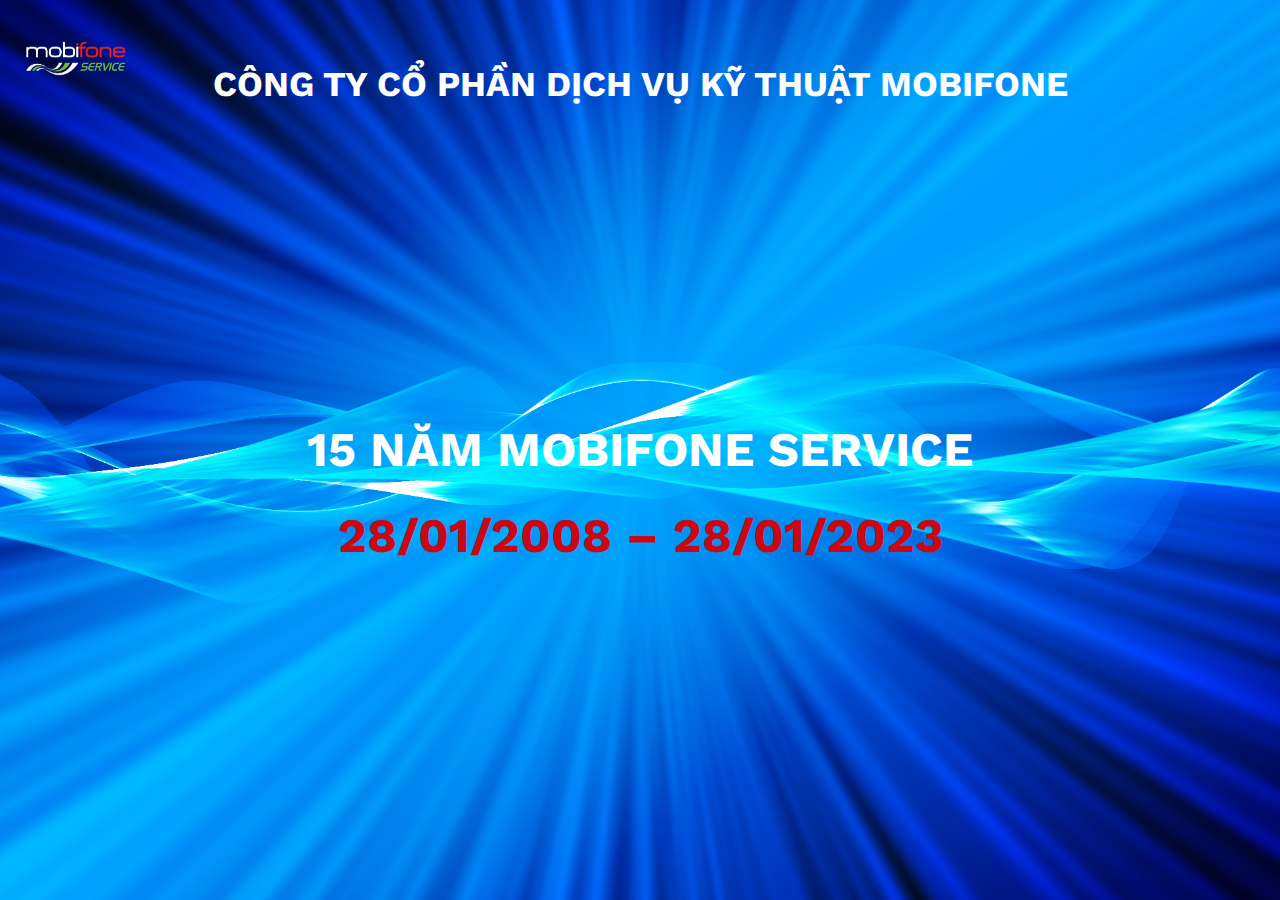
<file: index.html>
<!DOCTYPE html>
<html lang="en">
  <head>
    <meta charset="utf-8" />
    <meta content="width=device-width, initial-scale=1.0" name="viewport" />

    <title>Kỷ niệm Mobifone Service</title>
    <meta content="" name="description" />
    <meta content="" name="keywords" />
    <style>
      p {
        text-align: center;
        margin-top: 0px;
        display: inline;
      }
    </style>
    <!-- Favicons -->
    <link href="assets/img/favicon.png" rel="icon" />
    <link href="assets/img/apple-touch-icon.png" rel="apple-touch-icon" />

    <!-- Google Fonts -->
    <link
      href="https://fonts.googleapis.com/css2?family=Work+Sans:ital,wght@0,100;0,200;0,300;0,400;0,500;0,600;0,700;0,800;0,900;1,100;1,200;1,300;1,400;1,500;1,600;1,700;1,800;1,900&display=swap"
      rel="stylesheet"
    />

    <!-- Vendor CSS Files -->
    <link
      href="assets/vendor/bootstrap/css/bootstrap.min.css"
      rel="stylesheet"
    />
    <link
      href="assets/vendor/bootstrap-icons/bootstrap-icons.css"
      rel="stylesheet"
    />

    <!-- Template Main CSS File -->
    <link href="assets/css/style.css" rel="stylesheet" />
    <link rel="stylesheet" href="assets/css/timerStyles.css" />

    <!-- =======================================================
  * Template Name: WeBuild - v4.8.1
  * Template URL: https://bootstrapmade.com/free-bootstrap-coming-soon-template-countdwon/
  * Author: BootstrapMade.com
  * License: https://bootstrapmade.com/license/
  ======================================================== -->
  </head>

  <body>
    <!-- ======= Header ======= -->
    <header id="header">
      <div class="container-fluid d-flex align-items-center">
        <div class="logo" style="width: 10vw; height: 15vh">
          <!-- <h1 class="text-light"> -->
          <!-- <a href="index.html"><img src="assets/img/MFS.png" alt="" /></a> -->
          <!-- </h1> -->
          <!-- Uncomment below if you prefer to use an image logo -->
          <a href="index.html"
            ><img src="assets/img/mfs-white-removebg-preview.png" alt=""
            style="max-height: 90px; margin-top: 10px;" class="img-fluid"</a
          >
        </div>

        <h1 style="color: white; position: absolute;position: absolute;
        top: 7vh;
        bottom: 0;
        left: 0;
        right: 0;
        display: flex;
        flex-wrap: wrap;
        align-items: center;
        justify-content: center;
        font-size: 35px;">
          <b>CÔNG TY CỔ PHẦN DỊCH VỤ KỸ THUẬT MOBIFONE</b>
        </h1>

        <div class="contact-link float-right">
          <a href="#contact" class="scrollto"></a>
        </div>
      </div>
    </header>
    <!-- End #header -->

    <!-- ======= Hero Section ======= -->
    <div id="count-down" data-date="2023-1-28 00:00:00"></div>

    <section id="hero">
      <div class="hero-container">
        <div class="timing" style="color: #c80815">
       <b><p id="demo"></p></b>
        <p id="unit"></p>
      </div>
      <!-- /.timing -->
      <h1>15 NĂM MOBIFONE SERVICE</h1>
      <h1 style="color: #c80815">28/01/2008 – 28/01/2023</h1>
    </section>
    <!-- End Hero -->

    <!-- jQuery (necessary for Bootstrap's JavaScript plugins) -->
    <script src="https://ajax.googleapis.com/ajax/libs/jquery/1.11.1/jquery.min.js"></script>
    <!-- Include all compiled plugins (below), or include individual files as needed -->
    <script src="assets/js/bootstrap.min.js"></script>
    <script src="assets/js/timerStyles.js"></script>
    <script src="assets/js/jquery.ajaxchimp.min.js"></script>
    <script src="assets/js/script.js"></script>
    <script src="assets/js/jquery.placeholder.js"></script>
    <script>
      // $("#count-down").TimeCircles({
      //   circle_bg_color: "#FFFFF0",
      //   use_background: true,
      //   bg_width: 1,
      //   fg_width: 0.02,
      //   text_size: 0.04,
      //   number_size: 0.23,
      //   time: {
      //     Days: { text: 'Countdown', color: "#c80815", show: true },
      //     Hours: { text: '', color: "#c80815", show: false },
      //     Minutes: { text: '', color: "#c80815", show: false },
      //     Seconds: { text: '', color: "#c80815", show: false },
      //   },
      // });

      // Set the date we're counting down to
      var countDownDate = new Date("Jan 28, 2023 00:00:00").getTime();

      // Update the count down every 1 second
      var x = setInterval(function () {
        // Get today's date and time
        var now = new Date().getTime();

        // Find the distance between now and the count down date
        var distance = countDownDate - now;

        // Time calculations for days, hours, minutes and seconds
        var days = Math.floor(distance / (1000 * 60 * 60 * 24));

        // Output the result in an element with id="demo"
        document.getElementById("demo").innerHTML = days;
        document.getElementById("unit").innerHTML = " Ngày";

        // If the count down is over, write some text
        if (distance < 0) {
          clearInterval(x);
          document.getElementById("demo").innerHTML = "EXPIRED";
        }
      }, 1000);
    </script>
  </body>
</html>
</file>
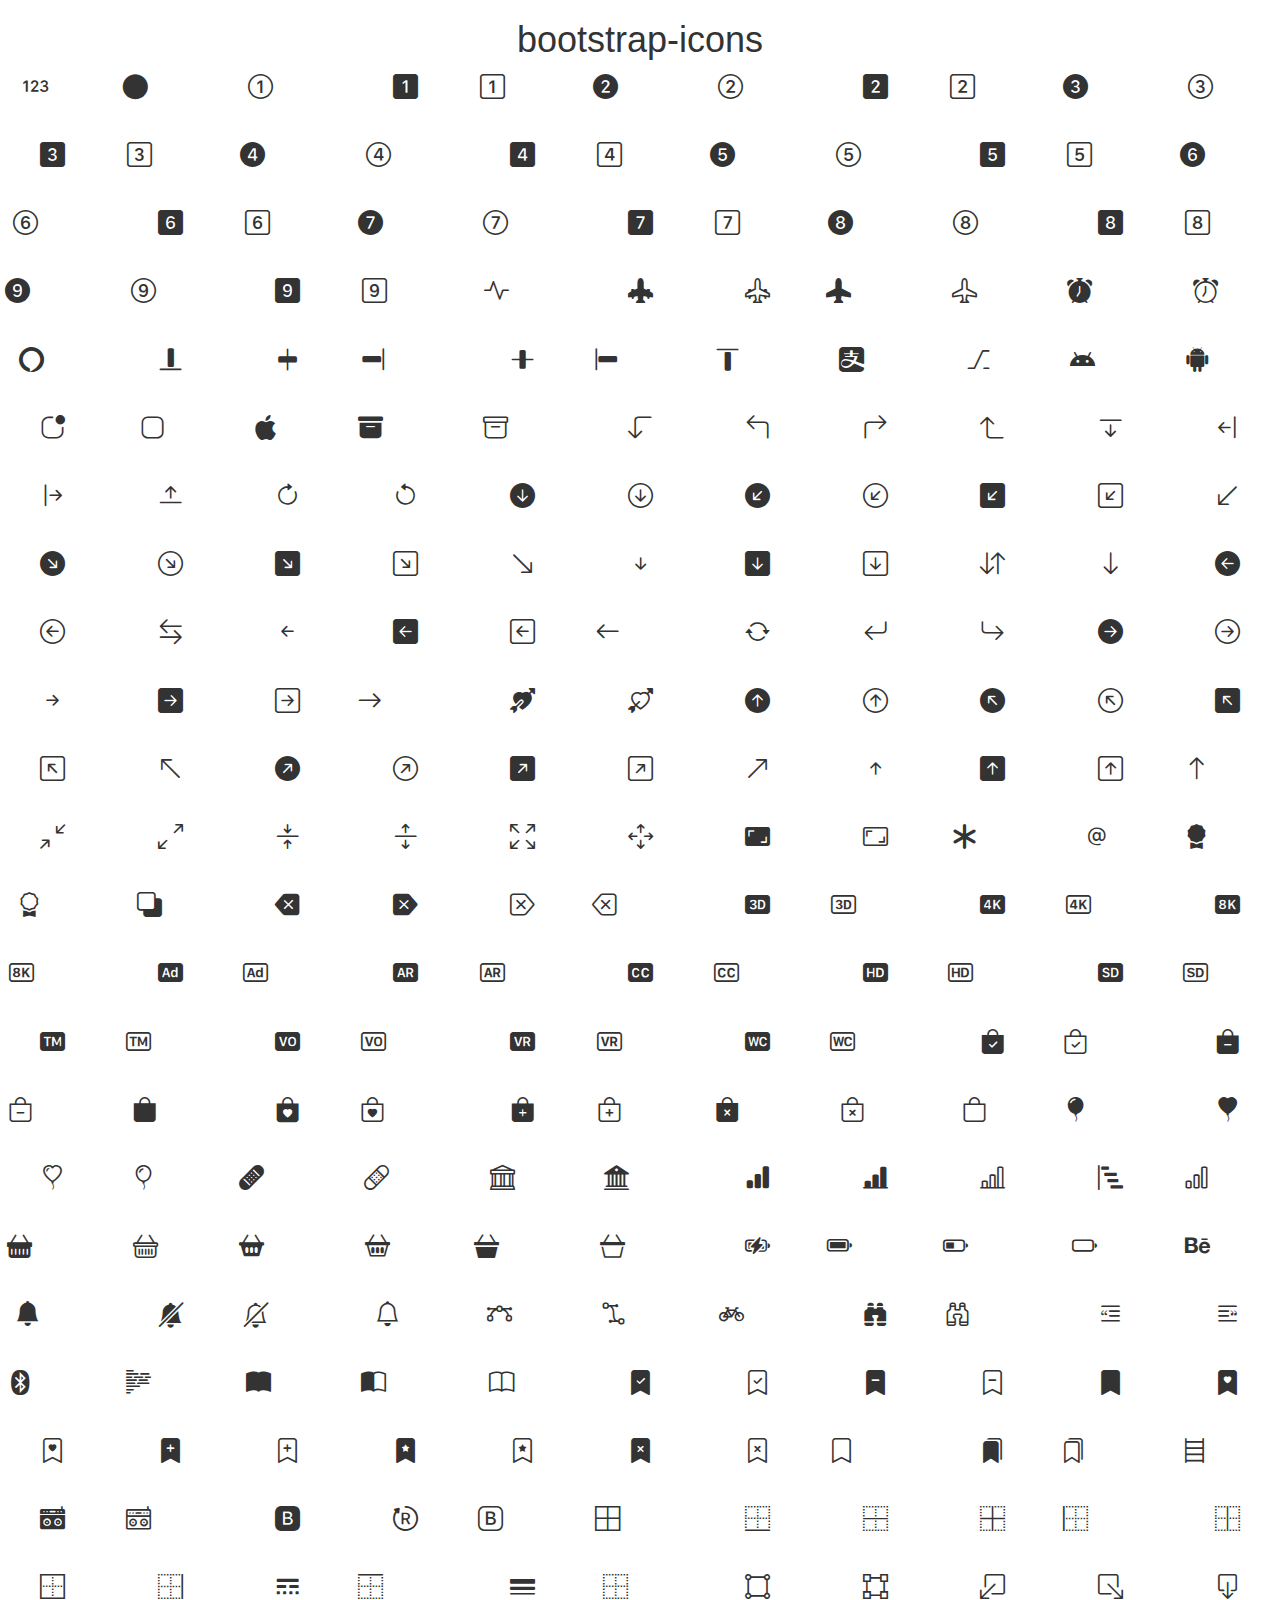
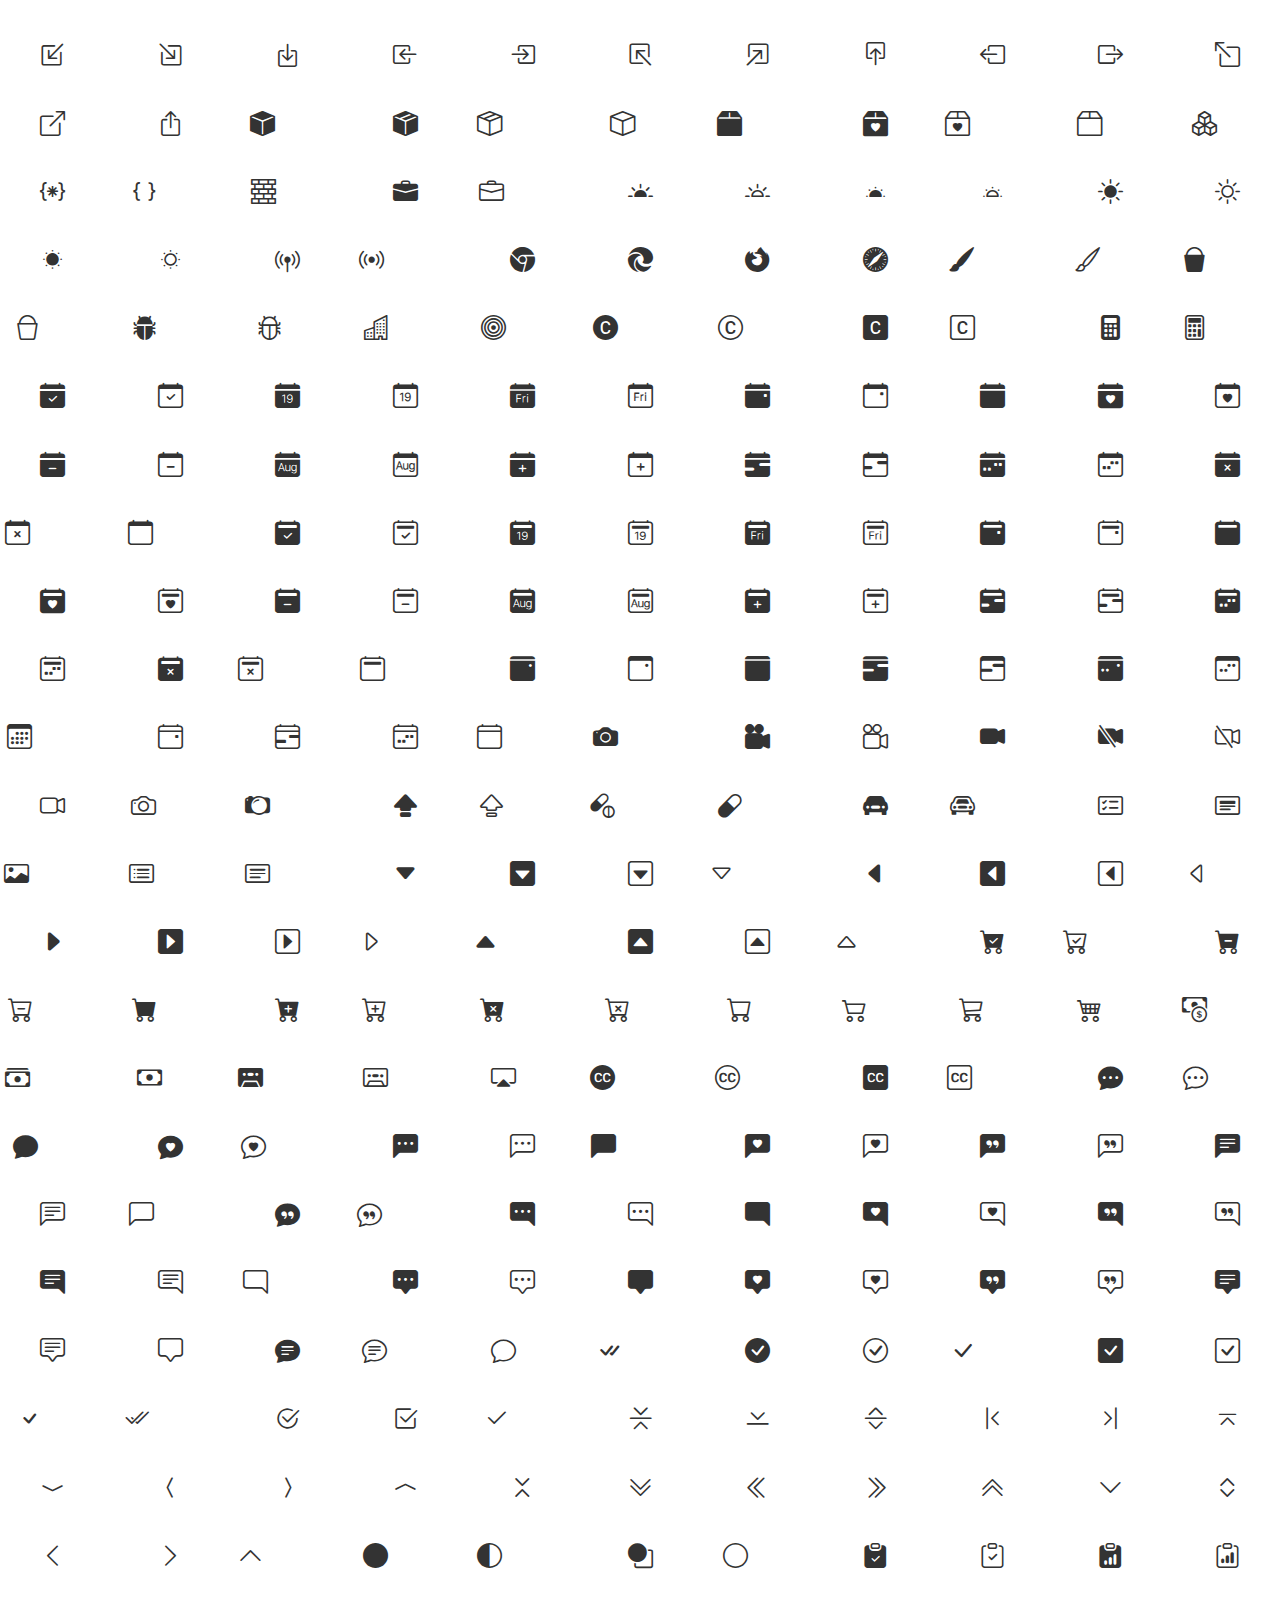
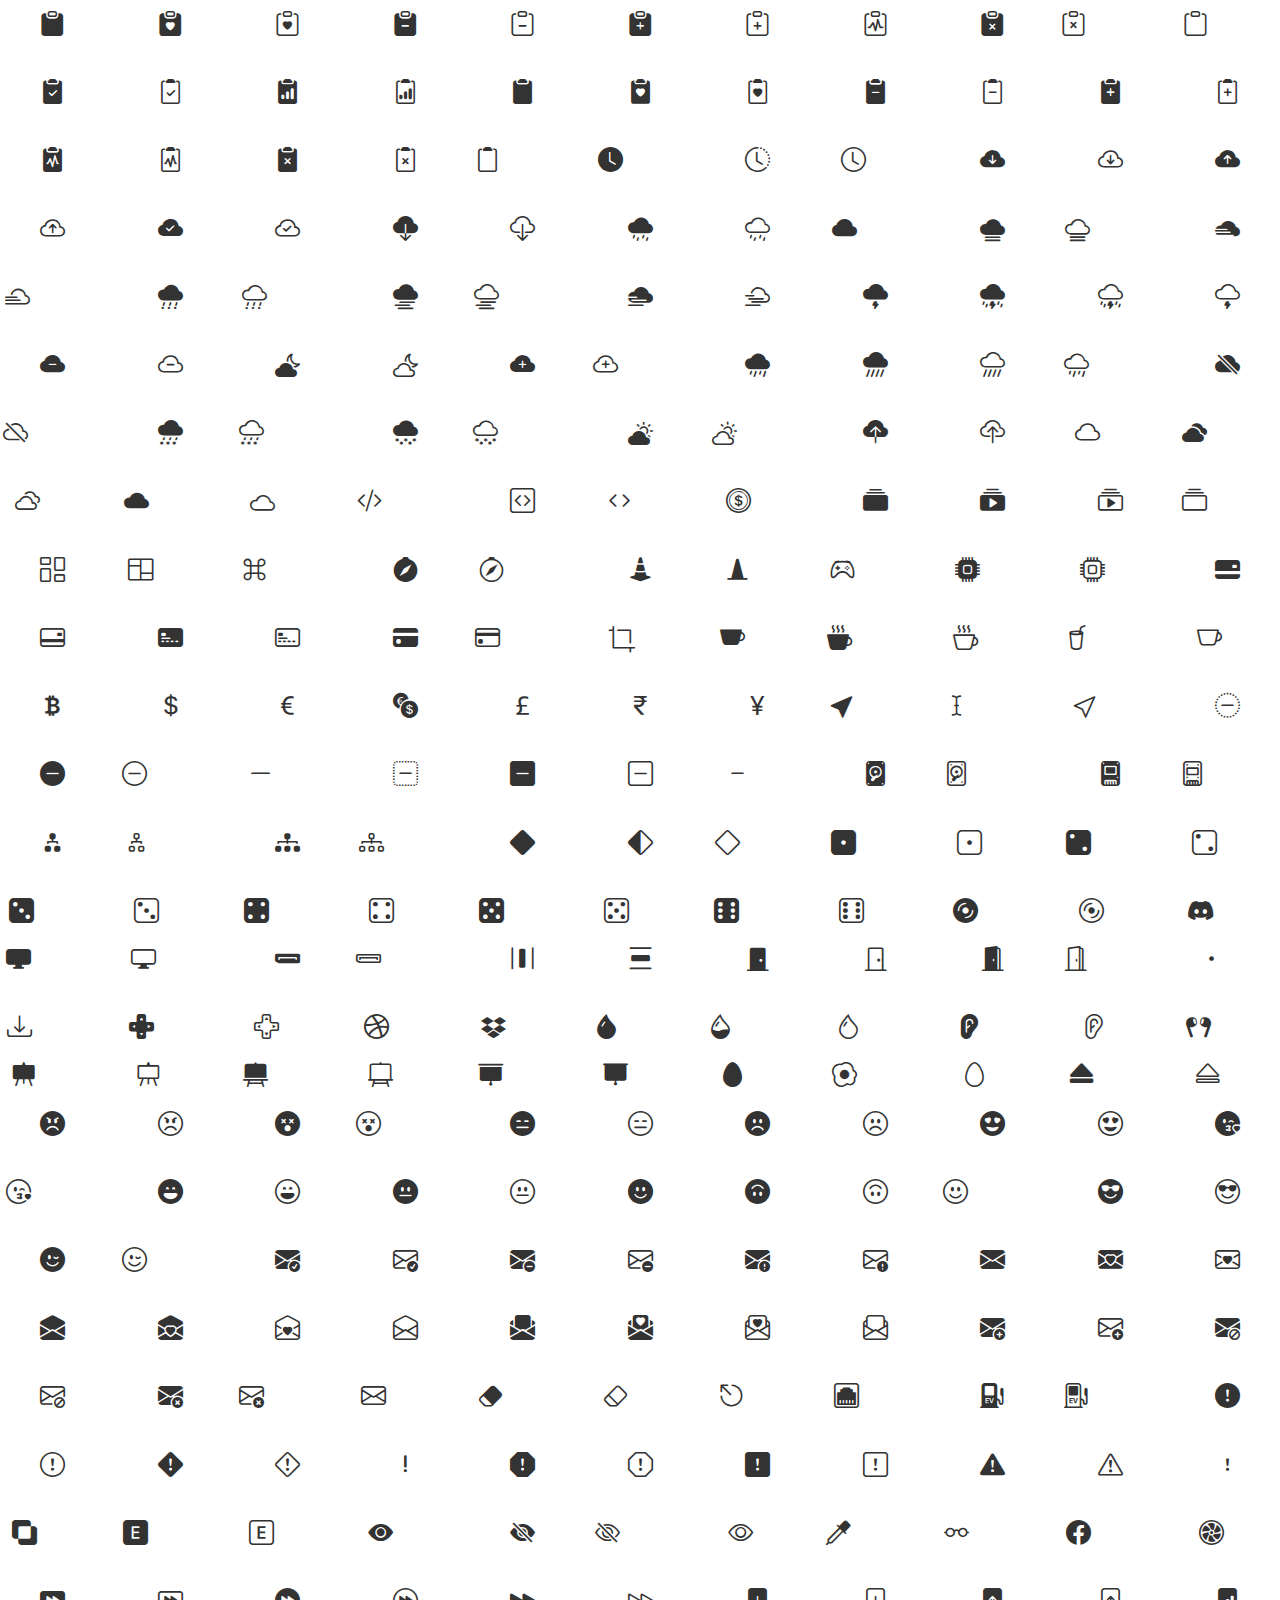
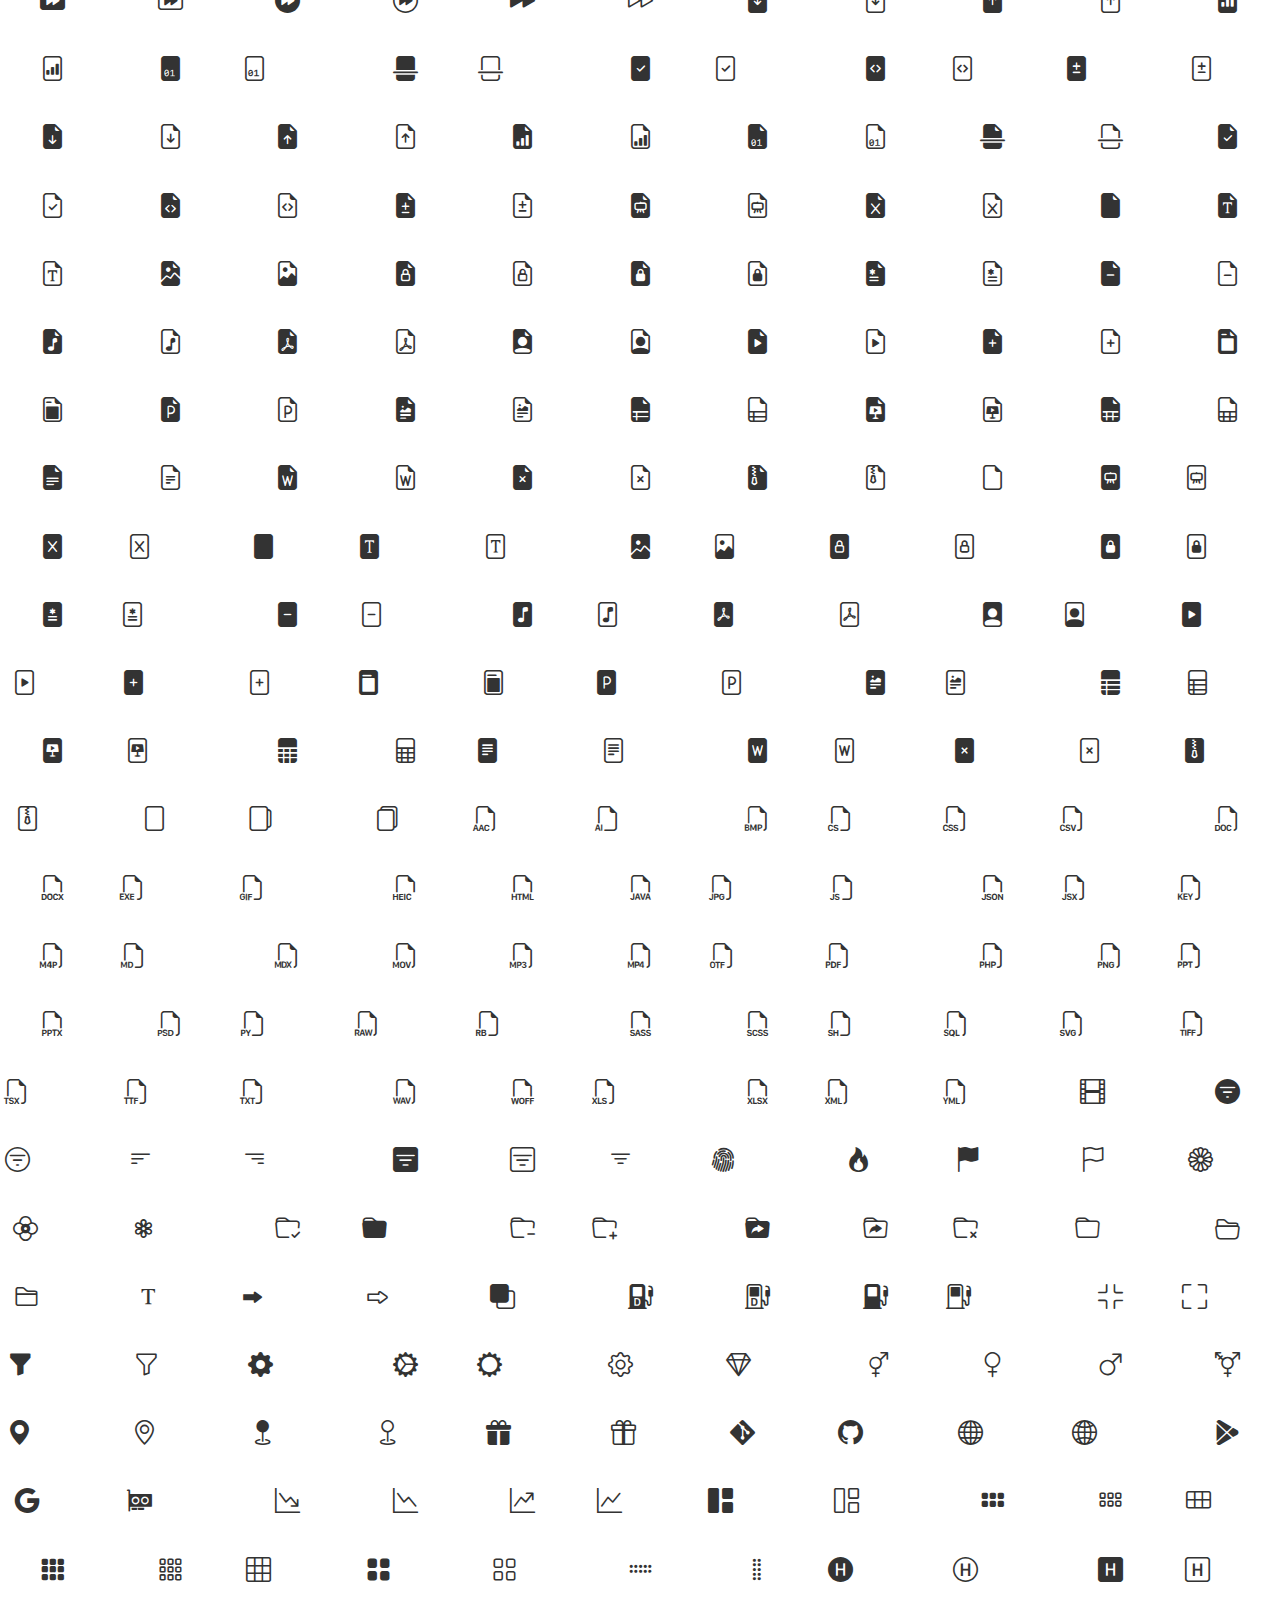
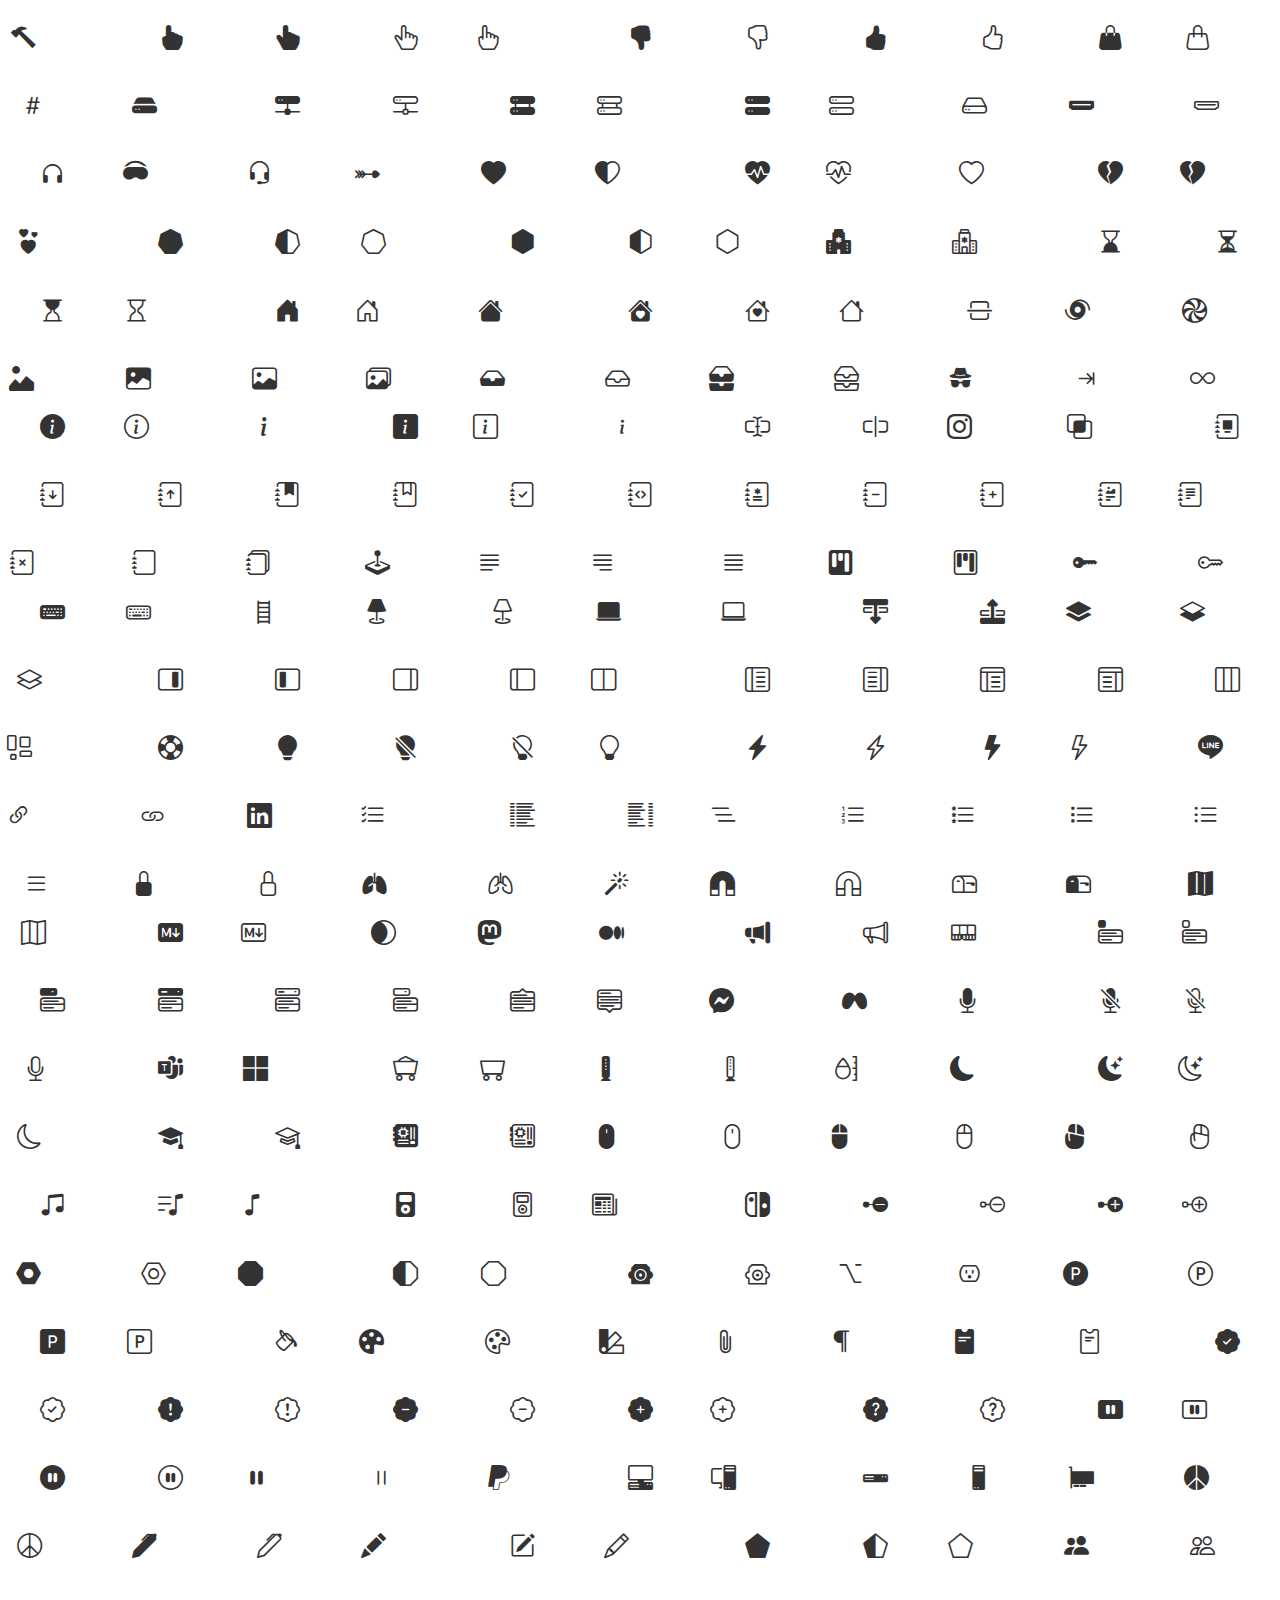
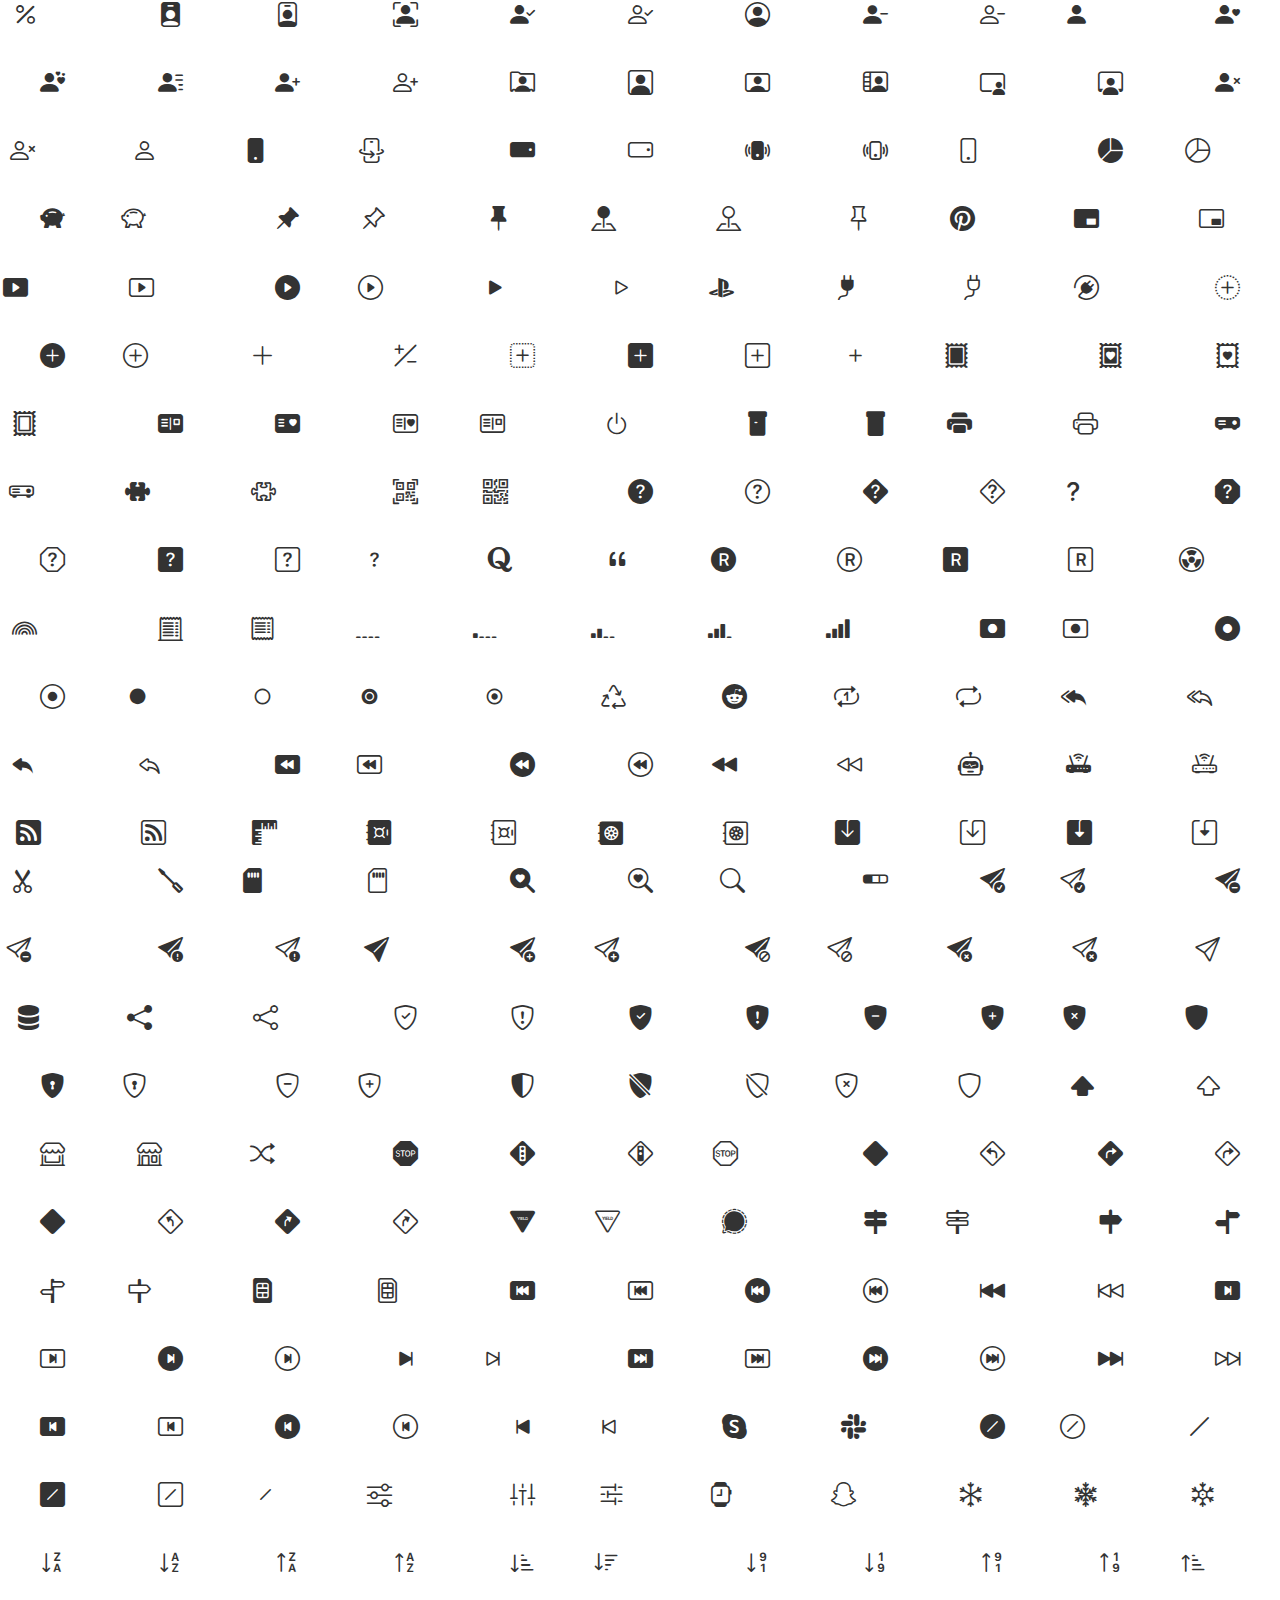
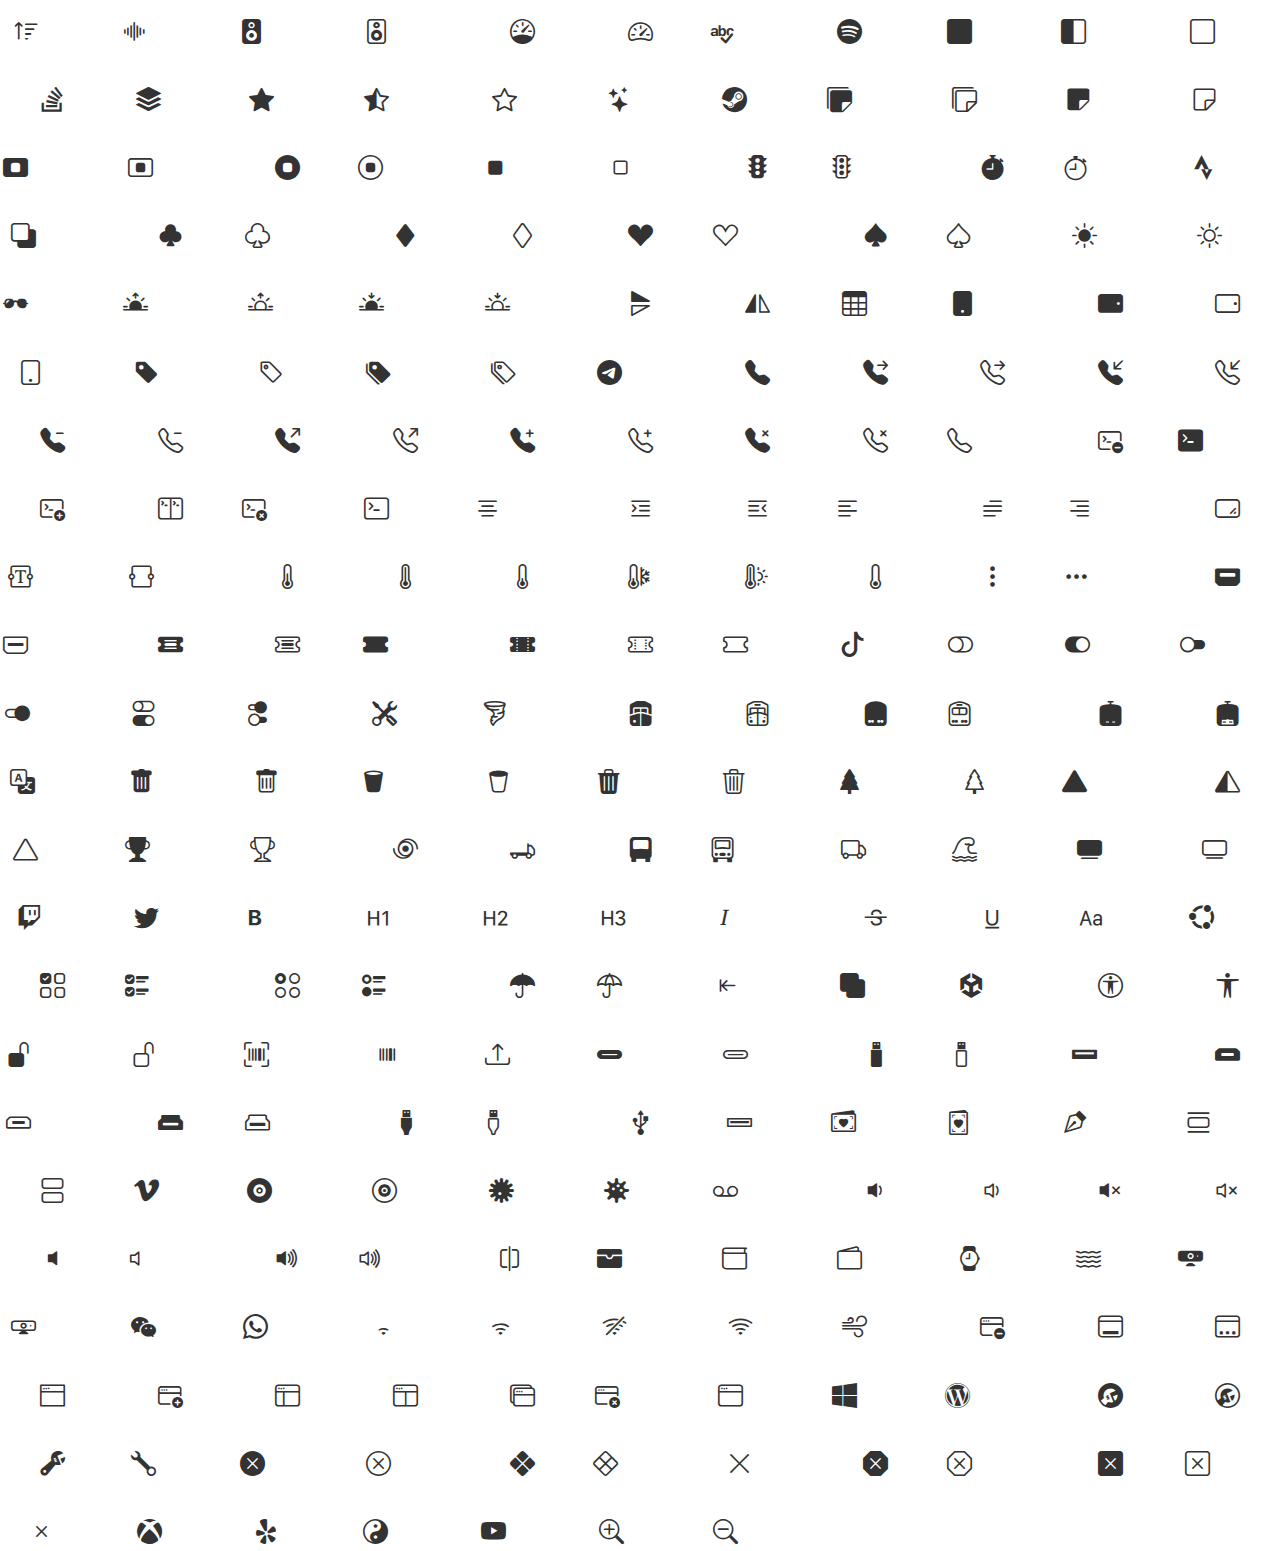
<file: assets/vendor/bootstrap-icons/index.html>
<!doctype html>
<html lang="en">
<head>
  <meta charset="utf-8">
  <title>bootstrap-icons</title>

  <style>
    .icons {
      display: grid;
      max-width: 100%;
      grid-template-columns: repeat(auto-fit, minmax(100px, 1fr) );
      gap: 1.25rem;
    }
    .icon {
      background-color: var(--bs-light);
      border-radius: .25rem;
    }
    .bi {
      margin: .25rem;
      font-size: 2.5rem;
    }
    .label {
      font-family: var(--bs-font-monospace);
    }
    .label {
      display: inline-block;
      width: 100%;
      overflow: hidden;
      padding: .25rem;
      font-size: .625rem;
      text-overflow: ellipsis;
      white-space: nowrap;
    }
  </style>

  <link rel="stylesheet" href="/assets/css/bootstrap.min.css">
  <link rel="stylesheet" href="bootstrap-icons.css">
</head>
<body class="text-center">

  <h1>bootstrap-icons</h1>

  <div class="icons">
    <div class="icon">
      <i class="bi bi-123"></i>
      <div class="label">123</div>
    </div>
    <div class="icon">
      <i class="bi bi-1-circle-fill"></i>
      <div class="label">1-circle-fill</div>
    </div>
    <div class="icon">
      <i class="bi bi-1-circle"></i>
      <div class="label">1-circle</div>
    </div>
    <div class="icon">
      <i class="bi bi-1-square-fill"></i>
      <div class="label">1-square-fill</div>
    </div>
    <div class="icon">
      <i class="bi bi-1-square"></i>
      <div class="label">1-square</div>
    </div>
    <div class="icon">
      <i class="bi bi-2-circle-fill"></i>
      <div class="label">2-circle-fill</div>
    </div>
    <div class="icon">
      <i class="bi bi-2-circle"></i>
      <div class="label">2-circle</div>
    </div>
    <div class="icon">
      <i class="bi bi-2-square-fill"></i>
      <div class="label">2-square-fill</div>
    </div>
    <div class="icon">
      <i class="bi bi-2-square"></i>
      <div class="label">2-square</div>
    </div>
    <div class="icon">
      <i class="bi bi-3-circle-fill"></i>
      <div class="label">3-circle-fill</div>
    </div>
    <div class="icon">
      <i class="bi bi-3-circle"></i>
      <div class="label">3-circle</div>
    </div>
    <div class="icon">
      <i class="bi bi-3-square-fill"></i>
      <div class="label">3-square-fill</div>
    </div>
    <div class="icon">
      <i class="bi bi-3-square"></i>
      <div class="label">3-square</div>
    </div>
    <div class="icon">
      <i class="bi bi-4-circle-fill"></i>
      <div class="label">4-circle-fill</div>
    </div>
    <div class="icon">
      <i class="bi bi-4-circle"></i>
      <div class="label">4-circle</div>
    </div>
    <div class="icon">
      <i class="bi bi-4-square-fill"></i>
      <div class="label">4-square-fill</div>
    </div>
    <div class="icon">
      <i class="bi bi-4-square"></i>
      <div class="label">4-square</div>
    </div>
    <div class="icon">
      <i class="bi bi-5-circle-fill"></i>
      <div class="label">5-circle-fill</div>
    </div>
    <div class="icon">
      <i class="bi bi-5-circle"></i>
      <div class="label">5-circle</div>
    </div>
    <div class="icon">
      <i class="bi bi-5-square-fill"></i>
      <div class="label">5-square-fill</div>
    </div>
    <div class="icon">
      <i class="bi bi-5-square"></i>
      <div class="label">5-square</div>
    </div>
    <div class="icon">
      <i class="bi bi-6-circle-fill"></i>
      <div class="label">6-circle-fill</div>
    </div>
    <div class="icon">
      <i class="bi bi-6-circle"></i>
      <div class="label">6-circle</div>
    </div>
    <div class="icon">
      <i class="bi bi-6-square-fill"></i>
      <div class="label">6-square-fill</div>
    </div>
    <div class="icon">
      <i class="bi bi-6-square"></i>
      <div class="label">6-square</div>
    </div>
    <div class="icon">
      <i class="bi bi-7-circle-fill"></i>
      <div class="label">7-circle-fill</div>
    </div>
    <div class="icon">
      <i class="bi bi-7-circle"></i>
      <div class="label">7-circle</div>
    </div>
    <div class="icon">
      <i class="bi bi-7-square-fill"></i>
      <div class="label">7-square-fill</div>
    </div>
    <div class="icon">
      <i class="bi bi-7-square"></i>
      <div class="label">7-square</div>
    </div>
    <div class="icon">
      <i class="bi bi-8-circle-fill"></i>
      <div class="label">8-circle-fill</div>
    </div>
    <div class="icon">
      <i class="bi bi-8-circle"></i>
      <div class="label">8-circle</div>
    </div>
    <div class="icon">
      <i class="bi bi-8-square-fill"></i>
      <div class="label">8-square-fill</div>
    </div>
    <div class="icon">
      <i class="bi bi-8-square"></i>
      <div class="label">8-square</div>
    </div>
    <div class="icon">
      <i class="bi bi-9-circle-fill"></i>
      <div class="label">9-circle-fill</div>
    </div>
    <div class="icon">
      <i class="bi bi-9-circle"></i>
      <div class="label">9-circle</div>
    </div>
    <div class="icon">
      <i class="bi bi-9-square-fill"></i>
      <div class="label">9-square-fill</div>
    </div>
    <div class="icon">
      <i class="bi bi-9-square"></i>
      <div class="label">9-square</div>
    </div>
    <div class="icon">
      <i class="bi bi-activity"></i>
      <div class="label">activity</div>
    </div>
    <div class="icon">
      <i class="bi bi-airplane-engines-fill"></i>
      <div class="label">airplane-engines-fill</div>
    </div>
    <div class="icon">
      <i class="bi bi-airplane-engines"></i>
      <div class="label">airplane-engines</div>
    </div>
    <div class="icon">
      <i class="bi bi-airplane-fill"></i>
      <div class="label">airplane-fill</div>
    </div>
    <div class="icon">
      <i class="bi bi-airplane"></i>
      <div class="label">airplane</div>
    </div>
    <div class="icon">
      <i class="bi bi-alarm-fill"></i>
      <div class="label">alarm-fill</div>
    </div>
    <div class="icon">
      <i class="bi bi-alarm"></i>
      <div class="label">alarm</div>
    </div>
    <div class="icon">
      <i class="bi bi-alexa"></i>
      <div class="label">alexa</div>
    </div>
    <div class="icon">
      <i class="bi bi-align-bottom"></i>
      <div class="label">align-bottom</div>
    </div>
    <div class="icon">
      <i class="bi bi-align-center"></i>
      <div class="label">align-center</div>
    </div>
    <div class="icon">
      <i class="bi bi-align-end"></i>
      <div class="label">align-end</div>
    </div>
    <div class="icon">
      <i class="bi bi-align-middle"></i>
      <div class="label">align-middle</div>
    </div>
    <div class="icon">
      <i class="bi bi-align-start"></i>
      <div class="label">align-start</div>
    </div>
    <div class="icon">
      <i class="bi bi-align-top"></i>
      <div class="label">align-top</div>
    </div>
    <div class="icon">
      <i class="bi bi-alipay"></i>
      <div class="label">alipay</div>
    </div>
    <div class="icon">
      <i class="bi bi-alt"></i>
      <div class="label">alt</div>
    </div>
    <div class="icon">
      <i class="bi bi-android"></i>
      <div class="label">android</div>
    </div>
    <div class="icon">
      <i class="bi bi-android2"></i>
      <div class="label">android2</div>
    </div>
    <div class="icon">
      <i class="bi bi-app-indicator"></i>
      <div class="label">app-indicator</div>
    </div>
    <div class="icon">
      <i class="bi bi-app"></i>
      <div class="label">app</div>
    </div>
    <div class="icon">
      <i class="bi bi-apple"></i>
      <div class="label">apple</div>
    </div>
    <div class="icon">
      <i class="bi bi-archive-fill"></i>
      <div class="label">archive-fill</div>
    </div>
    <div class="icon">
      <i class="bi bi-archive"></i>
      <div class="label">archive</div>
    </div>
    <div class="icon">
      <i class="bi bi-arrow-90deg-down"></i>
      <div class="label">arrow-90deg-down</div>
    </div>
    <div class="icon">
      <i class="bi bi-arrow-90deg-left"></i>
      <div class="label">arrow-90deg-left</div>
    </div>
    <div class="icon">
      <i class="bi bi-arrow-90deg-right"></i>
      <div class="label">arrow-90deg-right</div>
    </div>
    <div class="icon">
      <i class="bi bi-arrow-90deg-up"></i>
      <div class="label">arrow-90deg-up</div>
    </div>
    <div class="icon">
      <i class="bi bi-arrow-bar-down"></i>
      <div class="label">arrow-bar-down</div>
    </div>
    <div class="icon">
      <i class="bi bi-arrow-bar-left"></i>
      <div class="label">arrow-bar-left</div>
    </div>
    <div class="icon">
      <i class="bi bi-arrow-bar-right"></i>
      <div class="label">arrow-bar-right</div>
    </div>
    <div class="icon">
      <i class="bi bi-arrow-bar-up"></i>
      <div class="label">arrow-bar-up</div>
    </div>
    <div class="icon">
      <i class="bi bi-arrow-clockwise"></i>
      <div class="label">arrow-clockwise</div>
    </div>
    <div class="icon">
      <i class="bi bi-arrow-counterclockwise"></i>
      <div class="label">arrow-counterclockwise</div>
    </div>
    <div class="icon">
      <i class="bi bi-arrow-down-circle-fill"></i>
      <div class="label">arrow-down-circle-fill</div>
    </div>
    <div class="icon">
      <i class="bi bi-arrow-down-circle"></i>
      <div class="label">arrow-down-circle</div>
    </div>
    <div class="icon">
      <i class="bi bi-arrow-down-left-circle-fill"></i>
      <div class="label">arrow-down-left-circle-fill</div>
    </div>
    <div class="icon">
      <i class="bi bi-arrow-down-left-circle"></i>
      <div class="label">arrow-down-left-circle</div>
    </div>
    <div class="icon">
      <i class="bi bi-arrow-down-left-square-fill"></i>
      <div class="label">arrow-down-left-square-fill</div>
    </div>
    <div class="icon">
      <i class="bi bi-arrow-down-left-square"></i>
      <div class="label">arrow-down-left-square</div>
    </div>
    <div class="icon">
      <i class="bi bi-arrow-down-left"></i>
      <div class="label">arrow-down-left</div>
    </div>
    <div class="icon">
      <i class="bi bi-arrow-down-right-circle-fill"></i>
      <div class="label">arrow-down-right-circle-fill</div>
    </div>
    <div class="icon">
      <i class="bi bi-arrow-down-right-circle"></i>
      <div class="label">arrow-down-right-circle</div>
    </div>
    <div class="icon">
      <i class="bi bi-arrow-down-right-square-fill"></i>
      <div class="label">arrow-down-right-square-fill</div>
    </div>
    <div class="icon">
      <i class="bi bi-arrow-down-right-square"></i>
      <div class="label">arrow-down-right-square</div>
    </div>
    <div class="icon">
      <i class="bi bi-arrow-down-right"></i>
      <div class="label">arrow-down-right</div>
    </div>
    <div class="icon">
      <i class="bi bi-arrow-down-short"></i>
      <div class="label">arrow-down-short</div>
    </div>
    <div class="icon">
      <i class="bi bi-arrow-down-square-fill"></i>
      <div class="label">arrow-down-square-fill</div>
    </div>
    <div class="icon">
      <i class="bi bi-arrow-down-square"></i>
      <div class="label">arrow-down-square</div>
    </div>
    <div class="icon">
      <i class="bi bi-arrow-down-up"></i>
      <div class="label">arrow-down-up</div>
    </div>
    <div class="icon">
      <i class="bi bi-arrow-down"></i>
      <div class="label">arrow-down</div>
    </div>
    <div class="icon">
      <i class="bi bi-arrow-left-circle-fill"></i>
      <div class="label">arrow-left-circle-fill</div>
    </div>
    <div class="icon">
      <i class="bi bi-arrow-left-circle"></i>
      <div class="label">arrow-left-circle</div>
    </div>
    <div class="icon">
      <i class="bi bi-arrow-left-right"></i>
      <div class="label">arrow-left-right</div>
    </div>
    <div class="icon">
      <i class="bi bi-arrow-left-short"></i>
      <div class="label">arrow-left-short</div>
    </div>
    <div class="icon">
      <i class="bi bi-arrow-left-square-fill"></i>
      <div class="label">arrow-left-square-fill</div>
    </div>
    <div class="icon">
      <i class="bi bi-arrow-left-square"></i>
      <div class="label">arrow-left-square</div>
    </div>
    <div class="icon">
      <i class="bi bi-arrow-left"></i>
      <div class="label">arrow-left</div>
    </div>
    <div class="icon">
      <i class="bi bi-arrow-repeat"></i>
      <div class="label">arrow-repeat</div>
    </div>
    <div class="icon">
      <i class="bi bi-arrow-return-left"></i>
      <div class="label">arrow-return-left</div>
    </div>
    <div class="icon">
      <i class="bi bi-arrow-return-right"></i>
      <div class="label">arrow-return-right</div>
    </div>
    <div class="icon">
      <i class="bi bi-arrow-right-circle-fill"></i>
      <div class="label">arrow-right-circle-fill</div>
    </div>
    <div class="icon">
      <i class="bi bi-arrow-right-circle"></i>
      <div class="label">arrow-right-circle</div>
    </div>
    <div class="icon">
      <i class="bi bi-arrow-right-short"></i>
      <div class="label">arrow-right-short</div>
    </div>
    <div class="icon">
      <i class="bi bi-arrow-right-square-fill"></i>
      <div class="label">arrow-right-square-fill</div>
    </div>
    <div class="icon">
      <i class="bi bi-arrow-right-square"></i>
      <div class="label">arrow-right-square</div>
    </div>
    <div class="icon">
      <i class="bi bi-arrow-right"></i>
      <div class="label">arrow-right</div>
    </div>
    <div class="icon">
      <i class="bi bi-arrow-through-heart-fill"></i>
      <div class="label">arrow-through-heart-fill</div>
    </div>
    <div class="icon">
      <i class="bi bi-arrow-through-heart"></i>
      <div class="label">arrow-through-heart</div>
    </div>
    <div class="icon">
      <i class="bi bi-arrow-up-circle-fill"></i>
      <div class="label">arrow-up-circle-fill</div>
    </div>
    <div class="icon">
      <i class="bi bi-arrow-up-circle"></i>
      <div class="label">arrow-up-circle</div>
    </div>
    <div class="icon">
      <i class="bi bi-arrow-up-left-circle-fill"></i>
      <div class="label">arrow-up-left-circle-fill</div>
    </div>
    <div class="icon">
      <i class="bi bi-arrow-up-left-circle"></i>
      <div class="label">arrow-up-left-circle</div>
    </div>
    <div class="icon">
      <i class="bi bi-arrow-up-left-square-fill"></i>
      <div class="label">arrow-up-left-square-fill</div>
    </div>
    <div class="icon">
      <i class="bi bi-arrow-up-left-square"></i>
      <div class="label">arrow-up-left-square</div>
    </div>
    <div class="icon">
      <i class="bi bi-arrow-up-left"></i>
      <div class="label">arrow-up-left</div>
    </div>
    <div class="icon">
      <i class="bi bi-arrow-up-right-circle-fill"></i>
      <div class="label">arrow-up-right-circle-fill</div>
    </div>
    <div class="icon">
      <i class="bi bi-arrow-up-right-circle"></i>
      <div class="label">arrow-up-right-circle</div>
    </div>
    <div class="icon">
      <i class="bi bi-arrow-up-right-square-fill"></i>
      <div class="label">arrow-up-right-square-fill</div>
    </div>
    <div class="icon">
      <i class="bi bi-arrow-up-right-square"></i>
      <div class="label">arrow-up-right-square</div>
    </div>
    <div class="icon">
      <i class="bi bi-arrow-up-right"></i>
      <div class="label">arrow-up-right</div>
    </div>
    <div class="icon">
      <i class="bi bi-arrow-up-short"></i>
      <div class="label">arrow-up-short</div>
    </div>
    <div class="icon">
      <i class="bi bi-arrow-up-square-fill"></i>
      <div class="label">arrow-up-square-fill</div>
    </div>
    <div class="icon">
      <i class="bi bi-arrow-up-square"></i>
      <div class="label">arrow-up-square</div>
    </div>
    <div class="icon">
      <i class="bi bi-arrow-up"></i>
      <div class="label">arrow-up</div>
    </div>
    <div class="icon">
      <i class="bi bi-arrows-angle-contract"></i>
      <div class="label">arrows-angle-contract</div>
    </div>
    <div class="icon">
      <i class="bi bi-arrows-angle-expand"></i>
      <div class="label">arrows-angle-expand</div>
    </div>
    <div class="icon">
      <i class="bi bi-arrows-collapse"></i>
      <div class="label">arrows-collapse</div>
    </div>
    <div class="icon">
      <i class="bi bi-arrows-expand"></i>
      <div class="label">arrows-expand</div>
    </div>
    <div class="icon">
      <i class="bi bi-arrows-fullscreen"></i>
      <div class="label">arrows-fullscreen</div>
    </div>
    <div class="icon">
      <i class="bi bi-arrows-move"></i>
      <div class="label">arrows-move</div>
    </div>
    <div class="icon">
      <i class="bi bi-aspect-ratio-fill"></i>
      <div class="label">aspect-ratio-fill</div>
    </div>
    <div class="icon">
      <i class="bi bi-aspect-ratio"></i>
      <div class="label">aspect-ratio</div>
    </div>
    <div class="icon">
      <i class="bi bi-asterisk"></i>
      <div class="label">asterisk</div>
    </div>
    <div class="icon">
      <i class="bi bi-at"></i>
      <div class="label">at</div>
    </div>
    <div class="icon">
      <i class="bi bi-award-fill"></i>
      <div class="label">award-fill</div>
    </div>
    <div class="icon">
      <i class="bi bi-award"></i>
      <div class="label">award</div>
    </div>
    <div class="icon">
      <i class="bi bi-back"></i>
      <div class="label">back</div>
    </div>
    <div class="icon">
      <i class="bi bi-backspace-fill"></i>
      <div class="label">backspace-fill</div>
    </div>
    <div class="icon">
      <i class="bi bi-backspace-reverse-fill"></i>
      <div class="label">backspace-reverse-fill</div>
    </div>
    <div class="icon">
      <i class="bi bi-backspace-reverse"></i>
      <div class="label">backspace-reverse</div>
    </div>
    <div class="icon">
      <i class="bi bi-backspace"></i>
      <div class="label">backspace</div>
    </div>
    <div class="icon">
      <i class="bi bi-badge-3d-fill"></i>
      <div class="label">badge-3d-fill</div>
    </div>
    <div class="icon">
      <i class="bi bi-badge-3d"></i>
      <div class="label">badge-3d</div>
    </div>
    <div class="icon">
      <i class="bi bi-badge-4k-fill"></i>
      <div class="label">badge-4k-fill</div>
    </div>
    <div class="icon">
      <i class="bi bi-badge-4k"></i>
      <div class="label">badge-4k</div>
    </div>
    <div class="icon">
      <i class="bi bi-badge-8k-fill"></i>
      <div class="label">badge-8k-fill</div>
    </div>
    <div class="icon">
      <i class="bi bi-badge-8k"></i>
      <div class="label">badge-8k</div>
    </div>
    <div class="icon">
      <i class="bi bi-badge-ad-fill"></i>
      <div class="label">badge-ad-fill</div>
    </div>
    <div class="icon">
      <i class="bi bi-badge-ad"></i>
      <div class="label">badge-ad</div>
    </div>
    <div class="icon">
      <i class="bi bi-badge-ar-fill"></i>
      <div class="label">badge-ar-fill</div>
    </div>
    <div class="icon">
      <i class="bi bi-badge-ar"></i>
      <div class="label">badge-ar</div>
    </div>
    <div class="icon">
      <i class="bi bi-badge-cc-fill"></i>
      <div class="label">badge-cc-fill</div>
    </div>
    <div class="icon">
      <i class="bi bi-badge-cc"></i>
      <div class="label">badge-cc</div>
    </div>
    <div class="icon">
      <i class="bi bi-badge-hd-fill"></i>
      <div class="label">badge-hd-fill</div>
    </div>
    <div class="icon">
      <i class="bi bi-badge-hd"></i>
      <div class="label">badge-hd</div>
    </div>
    <div class="icon">
      <i class="bi bi-badge-sd-fill"></i>
      <div class="label">badge-sd-fill</div>
    </div>
    <div class="icon">
      <i class="bi bi-badge-sd"></i>
      <div class="label">badge-sd</div>
    </div>
    <div class="icon">
      <i class="bi bi-badge-tm-fill"></i>
      <div class="label">badge-tm-fill</div>
    </div>
    <div class="icon">
      <i class="bi bi-badge-tm"></i>
      <div class="label">badge-tm</div>
    </div>
    <div class="icon">
      <i class="bi bi-badge-vo-fill"></i>
      <div class="label">badge-vo-fill</div>
    </div>
    <div class="icon">
      <i class="bi bi-badge-vo"></i>
      <div class="label">badge-vo</div>
    </div>
    <div class="icon">
      <i class="bi bi-badge-vr-fill"></i>
      <div class="label">badge-vr-fill</div>
    </div>
    <div class="icon">
      <i class="bi bi-badge-vr"></i>
      <div class="label">badge-vr</div>
    </div>
    <div class="icon">
      <i class="bi bi-badge-wc-fill"></i>
      <div class="label">badge-wc-fill</div>
    </div>
    <div class="icon">
      <i class="bi bi-badge-wc"></i>
      <div class="label">badge-wc</div>
    </div>
    <div class="icon">
      <i class="bi bi-bag-check-fill"></i>
      <div class="label">bag-check-fill</div>
    </div>
    <div class="icon">
      <i class="bi bi-bag-check"></i>
      <div class="label">bag-check</div>
    </div>
    <div class="icon">
      <i class="bi bi-bag-dash-fill"></i>
      <div class="label">bag-dash-fill</div>
    </div>
    <div class="icon">
      <i class="bi bi-bag-dash"></i>
      <div class="label">bag-dash</div>
    </div>
    <div class="icon">
      <i class="bi bi-bag-fill"></i>
      <div class="label">bag-fill</div>
    </div>
    <div class="icon">
      <i class="bi bi-bag-heart-fill"></i>
      <div class="label">bag-heart-fill</div>
    </div>
    <div class="icon">
      <i class="bi bi-bag-heart"></i>
      <div class="label">bag-heart</div>
    </div>
    <div class="icon">
      <i class="bi bi-bag-plus-fill"></i>
      <div class="label">bag-plus-fill</div>
    </div>
    <div class="icon">
      <i class="bi bi-bag-plus"></i>
      <div class="label">bag-plus</div>
    </div>
    <div class="icon">
      <i class="bi bi-bag-x-fill"></i>
      <div class="label">bag-x-fill</div>
    </div>
    <div class="icon">
      <i class="bi bi-bag-x"></i>
      <div class="label">bag-x</div>
    </div>
    <div class="icon">
      <i class="bi bi-bag"></i>
      <div class="label">bag</div>
    </div>
    <div class="icon">
      <i class="bi bi-balloon-fill"></i>
      <div class="label">balloon-fill</div>
    </div>
    <div class="icon">
      <i class="bi bi-balloon-heart-fill"></i>
      <div class="label">balloon-heart-fill</div>
    </div>
    <div class="icon">
      <i class="bi bi-balloon-heart"></i>
      <div class="label">balloon-heart</div>
    </div>
    <div class="icon">
      <i class="bi bi-balloon"></i>
      <div class="label">balloon</div>
    </div>
    <div class="icon">
      <i class="bi bi-bandaid-fill"></i>
      <div class="label">bandaid-fill</div>
    </div>
    <div class="icon">
      <i class="bi bi-bandaid"></i>
      <div class="label">bandaid</div>
    </div>
    <div class="icon">
      <i class="bi bi-bank"></i>
      <div class="label">bank</div>
    </div>
    <div class="icon">
      <i class="bi bi-bank2"></i>
      <div class="label">bank2</div>
    </div>
    <div class="icon">
      <i class="bi bi-bar-chart-fill"></i>
      <div class="label">bar-chart-fill</div>
    </div>
    <div class="icon">
      <i class="bi bi-bar-chart-line-fill"></i>
      <div class="label">bar-chart-line-fill</div>
    </div>
    <div class="icon">
      <i class="bi bi-bar-chart-line"></i>
      <div class="label">bar-chart-line</div>
    </div>
    <div class="icon">
      <i class="bi bi-bar-chart-steps"></i>
      <div class="label">bar-chart-steps</div>
    </div>
    <div class="icon">
      <i class="bi bi-bar-chart"></i>
      <div class="label">bar-chart</div>
    </div>
    <div class="icon">
      <i class="bi bi-basket-fill"></i>
      <div class="label">basket-fill</div>
    </div>
    <div class="icon">
      <i class="bi bi-basket"></i>
      <div class="label">basket</div>
    </div>
    <div class="icon">
      <i class="bi bi-basket2-fill"></i>
      <div class="label">basket2-fill</div>
    </div>
    <div class="icon">
      <i class="bi bi-basket2"></i>
      <div class="label">basket2</div>
    </div>
    <div class="icon">
      <i class="bi bi-basket3-fill"></i>
      <div class="label">basket3-fill</div>
    </div>
    <div class="icon">
      <i class="bi bi-basket3"></i>
      <div class="label">basket3</div>
    </div>
    <div class="icon">
      <i class="bi bi-battery-charging"></i>
      <div class="label">battery-charging</div>
    </div>
    <div class="icon">
      <i class="bi bi-battery-full"></i>
      <div class="label">battery-full</div>
    </div>
    <div class="icon">
      <i class="bi bi-battery-half"></i>
      <div class="label">battery-half</div>
    </div>
    <div class="icon">
      <i class="bi bi-battery"></i>
      <div class="label">battery</div>
    </div>
    <div class="icon">
      <i class="bi bi-behance"></i>
      <div class="label">behance</div>
    </div>
    <div class="icon">
      <i class="bi bi-bell-fill"></i>
      <div class="label">bell-fill</div>
    </div>
    <div class="icon">
      <i class="bi bi-bell-slash-fill"></i>
      <div class="label">bell-slash-fill</div>
    </div>
    <div class="icon">
      <i class="bi bi-bell-slash"></i>
      <div class="label">bell-slash</div>
    </div>
    <div class="icon">
      <i class="bi bi-bell"></i>
      <div class="label">bell</div>
    </div>
    <div class="icon">
      <i class="bi bi-bezier"></i>
      <div class="label">bezier</div>
    </div>
    <div class="icon">
      <i class="bi bi-bezier2"></i>
      <div class="label">bezier2</div>
    </div>
    <div class="icon">
      <i class="bi bi-bicycle"></i>
      <div class="label">bicycle</div>
    </div>
    <div class="icon">
      <i class="bi bi-binoculars-fill"></i>
      <div class="label">binoculars-fill</div>
    </div>
    <div class="icon">
      <i class="bi bi-binoculars"></i>
      <div class="label">binoculars</div>
    </div>
    <div class="icon">
      <i class="bi bi-blockquote-left"></i>
      <div class="label">blockquote-left</div>
    </div>
    <div class="icon">
      <i class="bi bi-blockquote-right"></i>
      <div class="label">blockquote-right</div>
    </div>
    <div class="icon">
      <i class="bi bi-bluetooth"></i>
      <div class="label">bluetooth</div>
    </div>
    <div class="icon">
      <i class="bi bi-body-text"></i>
      <div class="label">body-text</div>
    </div>
    <div class="icon">
      <i class="bi bi-book-fill"></i>
      <div class="label">book-fill</div>
    </div>
    <div class="icon">
      <i class="bi bi-book-half"></i>
      <div class="label">book-half</div>
    </div>
    <div class="icon">
      <i class="bi bi-book"></i>
      <div class="label">book</div>
    </div>
    <div class="icon">
      <i class="bi bi-bookmark-check-fill"></i>
      <div class="label">bookmark-check-fill</div>
    </div>
    <div class="icon">
      <i class="bi bi-bookmark-check"></i>
      <div class="label">bookmark-check</div>
    </div>
    <div class="icon">
      <i class="bi bi-bookmark-dash-fill"></i>
      <div class="label">bookmark-dash-fill</div>
    </div>
    <div class="icon">
      <i class="bi bi-bookmark-dash"></i>
      <div class="label">bookmark-dash</div>
    </div>
    <div class="icon">
      <i class="bi bi-bookmark-fill"></i>
      <div class="label">bookmark-fill</div>
    </div>
    <div class="icon">
      <i class="bi bi-bookmark-heart-fill"></i>
      <div class="label">bookmark-heart-fill</div>
    </div>
    <div class="icon">
      <i class="bi bi-bookmark-heart"></i>
      <div class="label">bookmark-heart</div>
    </div>
    <div class="icon">
      <i class="bi bi-bookmark-plus-fill"></i>
      <div class="label">bookmark-plus-fill</div>
    </div>
    <div class="icon">
      <i class="bi bi-bookmark-plus"></i>
      <div class="label">bookmark-plus</div>
    </div>
    <div class="icon">
      <i class="bi bi-bookmark-star-fill"></i>
      <div class="label">bookmark-star-fill</div>
    </div>
    <div class="icon">
      <i class="bi bi-bookmark-star"></i>
      <div class="label">bookmark-star</div>
    </div>
    <div class="icon">
      <i class="bi bi-bookmark-x-fill"></i>
      <div class="label">bookmark-x-fill</div>
    </div>
    <div class="icon">
      <i class="bi bi-bookmark-x"></i>
      <div class="label">bookmark-x</div>
    </div>
    <div class="icon">
      <i class="bi bi-bookmark"></i>
      <div class="label">bookmark</div>
    </div>
    <div class="icon">
      <i class="bi bi-bookmarks-fill"></i>
      <div class="label">bookmarks-fill</div>
    </div>
    <div class="icon">
      <i class="bi bi-bookmarks"></i>
      <div class="label">bookmarks</div>
    </div>
    <div class="icon">
      <i class="bi bi-bookshelf"></i>
      <div class="label">bookshelf</div>
    </div>
    <div class="icon">
      <i class="bi bi-boombox-fill"></i>
      <div class="label">boombox-fill</div>
    </div>
    <div class="icon">
      <i class="bi bi-boombox"></i>
      <div class="label">boombox</div>
    </div>
    <div class="icon">
      <i class="bi bi-bootstrap-fill"></i>
      <div class="label">bootstrap-fill</div>
    </div>
    <div class="icon">
      <i class="bi bi-bootstrap-reboot"></i>
      <div class="label">bootstrap-reboot</div>
    </div>
    <div class="icon">
      <i class="bi bi-bootstrap"></i>
      <div class="label">bootstrap</div>
    </div>
    <div class="icon">
      <i class="bi bi-border-all"></i>
      <div class="label">border-all</div>
    </div>
    <div class="icon">
      <i class="bi bi-border-bottom"></i>
      <div class="label">border-bottom</div>
    </div>
    <div class="icon">
      <i class="bi bi-border-center"></i>
      <div class="label">border-center</div>
    </div>
    <div class="icon">
      <i class="bi bi-border-inner"></i>
      <div class="label">border-inner</div>
    </div>
    <div class="icon">
      <i class="bi bi-border-left"></i>
      <div class="label">border-left</div>
    </div>
    <div class="icon">
      <i class="bi bi-border-middle"></i>
      <div class="label">border-middle</div>
    </div>
    <div class="icon">
      <i class="bi bi-border-outer"></i>
      <div class="label">border-outer</div>
    </div>
    <div class="icon">
      <i class="bi bi-border-right"></i>
      <div class="label">border-right</div>
    </div>
    <div class="icon">
      <i class="bi bi-border-style"></i>
      <div class="label">border-style</div>
    </div>
    <div class="icon">
      <i class="bi bi-border-top"></i>
      <div class="label">border-top</div>
    </div>
    <div class="icon">
      <i class="bi bi-border-width"></i>
      <div class="label">border-width</div>
    </div>
    <div class="icon">
      <i class="bi bi-border"></i>
      <div class="label">border</div>
    </div>
    <div class="icon">
      <i class="bi bi-bounding-box-circles"></i>
      <div class="label">bounding-box-circles</div>
    </div>
    <div class="icon">
      <i class="bi bi-bounding-box"></i>
      <div class="label">bounding-box</div>
    </div>
    <div class="icon">
      <i class="bi bi-box-arrow-down-left"></i>
      <div class="label">box-arrow-down-left</div>
    </div>
    <div class="icon">
      <i class="bi bi-box-arrow-down-right"></i>
      <div class="label">box-arrow-down-right</div>
    </div>
    <div class="icon">
      <i class="bi bi-box-arrow-down"></i>
      <div class="label">box-arrow-down</div>
    </div>
    <div class="icon">
      <i class="bi bi-box-arrow-in-down-left"></i>
      <div class="label">box-arrow-in-down-left</div>
    </div>
    <div class="icon">
      <i class="bi bi-box-arrow-in-down-right"></i>
      <div class="label">box-arrow-in-down-right</div>
    </div>
    <div class="icon">
      <i class="bi bi-box-arrow-in-down"></i>
      <div class="label">box-arrow-in-down</div>
    </div>
    <div class="icon">
      <i class="bi bi-box-arrow-in-left"></i>
      <div class="label">box-arrow-in-left</div>
    </div>
    <div class="icon">
      <i class="bi bi-box-arrow-in-right"></i>
      <div class="label">box-arrow-in-right</div>
    </div>
    <div class="icon">
      <i class="bi bi-box-arrow-in-up-left"></i>
      <div class="label">box-arrow-in-up-left</div>
    </div>
    <div class="icon">
      <i class="bi bi-box-arrow-in-up-right"></i>
      <div class="label">box-arrow-in-up-right</div>
    </div>
    <div class="icon">
      <i class="bi bi-box-arrow-in-up"></i>
      <div class="label">box-arrow-in-up</div>
    </div>
    <div class="icon">
      <i class="bi bi-box-arrow-left"></i>
      <div class="label">box-arrow-left</div>
    </div>
    <div class="icon">
      <i class="bi bi-box-arrow-right"></i>
      <div class="label">box-arrow-right</div>
    </div>
    <div class="icon">
      <i class="bi bi-box-arrow-up-left"></i>
      <div class="label">box-arrow-up-left</div>
    </div>
    <div class="icon">
      <i class="bi bi-box-arrow-up-right"></i>
      <div class="label">box-arrow-up-right</div>
    </div>
    <div class="icon">
      <i class="bi bi-box-arrow-up"></i>
      <div class="label">box-arrow-up</div>
    </div>
    <div class="icon">
      <i class="bi bi-box-fill"></i>
      <div class="label">box-fill</div>
    </div>
    <div class="icon">
      <i class="bi bi-box-seam-fill"></i>
      <div class="label">box-seam-fill</div>
    </div>
    <div class="icon">
      <i class="bi bi-box-seam"></i>
      <div class="label">box-seam</div>
    </div>
    <div class="icon">
      <i class="bi bi-box"></i>
      <div class="label">box</div>
    </div>
    <div class="icon">
      <i class="bi bi-box2-fill"></i>
      <div class="label">box2-fill</div>
    </div>
    <div class="icon">
      <i class="bi bi-box2-heart-fill"></i>
      <div class="label">box2-heart-fill</div>
    </div>
    <div class="icon">
      <i class="bi bi-box2-heart"></i>
      <div class="label">box2-heart</div>
    </div>
    <div class="icon">
      <i class="bi bi-box2"></i>
      <div class="label">box2</div>
    </div>
    <div class="icon">
      <i class="bi bi-boxes"></i>
      <div class="label">boxes</div>
    </div>
    <div class="icon">
      <i class="bi bi-braces-asterisk"></i>
      <div class="label">braces-asterisk</div>
    </div>
    <div class="icon">
      <i class="bi bi-braces"></i>
      <div class="label">braces</div>
    </div>
    <div class="icon">
      <i class="bi bi-bricks"></i>
      <div class="label">bricks</div>
    </div>
    <div class="icon">
      <i class="bi bi-briefcase-fill"></i>
      <div class="label">briefcase-fill</div>
    </div>
    <div class="icon">
      <i class="bi bi-briefcase"></i>
      <div class="label">briefcase</div>
    </div>
    <div class="icon">
      <i class="bi bi-brightness-alt-high-fill"></i>
      <div class="label">brightness-alt-high-fill</div>
    </div>
    <div class="icon">
      <i class="bi bi-brightness-alt-high"></i>
      <div class="label">brightness-alt-high</div>
    </div>
    <div class="icon">
      <i class="bi bi-brightness-alt-low-fill"></i>
      <div class="label">brightness-alt-low-fill</div>
    </div>
    <div class="icon">
      <i class="bi bi-brightness-alt-low"></i>
      <div class="label">brightness-alt-low</div>
    </div>
    <div class="icon">
      <i class="bi bi-brightness-high-fill"></i>
      <div class="label">brightness-high-fill</div>
    </div>
    <div class="icon">
      <i class="bi bi-brightness-high"></i>
      <div class="label">brightness-high</div>
    </div>
    <div class="icon">
      <i class="bi bi-brightness-low-fill"></i>
      <div class="label">brightness-low-fill</div>
    </div>
    <div class="icon">
      <i class="bi bi-brightness-low"></i>
      <div class="label">brightness-low</div>
    </div>
    <div class="icon">
      <i class="bi bi-broadcast-pin"></i>
      <div class="label">broadcast-pin</div>
    </div>
    <div class="icon">
      <i class="bi bi-broadcast"></i>
      <div class="label">broadcast</div>
    </div>
    <div class="icon">
      <i class="bi bi-browser-chrome"></i>
      <div class="label">browser-chrome</div>
    </div>
    <div class="icon">
      <i class="bi bi-browser-edge"></i>
      <div class="label">browser-edge</div>
    </div>
    <div class="icon">
      <i class="bi bi-browser-firefox"></i>
      <div class="label">browser-firefox</div>
    </div>
    <div class="icon">
      <i class="bi bi-browser-safari"></i>
      <div class="label">browser-safari</div>
    </div>
    <div class="icon">
      <i class="bi bi-brush-fill"></i>
      <div class="label">brush-fill</div>
    </div>
    <div class="icon">
      <i class="bi bi-brush"></i>
      <div class="label">brush</div>
    </div>
    <div class="icon">
      <i class="bi bi-bucket-fill"></i>
      <div class="label">bucket-fill</div>
    </div>
    <div class="icon">
      <i class="bi bi-bucket"></i>
      <div class="label">bucket</div>
    </div>
    <div class="icon">
      <i class="bi bi-bug-fill"></i>
      <div class="label">bug-fill</div>
    </div>
    <div class="icon">
      <i class="bi bi-bug"></i>
      <div class="label">bug</div>
    </div>
    <div class="icon">
      <i class="bi bi-building"></i>
      <div class="label">building</div>
    </div>
    <div class="icon">
      <i class="bi bi-bullseye"></i>
      <div class="label">bullseye</div>
    </div>
    <div class="icon">
      <i class="bi bi-c-circle-fill"></i>
      <div class="label">c-circle-fill</div>
    </div>
    <div class="icon">
      <i class="bi bi-c-circle"></i>
      <div class="label">c-circle</div>
    </div>
    <div class="icon">
      <i class="bi bi-c-square-fill"></i>
      <div class="label">c-square-fill</div>
    </div>
    <div class="icon">
      <i class="bi bi-c-square"></i>
      <div class="label">c-square</div>
    </div>
    <div class="icon">
      <i class="bi bi-calculator-fill"></i>
      <div class="label">calculator-fill</div>
    </div>
    <div class="icon">
      <i class="bi bi-calculator"></i>
      <div class="label">calculator</div>
    </div>
    <div class="icon">
      <i class="bi bi-calendar-check-fill"></i>
      <div class="label">calendar-check-fill</div>
    </div>
    <div class="icon">
      <i class="bi bi-calendar-check"></i>
      <div class="label">calendar-check</div>
    </div>
    <div class="icon">
      <i class="bi bi-calendar-date-fill"></i>
      <div class="label">calendar-date-fill</div>
    </div>
    <div class="icon">
      <i class="bi bi-calendar-date"></i>
      <div class="label">calendar-date</div>
    </div>
    <div class="icon">
      <i class="bi bi-calendar-day-fill"></i>
      <div class="label">calendar-day-fill</div>
    </div>
    <div class="icon">
      <i class="bi bi-calendar-day"></i>
      <div class="label">calendar-day</div>
    </div>
    <div class="icon">
      <i class="bi bi-calendar-event-fill"></i>
      <div class="label">calendar-event-fill</div>
    </div>
    <div class="icon">
      <i class="bi bi-calendar-event"></i>
      <div class="label">calendar-event</div>
    </div>
    <div class="icon">
      <i class="bi bi-calendar-fill"></i>
      <div class="label">calendar-fill</div>
    </div>
    <div class="icon">
      <i class="bi bi-calendar-heart-fill"></i>
      <div class="label">calendar-heart-fill</div>
    </div>
    <div class="icon">
      <i class="bi bi-calendar-heart"></i>
      <div class="label">calendar-heart</div>
    </div>
    <div class="icon">
      <i class="bi bi-calendar-minus-fill"></i>
      <div class="label">calendar-minus-fill</div>
    </div>
    <div class="icon">
      <i class="bi bi-calendar-minus"></i>
      <div class="label">calendar-minus</div>
    </div>
    <div class="icon">
      <i class="bi bi-calendar-month-fill"></i>
      <div class="label">calendar-month-fill</div>
    </div>
    <div class="icon">
      <i class="bi bi-calendar-month"></i>
      <div class="label">calendar-month</div>
    </div>
    <div class="icon">
      <i class="bi bi-calendar-plus-fill"></i>
      <div class="label">calendar-plus-fill</div>
    </div>
    <div class="icon">
      <i class="bi bi-calendar-plus"></i>
      <div class="label">calendar-plus</div>
    </div>
    <div class="icon">
      <i class="bi bi-calendar-range-fill"></i>
      <div class="label">calendar-range-fill</div>
    </div>
    <div class="icon">
      <i class="bi bi-calendar-range"></i>
      <div class="label">calendar-range</div>
    </div>
    <div class="icon">
      <i class="bi bi-calendar-week-fill"></i>
      <div class="label">calendar-week-fill</div>
    </div>
    <div class="icon">
      <i class="bi bi-calendar-week"></i>
      <div class="label">calendar-week</div>
    </div>
    <div class="icon">
      <i class="bi bi-calendar-x-fill"></i>
      <div class="label">calendar-x-fill</div>
    </div>
    <div class="icon">
      <i class="bi bi-calendar-x"></i>
      <div class="label">calendar-x</div>
    </div>
    <div class="icon">
      <i class="bi bi-calendar"></i>
      <div class="label">calendar</div>
    </div>
    <div class="icon">
      <i class="bi bi-calendar2-check-fill"></i>
      <div class="label">calendar2-check-fill</div>
    </div>
    <div class="icon">
      <i class="bi bi-calendar2-check"></i>
      <div class="label">calendar2-check</div>
    </div>
    <div class="icon">
      <i class="bi bi-calendar2-date-fill"></i>
      <div class="label">calendar2-date-fill</div>
    </div>
    <div class="icon">
      <i class="bi bi-calendar2-date"></i>
      <div class="label">calendar2-date</div>
    </div>
    <div class="icon">
      <i class="bi bi-calendar2-day-fill"></i>
      <div class="label">calendar2-day-fill</div>
    </div>
    <div class="icon">
      <i class="bi bi-calendar2-day"></i>
      <div class="label">calendar2-day</div>
    </div>
    <div class="icon">
      <i class="bi bi-calendar2-event-fill"></i>
      <div class="label">calendar2-event-fill</div>
    </div>
    <div class="icon">
      <i class="bi bi-calendar2-event"></i>
      <div class="label">calendar2-event</div>
    </div>
    <div class="icon">
      <i class="bi bi-calendar2-fill"></i>
      <div class="label">calendar2-fill</div>
    </div>
    <div class="icon">
      <i class="bi bi-calendar2-heart-fill"></i>
      <div class="label">calendar2-heart-fill</div>
    </div>
    <div class="icon">
      <i class="bi bi-calendar2-heart"></i>
      <div class="label">calendar2-heart</div>
    </div>
    <div class="icon">
      <i class="bi bi-calendar2-minus-fill"></i>
      <div class="label">calendar2-minus-fill</div>
    </div>
    <div class="icon">
      <i class="bi bi-calendar2-minus"></i>
      <div class="label">calendar2-minus</div>
    </div>
    <div class="icon">
      <i class="bi bi-calendar2-month-fill"></i>
      <div class="label">calendar2-month-fill</div>
    </div>
    <div class="icon">
      <i class="bi bi-calendar2-month"></i>
      <div class="label">calendar2-month</div>
    </div>
    <div class="icon">
      <i class="bi bi-calendar2-plus-fill"></i>
      <div class="label">calendar2-plus-fill</div>
    </div>
    <div class="icon">
      <i class="bi bi-calendar2-plus"></i>
      <div class="label">calendar2-plus</div>
    </div>
    <div class="icon">
      <i class="bi bi-calendar2-range-fill"></i>
      <div class="label">calendar2-range-fill</div>
    </div>
    <div class="icon">
      <i class="bi bi-calendar2-range"></i>
      <div class="label">calendar2-range</div>
    </div>
    <div class="icon">
      <i class="bi bi-calendar2-week-fill"></i>
      <div class="label">calendar2-week-fill</div>
    </div>
    <div class="icon">
      <i class="bi bi-calendar2-week"></i>
      <div class="label">calendar2-week</div>
    </div>
    <div class="icon">
      <i class="bi bi-calendar2-x-fill"></i>
      <div class="label">calendar2-x-fill</div>
    </div>
    <div class="icon">
      <i class="bi bi-calendar2-x"></i>
      <div class="label">calendar2-x</div>
    </div>
    <div class="icon">
      <i class="bi bi-calendar2"></i>
      <div class="label">calendar2</div>
    </div>
    <div class="icon">
      <i class="bi bi-calendar3-event-fill"></i>
      <div class="label">calendar3-event-fill</div>
    </div>
    <div class="icon">
      <i class="bi bi-calendar3-event"></i>
      <div class="label">calendar3-event</div>
    </div>
    <div class="icon">
      <i class="bi bi-calendar3-fill"></i>
      <div class="label">calendar3-fill</div>
    </div>
    <div class="icon">
      <i class="bi bi-calendar3-range-fill"></i>
      <div class="label">calendar3-range-fill</div>
    </div>
    <div class="icon">
      <i class="bi bi-calendar3-range"></i>
      <div class="label">calendar3-range</div>
    </div>
    <div class="icon">
      <i class="bi bi-calendar3-week-fill"></i>
      <div class="label">calendar3-week-fill</div>
    </div>
    <div class="icon">
      <i class="bi bi-calendar3-week"></i>
      <div class="label">calendar3-week</div>
    </div>
    <div class="icon">
      <i class="bi bi-calendar3"></i>
      <div class="label">calendar3</div>
    </div>
    <div class="icon">
      <i class="bi bi-calendar4-event"></i>
      <div class="label">calendar4-event</div>
    </div>
    <div class="icon">
      <i class="bi bi-calendar4-range"></i>
      <div class="label">calendar4-range</div>
    </div>
    <div class="icon">
      <i class="bi bi-calendar4-week"></i>
      <div class="label">calendar4-week</div>
    </div>
    <div class="icon">
      <i class="bi bi-calendar4"></i>
      <div class="label">calendar4</div>
    </div>
    <div class="icon">
      <i class="bi bi-camera-fill"></i>
      <div class="label">camera-fill</div>
    </div>
    <div class="icon">
      <i class="bi bi-camera-reels-fill"></i>
      <div class="label">camera-reels-fill</div>
    </div>
    <div class="icon">
      <i class="bi bi-camera-reels"></i>
      <div class="label">camera-reels</div>
    </div>
    <div class="icon">
      <i class="bi bi-camera-video-fill"></i>
      <div class="label">camera-video-fill</div>
    </div>
    <div class="icon">
      <i class="bi bi-camera-video-off-fill"></i>
      <div class="label">camera-video-off-fill</div>
    </div>
    <div class="icon">
      <i class="bi bi-camera-video-off"></i>
      <div class="label">camera-video-off</div>
    </div>
    <div class="icon">
      <i class="bi bi-camera-video"></i>
      <div class="label">camera-video</div>
    </div>
    <div class="icon">
      <i class="bi bi-camera"></i>
      <div class="label">camera</div>
    </div>
    <div class="icon">
      <i class="bi bi-camera2"></i>
      <div class="label">camera2</div>
    </div>
    <div class="icon">
      <i class="bi bi-capslock-fill"></i>
      <div class="label">capslock-fill</div>
    </div>
    <div class="icon">
      <i class="bi bi-capslock"></i>
      <div class="label">capslock</div>
    </div>
    <div class="icon">
      <i class="bi bi-capsule-pill"></i>
      <div class="label">capsule-pill</div>
    </div>
    <div class="icon">
      <i class="bi bi-capsule"></i>
      <div class="label">capsule</div>
    </div>
    <div class="icon">
      <i class="bi bi-car-front-fill"></i>
      <div class="label">car-front-fill</div>
    </div>
    <div class="icon">
      <i class="bi bi-car-front"></i>
      <div class="label">car-front</div>
    </div>
    <div class="icon">
      <i class="bi bi-card-checklist"></i>
      <div class="label">card-checklist</div>
    </div>
    <div class="icon">
      <i class="bi bi-card-heading"></i>
      <div class="label">card-heading</div>
    </div>
    <div class="icon">
      <i class="bi bi-card-image"></i>
      <div class="label">card-image</div>
    </div>
    <div class="icon">
      <i class="bi bi-card-list"></i>
      <div class="label">card-list</div>
    </div>
    <div class="icon">
      <i class="bi bi-card-text"></i>
      <div class="label">card-text</div>
    </div>
    <div class="icon">
      <i class="bi bi-caret-down-fill"></i>
      <div class="label">caret-down-fill</div>
    </div>
    <div class="icon">
      <i class="bi bi-caret-down-square-fill"></i>
      <div class="label">caret-down-square-fill</div>
    </div>
    <div class="icon">
      <i class="bi bi-caret-down-square"></i>
      <div class="label">caret-down-square</div>
    </div>
    <div class="icon">
      <i class="bi bi-caret-down"></i>
      <div class="label">caret-down</div>
    </div>
    <div class="icon">
      <i class="bi bi-caret-left-fill"></i>
      <div class="label">caret-left-fill</div>
    </div>
    <div class="icon">
      <i class="bi bi-caret-left-square-fill"></i>
      <div class="label">caret-left-square-fill</div>
    </div>
    <div class="icon">
      <i class="bi bi-caret-left-square"></i>
      <div class="label">caret-left-square</div>
    </div>
    <div class="icon">
      <i class="bi bi-caret-left"></i>
      <div class="label">caret-left</div>
    </div>
    <div class="icon">
      <i class="bi bi-caret-right-fill"></i>
      <div class="label">caret-right-fill</div>
    </div>
    <div class="icon">
      <i class="bi bi-caret-right-square-fill"></i>
      <div class="label">caret-right-square-fill</div>
    </div>
    <div class="icon">
      <i class="bi bi-caret-right-square"></i>
      <div class="label">caret-right-square</div>
    </div>
    <div class="icon">
      <i class="bi bi-caret-right"></i>
      <div class="label">caret-right</div>
    </div>
    <div class="icon">
      <i class="bi bi-caret-up-fill"></i>
      <div class="label">caret-up-fill</div>
    </div>
    <div class="icon">
      <i class="bi bi-caret-up-square-fill"></i>
      <div class="label">caret-up-square-fill</div>
    </div>
    <div class="icon">
      <i class="bi bi-caret-up-square"></i>
      <div class="label">caret-up-square</div>
    </div>
    <div class="icon">
      <i class="bi bi-caret-up"></i>
      <div class="label">caret-up</div>
    </div>
    <div class="icon">
      <i class="bi bi-cart-check-fill"></i>
      <div class="label">cart-check-fill</div>
    </div>
    <div class="icon">
      <i class="bi bi-cart-check"></i>
      <div class="label">cart-check</div>
    </div>
    <div class="icon">
      <i class="bi bi-cart-dash-fill"></i>
      <div class="label">cart-dash-fill</div>
    </div>
    <div class="icon">
      <i class="bi bi-cart-dash"></i>
      <div class="label">cart-dash</div>
    </div>
    <div class="icon">
      <i class="bi bi-cart-fill"></i>
      <div class="label">cart-fill</div>
    </div>
    <div class="icon">
      <i class="bi bi-cart-plus-fill"></i>
      <div class="label">cart-plus-fill</div>
    </div>
    <div class="icon">
      <i class="bi bi-cart-plus"></i>
      <div class="label">cart-plus</div>
    </div>
    <div class="icon">
      <i class="bi bi-cart-x-fill"></i>
      <div class="label">cart-x-fill</div>
    </div>
    <div class="icon">
      <i class="bi bi-cart-x"></i>
      <div class="label">cart-x</div>
    </div>
    <div class="icon">
      <i class="bi bi-cart"></i>
      <div class="label">cart</div>
    </div>
    <div class="icon">
      <i class="bi bi-cart2"></i>
      <div class="label">cart2</div>
    </div>
    <div class="icon">
      <i class="bi bi-cart3"></i>
      <div class="label">cart3</div>
    </div>
    <div class="icon">
      <i class="bi bi-cart4"></i>
      <div class="label">cart4</div>
    </div>
    <div class="icon">
      <i class="bi bi-cash-coin"></i>
      <div class="label">cash-coin</div>
    </div>
    <div class="icon">
      <i class="bi bi-cash-stack"></i>
      <div class="label">cash-stack</div>
    </div>
    <div class="icon">
      <i class="bi bi-cash"></i>
      <div class="label">cash</div>
    </div>
    <div class="icon">
      <i class="bi bi-cassette-fill"></i>
      <div class="label">cassette-fill</div>
    </div>
    <div class="icon">
      <i class="bi bi-cassette"></i>
      <div class="label">cassette</div>
    </div>
    <div class="icon">
      <i class="bi bi-cast"></i>
      <div class="label">cast</div>
    </div>
    <div class="icon">
      <i class="bi bi-cc-circle-fill"></i>
      <div class="label">cc-circle-fill</div>
    </div>
    <div class="icon">
      <i class="bi bi-cc-circle"></i>
      <div class="label">cc-circle</div>
    </div>
    <div class="icon">
      <i class="bi bi-cc-square-fill"></i>
      <div class="label">cc-square-fill</div>
    </div>
    <div class="icon">
      <i class="bi bi-cc-square"></i>
      <div class="label">cc-square</div>
    </div>
    <div class="icon">
      <i class="bi bi-chat-dots-fill"></i>
      <div class="label">chat-dots-fill</div>
    </div>
    <div class="icon">
      <i class="bi bi-chat-dots"></i>
      <div class="label">chat-dots</div>
    </div>
    <div class="icon">
      <i class="bi bi-chat-fill"></i>
      <div class="label">chat-fill</div>
    </div>
    <div class="icon">
      <i class="bi bi-chat-heart-fill"></i>
      <div class="label">chat-heart-fill</div>
    </div>
    <div class="icon">
      <i class="bi bi-chat-heart"></i>
      <div class="label">chat-heart</div>
    </div>
    <div class="icon">
      <i class="bi bi-chat-left-dots-fill"></i>
      <div class="label">chat-left-dots-fill</div>
    </div>
    <div class="icon">
      <i class="bi bi-chat-left-dots"></i>
      <div class="label">chat-left-dots</div>
    </div>
    <div class="icon">
      <i class="bi bi-chat-left-fill"></i>
      <div class="label">chat-left-fill</div>
    </div>
    <div class="icon">
      <i class="bi bi-chat-left-heart-fill"></i>
      <div class="label">chat-left-heart-fill</div>
    </div>
    <div class="icon">
      <i class="bi bi-chat-left-heart"></i>
      <div class="label">chat-left-heart</div>
    </div>
    <div class="icon">
      <i class="bi bi-chat-left-quote-fill"></i>
      <div class="label">chat-left-quote-fill</div>
    </div>
    <div class="icon">
      <i class="bi bi-chat-left-quote"></i>
      <div class="label">chat-left-quote</div>
    </div>
    <div class="icon">
      <i class="bi bi-chat-left-text-fill"></i>
      <div class="label">chat-left-text-fill</div>
    </div>
    <div class="icon">
      <i class="bi bi-chat-left-text"></i>
      <div class="label">chat-left-text</div>
    </div>
    <div class="icon">
      <i class="bi bi-chat-left"></i>
      <div class="label">chat-left</div>
    </div>
    <div class="icon">
      <i class="bi bi-chat-quote-fill"></i>
      <div class="label">chat-quote-fill</div>
    </div>
    <div class="icon">
      <i class="bi bi-chat-quote"></i>
      <div class="label">chat-quote</div>
    </div>
    <div class="icon">
      <i class="bi bi-chat-right-dots-fill"></i>
      <div class="label">chat-right-dots-fill</div>
    </div>
    <div class="icon">
      <i class="bi bi-chat-right-dots"></i>
      <div class="label">chat-right-dots</div>
    </div>
    <div class="icon">
      <i class="bi bi-chat-right-fill"></i>
      <div class="label">chat-right-fill</div>
    </div>
    <div class="icon">
      <i class="bi bi-chat-right-heart-fill"></i>
      <div class="label">chat-right-heart-fill</div>
    </div>
    <div class="icon">
      <i class="bi bi-chat-right-heart"></i>
      <div class="label">chat-right-heart</div>
    </div>
    <div class="icon">
      <i class="bi bi-chat-right-quote-fill"></i>
      <div class="label">chat-right-quote-fill</div>
    </div>
    <div class="icon">
      <i class="bi bi-chat-right-quote"></i>
      <div class="label">chat-right-quote</div>
    </div>
    <div class="icon">
      <i class="bi bi-chat-right-text-fill"></i>
      <div class="label">chat-right-text-fill</div>
    </div>
    <div class="icon">
      <i class="bi bi-chat-right-text"></i>
      <div class="label">chat-right-text</div>
    </div>
    <div class="icon">
      <i class="bi bi-chat-right"></i>
      <div class="label">chat-right</div>
    </div>
    <div class="icon">
      <i class="bi bi-chat-square-dots-fill"></i>
      <div class="label">chat-square-dots-fill</div>
    </div>
    <div class="icon">
      <i class="bi bi-chat-square-dots"></i>
      <div class="label">chat-square-dots</div>
    </div>
    <div class="icon">
      <i class="bi bi-chat-square-fill"></i>
      <div class="label">chat-square-fill</div>
    </div>
    <div class="icon">
      <i class="bi bi-chat-square-heart-fill"></i>
      <div class="label">chat-square-heart-fill</div>
    </div>
    <div class="icon">
      <i class="bi bi-chat-square-heart"></i>
      <div class="label">chat-square-heart</div>
    </div>
    <div class="icon">
      <i class="bi bi-chat-square-quote-fill"></i>
      <div class="label">chat-square-quote-fill</div>
    </div>
    <div class="icon">
      <i class="bi bi-chat-square-quote"></i>
      <div class="label">chat-square-quote</div>
    </div>
    <div class="icon">
      <i class="bi bi-chat-square-text-fill"></i>
      <div class="label">chat-square-text-fill</div>
    </div>
    <div class="icon">
      <i class="bi bi-chat-square-text"></i>
      <div class="label">chat-square-text</div>
    </div>
    <div class="icon">
      <i class="bi bi-chat-square"></i>
      <div class="label">chat-square</div>
    </div>
    <div class="icon">
      <i class="bi bi-chat-text-fill"></i>
      <div class="label">chat-text-fill</div>
    </div>
    <div class="icon">
      <i class="bi bi-chat-text"></i>
      <div class="label">chat-text</div>
    </div>
    <div class="icon">
      <i class="bi bi-chat"></i>
      <div class="label">chat</div>
    </div>
    <div class="icon">
      <i class="bi bi-check-all"></i>
      <div class="label">check-all</div>
    </div>
    <div class="icon">
      <i class="bi bi-check-circle-fill"></i>
      <div class="label">check-circle-fill</div>
    </div>
    <div class="icon">
      <i class="bi bi-check-circle"></i>
      <div class="label">check-circle</div>
    </div>
    <div class="icon">
      <i class="bi bi-check-lg"></i>
      <div class="label">check-lg</div>
    </div>
    <div class="icon">
      <i class="bi bi-check-square-fill"></i>
      <div class="label">check-square-fill</div>
    </div>
    <div class="icon">
      <i class="bi bi-check-square"></i>
      <div class="label">check-square</div>
    </div>
    <div class="icon">
      <i class="bi bi-check"></i>
      <div class="label">check</div>
    </div>
    <div class="icon">
      <i class="bi bi-check2-all"></i>
      <div class="label">check2-all</div>
    </div>
    <div class="icon">
      <i class="bi bi-check2-circle"></i>
      <div class="label">check2-circle</div>
    </div>
    <div class="icon">
      <i class="bi bi-check2-square"></i>
      <div class="label">check2-square</div>
    </div>
    <div class="icon">
      <i class="bi bi-check2"></i>
      <div class="label">check2</div>
    </div>
    <div class="icon">
      <i class="bi bi-chevron-bar-contract"></i>
      <div class="label">chevron-bar-contract</div>
    </div>
    <div class="icon">
      <i class="bi bi-chevron-bar-down"></i>
      <div class="label">chevron-bar-down</div>
    </div>
    <div class="icon">
      <i class="bi bi-chevron-bar-expand"></i>
      <div class="label">chevron-bar-expand</div>
    </div>
    <div class="icon">
      <i class="bi bi-chevron-bar-left"></i>
      <div class="label">chevron-bar-left</div>
    </div>
    <div class="icon">
      <i class="bi bi-chevron-bar-right"></i>
      <div class="label">chevron-bar-right</div>
    </div>
    <div class="icon">
      <i class="bi bi-chevron-bar-up"></i>
      <div class="label">chevron-bar-up</div>
    </div>
    <div class="icon">
      <i class="bi bi-chevron-compact-down"></i>
      <div class="label">chevron-compact-down</div>
    </div>
    <div class="icon">
      <i class="bi bi-chevron-compact-left"></i>
      <div class="label">chevron-compact-left</div>
    </div>
    <div class="icon">
      <i class="bi bi-chevron-compact-right"></i>
      <div class="label">chevron-compact-right</div>
    </div>
    <div class="icon">
      <i class="bi bi-chevron-compact-up"></i>
      <div class="label">chevron-compact-up</div>
    </div>
    <div class="icon">
      <i class="bi bi-chevron-contract"></i>
      <div class="label">chevron-contract</div>
    </div>
    <div class="icon">
      <i class="bi bi-chevron-double-down"></i>
      <div class="label">chevron-double-down</div>
    </div>
    <div class="icon">
      <i class="bi bi-chevron-double-left"></i>
      <div class="label">chevron-double-left</div>
    </div>
    <div class="icon">
      <i class="bi bi-chevron-double-right"></i>
      <div class="label">chevron-double-right</div>
    </div>
    <div class="icon">
      <i class="bi bi-chevron-double-up"></i>
      <div class="label">chevron-double-up</div>
    </div>
    <div class="icon">
      <i class="bi bi-chevron-down"></i>
      <div class="label">chevron-down</div>
    </div>
    <div class="icon">
      <i class="bi bi-chevron-expand"></i>
      <div class="label">chevron-expand</div>
    </div>
    <div class="icon">
      <i class="bi bi-chevron-left"></i>
      <div class="label">chevron-left</div>
    </div>
    <div class="icon">
      <i class="bi bi-chevron-right"></i>
      <div class="label">chevron-right</div>
    </div>
    <div class="icon">
      <i class="bi bi-chevron-up"></i>
      <div class="label">chevron-up</div>
    </div>
    <div class="icon">
      <i class="bi bi-circle-fill"></i>
      <div class="label">circle-fill</div>
    </div>
    <div class="icon">
      <i class="bi bi-circle-half"></i>
      <div class="label">circle-half</div>
    </div>
    <div class="icon">
      <i class="bi bi-circle-square"></i>
      <div class="label">circle-square</div>
    </div>
    <div class="icon">
      <i class="bi bi-circle"></i>
      <div class="label">circle</div>
    </div>
    <div class="icon">
      <i class="bi bi-clipboard-check-fill"></i>
      <div class="label">clipboard-check-fill</div>
    </div>
    <div class="icon">
      <i class="bi bi-clipboard-check"></i>
      <div class="label">clipboard-check</div>
    </div>
    <div class="icon">
      <i class="bi bi-clipboard-data-fill"></i>
      <div class="label">clipboard-data-fill</div>
    </div>
    <div class="icon">
      <i class="bi bi-clipboard-data"></i>
      <div class="label">clipboard-data</div>
    </div>
    <div class="icon">
      <i class="bi bi-clipboard-fill"></i>
      <div class="label">clipboard-fill</div>
    </div>
    <div class="icon">
      <i class="bi bi-clipboard-heart-fill"></i>
      <div class="label">clipboard-heart-fill</div>
    </div>
    <div class="icon">
      <i class="bi bi-clipboard-heart"></i>
      <div class="label">clipboard-heart</div>
    </div>
    <div class="icon">
      <i class="bi bi-clipboard-minus-fill"></i>
      <div class="label">clipboard-minus-fill</div>
    </div>
    <div class="icon">
      <i class="bi bi-clipboard-minus"></i>
      <div class="label">clipboard-minus</div>
    </div>
    <div class="icon">
      <i class="bi bi-clipboard-plus-fill"></i>
      <div class="label">clipboard-plus-fill</div>
    </div>
    <div class="icon">
      <i class="bi bi-clipboard-plus"></i>
      <div class="label">clipboard-plus</div>
    </div>
    <div class="icon">
      <i class="bi bi-clipboard-pulse"></i>
      <div class="label">clipboard-pulse</div>
    </div>
    <div class="icon">
      <i class="bi bi-clipboard-x-fill"></i>
      <div class="label">clipboard-x-fill</div>
    </div>
    <div class="icon">
      <i class="bi bi-clipboard-x"></i>
      <div class="label">clipboard-x</div>
    </div>
    <div class="icon">
      <i class="bi bi-clipboard"></i>
      <div class="label">clipboard</div>
    </div>
    <div class="icon">
      <i class="bi bi-clipboard2-check-fill"></i>
      <div class="label">clipboard2-check-fill</div>
    </div>
    <div class="icon">
      <i class="bi bi-clipboard2-check"></i>
      <div class="label">clipboard2-check</div>
    </div>
    <div class="icon">
      <i class="bi bi-clipboard2-data-fill"></i>
      <div class="label">clipboard2-data-fill</div>
    </div>
    <div class="icon">
      <i class="bi bi-clipboard2-data"></i>
      <div class="label">clipboard2-data</div>
    </div>
    <div class="icon">
      <i class="bi bi-clipboard2-fill"></i>
      <div class="label">clipboard2-fill</div>
    </div>
    <div class="icon">
      <i class="bi bi-clipboard2-heart-fill"></i>
      <div class="label">clipboard2-heart-fill</div>
    </div>
    <div class="icon">
      <i class="bi bi-clipboard2-heart"></i>
      <div class="label">clipboard2-heart</div>
    </div>
    <div class="icon">
      <i class="bi bi-clipboard2-minus-fill"></i>
      <div class="label">clipboard2-minus-fill</div>
    </div>
    <div class="icon">
      <i class="bi bi-clipboard2-minus"></i>
      <div class="label">clipboard2-minus</div>
    </div>
    <div class="icon">
      <i class="bi bi-clipboard2-plus-fill"></i>
      <div class="label">clipboard2-plus-fill</div>
    </div>
    <div class="icon">
      <i class="bi bi-clipboard2-plus"></i>
      <div class="label">clipboard2-plus</div>
    </div>
    <div class="icon">
      <i class="bi bi-clipboard2-pulse-fill"></i>
      <div class="label">clipboard2-pulse-fill</div>
    </div>
    <div class="icon">
      <i class="bi bi-clipboard2-pulse"></i>
      <div class="label">clipboard2-pulse</div>
    </div>
    <div class="icon">
      <i class="bi bi-clipboard2-x-fill"></i>
      <div class="label">clipboard2-x-fill</div>
    </div>
    <div class="icon">
      <i class="bi bi-clipboard2-x"></i>
      <div class="label">clipboard2-x</div>
    </div>
    <div class="icon">
      <i class="bi bi-clipboard2"></i>
      <div class="label">clipboard2</div>
    </div>
    <div class="icon">
      <i class="bi bi-clock-fill"></i>
      <div class="label">clock-fill</div>
    </div>
    <div class="icon">
      <i class="bi bi-clock-history"></i>
      <div class="label">clock-history</div>
    </div>
    <div class="icon">
      <i class="bi bi-clock"></i>
      <div class="label">clock</div>
    </div>
    <div class="icon">
      <i class="bi bi-cloud-arrow-down-fill"></i>
      <div class="label">cloud-arrow-down-fill</div>
    </div>
    <div class="icon">
      <i class="bi bi-cloud-arrow-down"></i>
      <div class="label">cloud-arrow-down</div>
    </div>
    <div class="icon">
      <i class="bi bi-cloud-arrow-up-fill"></i>
      <div class="label">cloud-arrow-up-fill</div>
    </div>
    <div class="icon">
      <i class="bi bi-cloud-arrow-up"></i>
      <div class="label">cloud-arrow-up</div>
    </div>
    <div class="icon">
      <i class="bi bi-cloud-check-fill"></i>
      <div class="label">cloud-check-fill</div>
    </div>
    <div class="icon">
      <i class="bi bi-cloud-check"></i>
      <div class="label">cloud-check</div>
    </div>
    <div class="icon">
      <i class="bi bi-cloud-download-fill"></i>
      <div class="label">cloud-download-fill</div>
    </div>
    <div class="icon">
      <i class="bi bi-cloud-download"></i>
      <div class="label">cloud-download</div>
    </div>
    <div class="icon">
      <i class="bi bi-cloud-drizzle-fill"></i>
      <div class="label">cloud-drizzle-fill</div>
    </div>
    <div class="icon">
      <i class="bi bi-cloud-drizzle"></i>
      <div class="label">cloud-drizzle</div>
    </div>
    <div class="icon">
      <i class="bi bi-cloud-fill"></i>
      <div class="label">cloud-fill</div>
    </div>
    <div class="icon">
      <i class="bi bi-cloud-fog-fill"></i>
      <div class="label">cloud-fog-fill</div>
    </div>
    <div class="icon">
      <i class="bi bi-cloud-fog"></i>
      <div class="label">cloud-fog</div>
    </div>
    <div class="icon">
      <i class="bi bi-cloud-fog2-fill"></i>
      <div class="label">cloud-fog2-fill</div>
    </div>
    <div class="icon">
      <i class="bi bi-cloud-fog2"></i>
      <div class="label">cloud-fog2</div>
    </div>
    <div class="icon">
      <i class="bi bi-cloud-hail-fill"></i>
      <div class="label">cloud-hail-fill</div>
    </div>
    <div class="icon">
      <i class="bi bi-cloud-hail"></i>
      <div class="label">cloud-hail</div>
    </div>
    <div class="icon">
      <i class="bi bi-cloud-haze-fill"></i>
      <div class="label">cloud-haze-fill</div>
    </div>
    <div class="icon">
      <i class="bi bi-cloud-haze"></i>
      <div class="label">cloud-haze</div>
    </div>
    <div class="icon">
      <i class="bi bi-cloud-haze2-fill"></i>
      <div class="label">cloud-haze2-fill</div>
    </div>
    <div class="icon">
      <i class="bi bi-cloud-haze2"></i>
      <div class="label">cloud-haze2</div>
    </div>
    <div class="icon">
      <i class="bi bi-cloud-lightning-fill"></i>
      <div class="label">cloud-lightning-fill</div>
    </div>
    <div class="icon">
      <i class="bi bi-cloud-lightning-rain-fill"></i>
      <div class="label">cloud-lightning-rain-fill</div>
    </div>
    <div class="icon">
      <i class="bi bi-cloud-lightning-rain"></i>
      <div class="label">cloud-lightning-rain</div>
    </div>
    <div class="icon">
      <i class="bi bi-cloud-lightning"></i>
      <div class="label">cloud-lightning</div>
    </div>
    <div class="icon">
      <i class="bi bi-cloud-minus-fill"></i>
      <div class="label">cloud-minus-fill</div>
    </div>
    <div class="icon">
      <i class="bi bi-cloud-minus"></i>
      <div class="label">cloud-minus</div>
    </div>
    <div class="icon">
      <i class="bi bi-cloud-moon-fill"></i>
      <div class="label">cloud-moon-fill</div>
    </div>
    <div class="icon">
      <i class="bi bi-cloud-moon"></i>
      <div class="label">cloud-moon</div>
    </div>
    <div class="icon">
      <i class="bi bi-cloud-plus-fill"></i>
      <div class="label">cloud-plus-fill</div>
    </div>
    <div class="icon">
      <i class="bi bi-cloud-plus"></i>
      <div class="label">cloud-plus</div>
    </div>
    <div class="icon">
      <i class="bi bi-cloud-rain-fill"></i>
      <div class="label">cloud-rain-fill</div>
    </div>
    <div class="icon">
      <i class="bi bi-cloud-rain-heavy-fill"></i>
      <div class="label">cloud-rain-heavy-fill</div>
    </div>
    <div class="icon">
      <i class="bi bi-cloud-rain-heavy"></i>
      <div class="label">cloud-rain-heavy</div>
    </div>
    <div class="icon">
      <i class="bi bi-cloud-rain"></i>
      <div class="label">cloud-rain</div>
    </div>
    <div class="icon">
      <i class="bi bi-cloud-slash-fill"></i>
      <div class="label">cloud-slash-fill</div>
    </div>
    <div class="icon">
      <i class="bi bi-cloud-slash"></i>
      <div class="label">cloud-slash</div>
    </div>
    <div class="icon">
      <i class="bi bi-cloud-sleet-fill"></i>
      <div class="label">cloud-sleet-fill</div>
    </div>
    <div class="icon">
      <i class="bi bi-cloud-sleet"></i>
      <div class="label">cloud-sleet</div>
    </div>
    <div class="icon">
      <i class="bi bi-cloud-snow-fill"></i>
      <div class="label">cloud-snow-fill</div>
    </div>
    <div class="icon">
      <i class="bi bi-cloud-snow"></i>
      <div class="label">cloud-snow</div>
    </div>
    <div class="icon">
      <i class="bi bi-cloud-sun-fill"></i>
      <div class="label">cloud-sun-fill</div>
    </div>
    <div class="icon">
      <i class="bi bi-cloud-sun"></i>
      <div class="label">cloud-sun</div>
    </div>
    <div class="icon">
      <i class="bi bi-cloud-upload-fill"></i>
      <div class="label">cloud-upload-fill</div>
    </div>
    <div class="icon">
      <i class="bi bi-cloud-upload"></i>
      <div class="label">cloud-upload</div>
    </div>
    <div class="icon">
      <i class="bi bi-cloud"></i>
      <div class="label">cloud</div>
    </div>
    <div class="icon">
      <i class="bi bi-clouds-fill"></i>
      <div class="label">clouds-fill</div>
    </div>
    <div class="icon">
      <i class="bi bi-clouds"></i>
      <div class="label">clouds</div>
    </div>
    <div class="icon">
      <i class="bi bi-cloudy-fill"></i>
      <div class="label">cloudy-fill</div>
    </div>
    <div class="icon">
      <i class="bi bi-cloudy"></i>
      <div class="label">cloudy</div>
    </div>
    <div class="icon">
      <i class="bi bi-code-slash"></i>
      <div class="label">code-slash</div>
    </div>
    <div class="icon">
      <i class="bi bi-code-square"></i>
      <div class="label">code-square</div>
    </div>
    <div class="icon">
      <i class="bi bi-code"></i>
      <div class="label">code</div>
    </div>
    <div class="icon">
      <i class="bi bi-coin"></i>
      <div class="label">coin</div>
    </div>
    <div class="icon">
      <i class="bi bi-collection-fill"></i>
      <div class="label">collection-fill</div>
    </div>
    <div class="icon">
      <i class="bi bi-collection-play-fill"></i>
      <div class="label">collection-play-fill</div>
    </div>
    <div class="icon">
      <i class="bi bi-collection-play"></i>
      <div class="label">collection-play</div>
    </div>
    <div class="icon">
      <i class="bi bi-collection"></i>
      <div class="label">collection</div>
    </div>
    <div class="icon">
      <i class="bi bi-columns-gap"></i>
      <div class="label">columns-gap</div>
    </div>
    <div class="icon">
      <i class="bi bi-columns"></i>
      <div class="label">columns</div>
    </div>
    <div class="icon">
      <i class="bi bi-command"></i>
      <div class="label">command</div>
    </div>
    <div class="icon">
      <i class="bi bi-compass-fill"></i>
      <div class="label">compass-fill</div>
    </div>
    <div class="icon">
      <i class="bi bi-compass"></i>
      <div class="label">compass</div>
    </div>
    <div class="icon">
      <i class="bi bi-cone-striped"></i>
      <div class="label">cone-striped</div>
    </div>
    <div class="icon">
      <i class="bi bi-cone"></i>
      <div class="label">cone</div>
    </div>
    <div class="icon">
      <i class="bi bi-controller"></i>
      <div class="label">controller</div>
    </div>
    <div class="icon">
      <i class="bi bi-cpu-fill"></i>
      <div class="label">cpu-fill</div>
    </div>
    <div class="icon">
      <i class="bi bi-cpu"></i>
      <div class="label">cpu</div>
    </div>
    <div class="icon">
      <i class="bi bi-credit-card-2-back-fill"></i>
      <div class="label">credit-card-2-back-fill</div>
    </div>
    <div class="icon">
      <i class="bi bi-credit-card-2-back"></i>
      <div class="label">credit-card-2-back</div>
    </div>
    <div class="icon">
      <i class="bi bi-credit-card-2-front-fill"></i>
      <div class="label">credit-card-2-front-fill</div>
    </div>
    <div class="icon">
      <i class="bi bi-credit-card-2-front"></i>
      <div class="label">credit-card-2-front</div>
    </div>
    <div class="icon">
      <i class="bi bi-credit-card-fill"></i>
      <div class="label">credit-card-fill</div>
    </div>
    <div class="icon">
      <i class="bi bi-credit-card"></i>
      <div class="label">credit-card</div>
    </div>
    <div class="icon">
      <i class="bi bi-crop"></i>
      <div class="label">crop</div>
    </div>
    <div class="icon">
      <i class="bi bi-cup-fill"></i>
      <div class="label">cup-fill</div>
    </div>
    <div class="icon">
      <i class="bi bi-cup-hot-fill"></i>
      <div class="label">cup-hot-fill</div>
    </div>
    <div class="icon">
      <i class="bi bi-cup-hot"></i>
      <div class="label">cup-hot</div>
    </div>
    <div class="icon">
      <i class="bi bi-cup-straw"></i>
      <div class="label">cup-straw</div>
    </div>
    <div class="icon">
      <i class="bi bi-cup"></i>
      <div class="label">cup</div>
    </div>
    <div class="icon">
      <i class="bi bi-currency-bitcoin"></i>
      <div class="label">currency-bitcoin</div>
    </div>
    <div class="icon">
      <i class="bi bi-currency-dollar"></i>
      <div class="label">currency-dollar</div>
    </div>
    <div class="icon">
      <i class="bi bi-currency-euro"></i>
      <div class="label">currency-euro</div>
    </div>
    <div class="icon">
      <i class="bi bi-currency-exchange"></i>
      <div class="label">currency-exchange</div>
    </div>
    <div class="icon">
      <i class="bi bi-currency-pound"></i>
      <div class="label">currency-pound</div>
    </div>
    <div class="icon">
      <i class="bi bi-currency-rupee"></i>
      <div class="label">currency-rupee</div>
    </div>
    <div class="icon">
      <i class="bi bi-currency-yen"></i>
      <div class="label">currency-yen</div>
    </div>
    <div class="icon">
      <i class="bi bi-cursor-fill"></i>
      <div class="label">cursor-fill</div>
    </div>
    <div class="icon">
      <i class="bi bi-cursor-text"></i>
      <div class="label">cursor-text</div>
    </div>
    <div class="icon">
      <i class="bi bi-cursor"></i>
      <div class="label">cursor</div>
    </div>
    <div class="icon">
      <i class="bi bi-dash-circle-dotted"></i>
      <div class="label">dash-circle-dotted</div>
    </div>
    <div class="icon">
      <i class="bi bi-dash-circle-fill"></i>
      <div class="label">dash-circle-fill</div>
    </div>
    <div class="icon">
      <i class="bi bi-dash-circle"></i>
      <div class="label">dash-circle</div>
    </div>
    <div class="icon">
      <i class="bi bi-dash-lg"></i>
      <div class="label">dash-lg</div>
    </div>
    <div class="icon">
      <i class="bi bi-dash-square-dotted"></i>
      <div class="label">dash-square-dotted</div>
    </div>
    <div class="icon">
      <i class="bi bi-dash-square-fill"></i>
      <div class="label">dash-square-fill</div>
    </div>
    <div class="icon">
      <i class="bi bi-dash-square"></i>
      <div class="label">dash-square</div>
    </div>
    <div class="icon">
      <i class="bi bi-dash"></i>
      <div class="label">dash</div>
    </div>
    <div class="icon">
      <i class="bi bi-device-hdd-fill"></i>
      <div class="label">device-hdd-fill</div>
    </div>
    <div class="icon">
      <i class="bi bi-device-hdd"></i>
      <div class="label">device-hdd</div>
    </div>
    <div class="icon">
      <i class="bi bi-device-ssd-fill"></i>
      <div class="label">device-ssd-fill</div>
    </div>
    <div class="icon">
      <i class="bi bi-device-ssd"></i>
      <div class="label">device-ssd</div>
    </div>
    <div class="icon">
      <i class="bi bi-diagram-2-fill"></i>
      <div class="label">diagram-2-fill</div>
    </div>
    <div class="icon">
      <i class="bi bi-diagram-2"></i>
      <div class="label">diagram-2</div>
    </div>
    <div class="icon">
      <i class="bi bi-diagram-3-fill"></i>
      <div class="label">diagram-3-fill</div>
    </div>
    <div class="icon">
      <i class="bi bi-diagram-3"></i>
      <div class="label">diagram-3</div>
    </div>
    <div class="icon">
      <i class="bi bi-diamond-fill"></i>
      <div class="label">diamond-fill</div>
    </div>
    <div class="icon">
      <i class="bi bi-diamond-half"></i>
      <div class="label">diamond-half</div>
    </div>
    <div class="icon">
      <i class="bi bi-diamond"></i>
      <div class="label">diamond</div>
    </div>
    <div class="icon">
      <i class="bi bi-dice-1-fill"></i>
      <div class="label">dice-1-fill</div>
    </div>
    <div class="icon">
      <i class="bi bi-dice-1"></i>
      <div class="label">dice-1</div>
    </div>
    <div class="icon">
      <i class="bi bi-dice-2-fill"></i>
      <div class="label">dice-2-fill</div>
    </div>
    <div class="icon">
      <i class="bi bi-dice-2"></i>
      <div class="label">dice-2</div>
    </div>
    <div class="icon">
      <i class="bi bi-dice-3-fill"></i>
      <div class="label">dice-3-fill</div>
    </div>
    <div class="icon">
      <i class="bi bi-dice-3"></i>
      <div class="label">dice-3</div>
    </div>
    <div class="icon">
      <i class="bi bi-dice-4-fill"></i>
      <div class="label">dice-4-fill</div>
    </div>
    <div class="icon">
      <i class="bi bi-dice-4"></i>
      <div class="label">dice-4</div>
    </div>
    <div class="icon">
      <i class="bi bi-dice-5-fill"></i>
      <div class="label">dice-5-fill</div>
    </div>
    <div class="icon">
      <i class="bi bi-dice-5"></i>
      <div class="label">dice-5</div>
    </div>
    <div class="icon">
      <i class="bi bi-dice-6-fill"></i>
      <div class="label">dice-6-fill</div>
    </div>
    <div class="icon">
      <i class="bi bi-dice-6"></i>
      <div class="label">dice-6</div>
    </div>
    <div class="icon">
      <i class="bi bi-disc-fill"></i>
      <div class="label">disc-fill</div>
    </div>
    <div class="icon">
      <i class="bi bi-disc"></i>
      <div class="label">disc</div>
    </div>
    <div class="icon">
      <i class="bi bi-discord"></i>
      <div class="label">discord</div>
    </div>
    <div class="icon">
      <i class="bi bi-display-fill"></i>
      <div class="label">display-fill</div>
    </div>
    <div class="icon">
      <i class="bi bi-display"></i>
      <div class="label">display</div>
    </div>
    <div class="icon">
      <i class="bi bi-displayport-fill"></i>
      <div class="label">displayport-fill</div>
    </div>
    <div class="icon">
      <i class="bi bi-displayport"></i>
      <div class="label">displayport</div>
    </div>
    <div class="icon">
      <i class="bi bi-distribute-horizontal"></i>
      <div class="label">distribute-horizontal</div>
    </div>
    <div class="icon">
      <i class="bi bi-distribute-vertical"></i>
      <div class="label">distribute-vertical</div>
    </div>
    <div class="icon">
      <i class="bi bi-door-closed-fill"></i>
      <div class="label">door-closed-fill</div>
    </div>
    <div class="icon">
      <i class="bi bi-door-closed"></i>
      <div class="label">door-closed</div>
    </div>
    <div class="icon">
      <i class="bi bi-door-open-fill"></i>
      <div class="label">door-open-fill</div>
    </div>
    <div class="icon">
      <i class="bi bi-door-open"></i>
      <div class="label">door-open</div>
    </div>
    <div class="icon">
      <i class="bi bi-dot"></i>
      <div class="label">dot</div>
    </div>
    <div class="icon">
      <i class="bi bi-download"></i>
      <div class="label">download</div>
    </div>
    <div class="icon">
      <i class="bi bi-dpad-fill"></i>
      <div class="label">dpad-fill</div>
    </div>
    <div class="icon">
      <i class="bi bi-dpad"></i>
      <div class="label">dpad</div>
    </div>
    <div class="icon">
      <i class="bi bi-dribbble"></i>
      <div class="label">dribbble</div>
    </div>
    <div class="icon">
      <i class="bi bi-dropbox"></i>
      <div class="label">dropbox</div>
    </div>
    <div class="icon">
      <i class="bi bi-droplet-fill"></i>
      <div class="label">droplet-fill</div>
    </div>
    <div class="icon">
      <i class="bi bi-droplet-half"></i>
      <div class="label">droplet-half</div>
    </div>
    <div class="icon">
      <i class="bi bi-droplet"></i>
      <div class="label">droplet</div>
    </div>
    <div class="icon">
      <i class="bi bi-ear-fill"></i>
      <div class="label">ear-fill</div>
    </div>
    <div class="icon">
      <i class="bi bi-ear"></i>
      <div class="label">ear</div>
    </div>
    <div class="icon">
      <i class="bi bi-earbuds"></i>
      <div class="label">earbuds</div>
    </div>
    <div class="icon">
      <i class="bi bi-easel-fill"></i>
      <div class="label">easel-fill</div>
    </div>
    <div class="icon">
      <i class="bi bi-easel"></i>
      <div class="label">easel</div>
    </div>
    <div class="icon">
      <i class="bi bi-easel2-fill"></i>
      <div class="label">easel2-fill</div>
    </div>
    <div class="icon">
      <i class="bi bi-easel2"></i>
      <div class="label">easel2</div>
    </div>
    <div class="icon">
      <i class="bi bi-easel3-fill"></i>
      <div class="label">easel3-fill</div>
    </div>
    <div class="icon">
      <i class="bi bi-easel3"></i>
      <div class="label">easel3</div>
    </div>
    <div class="icon">
      <i class="bi bi-egg-fill"></i>
      <div class="label">egg-fill</div>
    </div>
    <div class="icon">
      <i class="bi bi-egg-fried"></i>
      <div class="label">egg-fried</div>
    </div>
    <div class="icon">
      <i class="bi bi-egg"></i>
      <div class="label">egg</div>
    </div>
    <div class="icon">
      <i class="bi bi-eject-fill"></i>
      <div class="label">eject-fill</div>
    </div>
    <div class="icon">
      <i class="bi bi-eject"></i>
      <div class="label">eject</div>
    </div>
    <div class="icon">
      <i class="bi bi-emoji-angry-fill"></i>
      <div class="label">emoji-angry-fill</div>
    </div>
    <div class="icon">
      <i class="bi bi-emoji-angry"></i>
      <div class="label">emoji-angry</div>
    </div>
    <div class="icon">
      <i class="bi bi-emoji-dizzy-fill"></i>
      <div class="label">emoji-dizzy-fill</div>
    </div>
    <div class="icon">
      <i class="bi bi-emoji-dizzy"></i>
      <div class="label">emoji-dizzy</div>
    </div>
    <div class="icon">
      <i class="bi bi-emoji-expressionless-fill"></i>
      <div class="label">emoji-expressionless-fill</div>
    </div>
    <div class="icon">
      <i class="bi bi-emoji-expressionless"></i>
      <div class="label">emoji-expressionless</div>
    </div>
    <div class="icon">
      <i class="bi bi-emoji-frown-fill"></i>
      <div class="label">emoji-frown-fill</div>
    </div>
    <div class="icon">
      <i class="bi bi-emoji-frown"></i>
      <div class="label">emoji-frown</div>
    </div>
    <div class="icon">
      <i class="bi bi-emoji-heart-eyes-fill"></i>
      <div class="label">emoji-heart-eyes-fill</div>
    </div>
    <div class="icon">
      <i class="bi bi-emoji-heart-eyes"></i>
      <div class="label">emoji-heart-eyes</div>
    </div>
    <div class="icon">
      <i class="bi bi-emoji-kiss-fill"></i>
      <div class="label">emoji-kiss-fill</div>
    </div>
    <div class="icon">
      <i class="bi bi-emoji-kiss"></i>
      <div class="label">emoji-kiss</div>
    </div>
    <div class="icon">
      <i class="bi bi-emoji-laughing-fill"></i>
      <div class="label">emoji-laughing-fill</div>
    </div>
    <div class="icon">
      <i class="bi bi-emoji-laughing"></i>
      <div class="label">emoji-laughing</div>
    </div>
    <div class="icon">
      <i class="bi bi-emoji-neutral-fill"></i>
      <div class="label">emoji-neutral-fill</div>
    </div>
    <div class="icon">
      <i class="bi bi-emoji-neutral"></i>
      <div class="label">emoji-neutral</div>
    </div>
    <div class="icon">
      <i class="bi bi-emoji-smile-fill"></i>
      <div class="label">emoji-smile-fill</div>
    </div>
    <div class="icon">
      <i class="bi bi-emoji-smile-upside-down-fill"></i>
      <div class="label">emoji-smile-upside-down-fill</div>
    </div>
    <div class="icon">
      <i class="bi bi-emoji-smile-upside-down"></i>
      <div class="label">emoji-smile-upside-down</div>
    </div>
    <div class="icon">
      <i class="bi bi-emoji-smile"></i>
      <div class="label">emoji-smile</div>
    </div>
    <div class="icon">
      <i class="bi bi-emoji-sunglasses-fill"></i>
      <div class="label">emoji-sunglasses-fill</div>
    </div>
    <div class="icon">
      <i class="bi bi-emoji-sunglasses"></i>
      <div class="label">emoji-sunglasses</div>
    </div>
    <div class="icon">
      <i class="bi bi-emoji-wink-fill"></i>
      <div class="label">emoji-wink-fill</div>
    </div>
    <div class="icon">
      <i class="bi bi-emoji-wink"></i>
      <div class="label">emoji-wink</div>
    </div>
    <div class="icon">
      <i class="bi bi-envelope-check-fill"></i>
      <div class="label">envelope-check-fill</div>
    </div>
    <div class="icon">
      <i class="bi bi-envelope-check"></i>
      <div class="label">envelope-check</div>
    </div>
    <div class="icon">
      <i class="bi bi-envelope-dash-fill"></i>
      <div class="label">envelope-dash-fill</div>
    </div>
    <div class="icon">
      <i class="bi bi-envelope-dash"></i>
      <div class="label">envelope-dash</div>
    </div>
    <div class="icon">
      <i class="bi bi-envelope-exclamation-fill"></i>
      <div class="label">envelope-exclamation-fill</div>
    </div>
    <div class="icon">
      <i class="bi bi-envelope-exclamation"></i>
      <div class="label">envelope-exclamation</div>
    </div>
    <div class="icon">
      <i class="bi bi-envelope-fill"></i>
      <div class="label">envelope-fill</div>
    </div>
    <div class="icon">
      <i class="bi bi-envelope-heart-fill"></i>
      <div class="label">envelope-heart-fill</div>
    </div>
    <div class="icon">
      <i class="bi bi-envelope-heart"></i>
      <div class="label">envelope-heart</div>
    </div>
    <div class="icon">
      <i class="bi bi-envelope-open-fill"></i>
      <div class="label">envelope-open-fill</div>
    </div>
    <div class="icon">
      <i class="bi bi-envelope-open-heart-fill"></i>
      <div class="label">envelope-open-heart-fill</div>
    </div>
    <div class="icon">
      <i class="bi bi-envelope-open-heart"></i>
      <div class="label">envelope-open-heart</div>
    </div>
    <div class="icon">
      <i class="bi bi-envelope-open"></i>
      <div class="label">envelope-open</div>
    </div>
    <div class="icon">
      <i class="bi bi-envelope-paper-fill"></i>
      <div class="label">envelope-paper-fill</div>
    </div>
    <div class="icon">
      <i class="bi bi-envelope-paper-heart-fill"></i>
      <div class="label">envelope-paper-heart-fill</div>
    </div>
    <div class="icon">
      <i class="bi bi-envelope-paper-heart"></i>
      <div class="label">envelope-paper-heart</div>
    </div>
    <div class="icon">
      <i class="bi bi-envelope-paper"></i>
      <div class="label">envelope-paper</div>
    </div>
    <div class="icon">
      <i class="bi bi-envelope-plus-fill"></i>
      <div class="label">envelope-plus-fill</div>
    </div>
    <div class="icon">
      <i class="bi bi-envelope-plus"></i>
      <div class="label">envelope-plus</div>
    </div>
    <div class="icon">
      <i class="bi bi-envelope-slash-fill"></i>
      <div class="label">envelope-slash-fill</div>
    </div>
    <div class="icon">
      <i class="bi bi-envelope-slash"></i>
      <div class="label">envelope-slash</div>
    </div>
    <div class="icon">
      <i class="bi bi-envelope-x-fill"></i>
      <div class="label">envelope-x-fill</div>
    </div>
    <div class="icon">
      <i class="bi bi-envelope-x"></i>
      <div class="label">envelope-x</div>
    </div>
    <div class="icon">
      <i class="bi bi-envelope"></i>
      <div class="label">envelope</div>
    </div>
    <div class="icon">
      <i class="bi bi-eraser-fill"></i>
      <div class="label">eraser-fill</div>
    </div>
    <div class="icon">
      <i class="bi bi-eraser"></i>
      <div class="label">eraser</div>
    </div>
    <div class="icon">
      <i class="bi bi-escape"></i>
      <div class="label">escape</div>
    </div>
    <div class="icon">
      <i class="bi bi-ethernet"></i>
      <div class="label">ethernet</div>
    </div>
    <div class="icon">
      <i class="bi bi-ev-station-fill"></i>
      <div class="label">ev-station-fill</div>
    </div>
    <div class="icon">
      <i class="bi bi-ev-station"></i>
      <div class="label">ev-station</div>
    </div>
    <div class="icon">
      <i class="bi bi-exclamation-circle-fill"></i>
      <div class="label">exclamation-circle-fill</div>
    </div>
    <div class="icon">
      <i class="bi bi-exclamation-circle"></i>
      <div class="label">exclamation-circle</div>
    </div>
    <div class="icon">
      <i class="bi bi-exclamation-diamond-fill"></i>
      <div class="label">exclamation-diamond-fill</div>
    </div>
    <div class="icon">
      <i class="bi bi-exclamation-diamond"></i>
      <div class="label">exclamation-diamond</div>
    </div>
    <div class="icon">
      <i class="bi bi-exclamation-lg"></i>
      <div class="label">exclamation-lg</div>
    </div>
    <div class="icon">
      <i class="bi bi-exclamation-octagon-fill"></i>
      <div class="label">exclamation-octagon-fill</div>
    </div>
    <div class="icon">
      <i class="bi bi-exclamation-octagon"></i>
      <div class="label">exclamation-octagon</div>
    </div>
    <div class="icon">
      <i class="bi bi-exclamation-square-fill"></i>
      <div class="label">exclamation-square-fill</div>
    </div>
    <div class="icon">
      <i class="bi bi-exclamation-square"></i>
      <div class="label">exclamation-square</div>
    </div>
    <div class="icon">
      <i class="bi bi-exclamation-triangle-fill"></i>
      <div class="label">exclamation-triangle-fill</div>
    </div>
    <div class="icon">
      <i class="bi bi-exclamation-triangle"></i>
      <div class="label">exclamation-triangle</div>
    </div>
    <div class="icon">
      <i class="bi bi-exclamation"></i>
      <div class="label">exclamation</div>
    </div>
    <div class="icon">
      <i class="bi bi-exclude"></i>
      <div class="label">exclude</div>
    </div>
    <div class="icon">
      <i class="bi bi-explicit-fill"></i>
      <div class="label">explicit-fill</div>
    </div>
    <div class="icon">
      <i class="bi bi-explicit"></i>
      <div class="label">explicit</div>
    </div>
    <div class="icon">
      <i class="bi bi-eye-fill"></i>
      <div class="label">eye-fill</div>
    </div>
    <div class="icon">
      <i class="bi bi-eye-slash-fill"></i>
      <div class="label">eye-slash-fill</div>
    </div>
    <div class="icon">
      <i class="bi bi-eye-slash"></i>
      <div class="label">eye-slash</div>
    </div>
    <div class="icon">
      <i class="bi bi-eye"></i>
      <div class="label">eye</div>
    </div>
    <div class="icon">
      <i class="bi bi-eyedropper"></i>
      <div class="label">eyedropper</div>
    </div>
    <div class="icon">
      <i class="bi bi-eyeglasses"></i>
      <div class="label">eyeglasses</div>
    </div>
    <div class="icon">
      <i class="bi bi-facebook"></i>
      <div class="label">facebook</div>
    </div>
    <div class="icon">
      <i class="bi bi-fan"></i>
      <div class="label">fan</div>
    </div>
    <div class="icon">
      <i class="bi bi-fast-forward-btn-fill"></i>
      <div class="label">fast-forward-btn-fill</div>
    </div>
    <div class="icon">
      <i class="bi bi-fast-forward-btn"></i>
      <div class="label">fast-forward-btn</div>
    </div>
    <div class="icon">
      <i class="bi bi-fast-forward-circle-fill"></i>
      <div class="label">fast-forward-circle-fill</div>
    </div>
    <div class="icon">
      <i class="bi bi-fast-forward-circle"></i>
      <div class="label">fast-forward-circle</div>
    </div>
    <div class="icon">
      <i class="bi bi-fast-forward-fill"></i>
      <div class="label">fast-forward-fill</div>
    </div>
    <div class="icon">
      <i class="bi bi-fast-forward"></i>
      <div class="label">fast-forward</div>
    </div>
    <div class="icon">
      <i class="bi bi-file-arrow-down-fill"></i>
      <div class="label">file-arrow-down-fill</div>
    </div>
    <div class="icon">
      <i class="bi bi-file-arrow-down"></i>
      <div class="label">file-arrow-down</div>
    </div>
    <div class="icon">
      <i class="bi bi-file-arrow-up-fill"></i>
      <div class="label">file-arrow-up-fill</div>
    </div>
    <div class="icon">
      <i class="bi bi-file-arrow-up"></i>
      <div class="label">file-arrow-up</div>
    </div>
    <div class="icon">
      <i class="bi bi-file-bar-graph-fill"></i>
      <div class="label">file-bar-graph-fill</div>
    </div>
    <div class="icon">
      <i class="bi bi-file-bar-graph"></i>
      <div class="label">file-bar-graph</div>
    </div>
    <div class="icon">
      <i class="bi bi-file-binary-fill"></i>
      <div class="label">file-binary-fill</div>
    </div>
    <div class="icon">
      <i class="bi bi-file-binary"></i>
      <div class="label">file-binary</div>
    </div>
    <div class="icon">
      <i class="bi bi-file-break-fill"></i>
      <div class="label">file-break-fill</div>
    </div>
    <div class="icon">
      <i class="bi bi-file-break"></i>
      <div class="label">file-break</div>
    </div>
    <div class="icon">
      <i class="bi bi-file-check-fill"></i>
      <div class="label">file-check-fill</div>
    </div>
    <div class="icon">
      <i class="bi bi-file-check"></i>
      <div class="label">file-check</div>
    </div>
    <div class="icon">
      <i class="bi bi-file-code-fill"></i>
      <div class="label">file-code-fill</div>
    </div>
    <div class="icon">
      <i class="bi bi-file-code"></i>
      <div class="label">file-code</div>
    </div>
    <div class="icon">
      <i class="bi bi-file-diff-fill"></i>
      <div class="label">file-diff-fill</div>
    </div>
    <div class="icon">
      <i class="bi bi-file-diff"></i>
      <div class="label">file-diff</div>
    </div>
    <div class="icon">
      <i class="bi bi-file-earmark-arrow-down-fill"></i>
      <div class="label">file-earmark-arrow-down-fill</div>
    </div>
    <div class="icon">
      <i class="bi bi-file-earmark-arrow-down"></i>
      <div class="label">file-earmark-arrow-down</div>
    </div>
    <div class="icon">
      <i class="bi bi-file-earmark-arrow-up-fill"></i>
      <div class="label">file-earmark-arrow-up-fill</div>
    </div>
    <div class="icon">
      <i class="bi bi-file-earmark-arrow-up"></i>
      <div class="label">file-earmark-arrow-up</div>
    </div>
    <div class="icon">
      <i class="bi bi-file-earmark-bar-graph-fill"></i>
      <div class="label">file-earmark-bar-graph-fill</div>
    </div>
    <div class="icon">
      <i class="bi bi-file-earmark-bar-graph"></i>
      <div class="label">file-earmark-bar-graph</div>
    </div>
    <div class="icon">
      <i class="bi bi-file-earmark-binary-fill"></i>
      <div class="label">file-earmark-binary-fill</div>
    </div>
    <div class="icon">
      <i class="bi bi-file-earmark-binary"></i>
      <div class="label">file-earmark-binary</div>
    </div>
    <div class="icon">
      <i class="bi bi-file-earmark-break-fill"></i>
      <div class="label">file-earmark-break-fill</div>
    </div>
    <div class="icon">
      <i class="bi bi-file-earmark-break"></i>
      <div class="label">file-earmark-break</div>
    </div>
    <div class="icon">
      <i class="bi bi-file-earmark-check-fill"></i>
      <div class="label">file-earmark-check-fill</div>
    </div>
    <div class="icon">
      <i class="bi bi-file-earmark-check"></i>
      <div class="label">file-earmark-check</div>
    </div>
    <div class="icon">
      <i class="bi bi-file-earmark-code-fill"></i>
      <div class="label">file-earmark-code-fill</div>
    </div>
    <div class="icon">
      <i class="bi bi-file-earmark-code"></i>
      <div class="label">file-earmark-code</div>
    </div>
    <div class="icon">
      <i class="bi bi-file-earmark-diff-fill"></i>
      <div class="label">file-earmark-diff-fill</div>
    </div>
    <div class="icon">
      <i class="bi bi-file-earmark-diff"></i>
      <div class="label">file-earmark-diff</div>
    </div>
    <div class="icon">
      <i class="bi bi-file-earmark-easel-fill"></i>
      <div class="label">file-earmark-easel-fill</div>
    </div>
    <div class="icon">
      <i class="bi bi-file-earmark-easel"></i>
      <div class="label">file-earmark-easel</div>
    </div>
    <div class="icon">
      <i class="bi bi-file-earmark-excel-fill"></i>
      <div class="label">file-earmark-excel-fill</div>
    </div>
    <div class="icon">
      <i class="bi bi-file-earmark-excel"></i>
      <div class="label">file-earmark-excel</div>
    </div>
    <div class="icon">
      <i class="bi bi-file-earmark-fill"></i>
      <div class="label">file-earmark-fill</div>
    </div>
    <div class="icon">
      <i class="bi bi-file-earmark-font-fill"></i>
      <div class="label">file-earmark-font-fill</div>
    </div>
    <div class="icon">
      <i class="bi bi-file-earmark-font"></i>
      <div class="label">file-earmark-font</div>
    </div>
    <div class="icon">
      <i class="bi bi-file-earmark-image-fill"></i>
      <div class="label">file-earmark-image-fill</div>
    </div>
    <div class="icon">
      <i class="bi bi-file-earmark-image"></i>
      <div class="label">file-earmark-image</div>
    </div>
    <div class="icon">
      <i class="bi bi-file-earmark-lock-fill"></i>
      <div class="label">file-earmark-lock-fill</div>
    </div>
    <div class="icon">
      <i class="bi bi-file-earmark-lock"></i>
      <div class="label">file-earmark-lock</div>
    </div>
    <div class="icon">
      <i class="bi bi-file-earmark-lock2-fill"></i>
      <div class="label">file-earmark-lock2-fill</div>
    </div>
    <div class="icon">
      <i class="bi bi-file-earmark-lock2"></i>
      <div class="label">file-earmark-lock2</div>
    </div>
    <div class="icon">
      <i class="bi bi-file-earmark-medical-fill"></i>
      <div class="label">file-earmark-medical-fill</div>
    </div>
    <div class="icon">
      <i class="bi bi-file-earmark-medical"></i>
      <div class="label">file-earmark-medical</div>
    </div>
    <div class="icon">
      <i class="bi bi-file-earmark-minus-fill"></i>
      <div class="label">file-earmark-minus-fill</div>
    </div>
    <div class="icon">
      <i class="bi bi-file-earmark-minus"></i>
      <div class="label">file-earmark-minus</div>
    </div>
    <div class="icon">
      <i class="bi bi-file-earmark-music-fill"></i>
      <div class="label">file-earmark-music-fill</div>
    </div>
    <div class="icon">
      <i class="bi bi-file-earmark-music"></i>
      <div class="label">file-earmark-music</div>
    </div>
    <div class="icon">
      <i class="bi bi-file-earmark-pdf-fill"></i>
      <div class="label">file-earmark-pdf-fill</div>
    </div>
    <div class="icon">
      <i class="bi bi-file-earmark-pdf"></i>
      <div class="label">file-earmark-pdf</div>
    </div>
    <div class="icon">
      <i class="bi bi-file-earmark-person-fill"></i>
      <div class="label">file-earmark-person-fill</div>
    </div>
    <div class="icon">
      <i class="bi bi-file-earmark-person"></i>
      <div class="label">file-earmark-person</div>
    </div>
    <div class="icon">
      <i class="bi bi-file-earmark-play-fill"></i>
      <div class="label">file-earmark-play-fill</div>
    </div>
    <div class="icon">
      <i class="bi bi-file-earmark-play"></i>
      <div class="label">file-earmark-play</div>
    </div>
    <div class="icon">
      <i class="bi bi-file-earmark-plus-fill"></i>
      <div class="label">file-earmark-plus-fill</div>
    </div>
    <div class="icon">
      <i class="bi bi-file-earmark-plus"></i>
      <div class="label">file-earmark-plus</div>
    </div>
    <div class="icon">
      <i class="bi bi-file-earmark-post-fill"></i>
      <div class="label">file-earmark-post-fill</div>
    </div>
    <div class="icon">
      <i class="bi bi-file-earmark-post"></i>
      <div class="label">file-earmark-post</div>
    </div>
    <div class="icon">
      <i class="bi bi-file-earmark-ppt-fill"></i>
      <div class="label">file-earmark-ppt-fill</div>
    </div>
    <div class="icon">
      <i class="bi bi-file-earmark-ppt"></i>
      <div class="label">file-earmark-ppt</div>
    </div>
    <div class="icon">
      <i class="bi bi-file-earmark-richtext-fill"></i>
      <div class="label">file-earmark-richtext-fill</div>
    </div>
    <div class="icon">
      <i class="bi bi-file-earmark-richtext"></i>
      <div class="label">file-earmark-richtext</div>
    </div>
    <div class="icon">
      <i class="bi bi-file-earmark-ruled-fill"></i>
      <div class="label">file-earmark-ruled-fill</div>
    </div>
    <div class="icon">
      <i class="bi bi-file-earmark-ruled"></i>
      <div class="label">file-earmark-ruled</div>
    </div>
    <div class="icon">
      <i class="bi bi-file-earmark-slides-fill"></i>
      <div class="label">file-earmark-slides-fill</div>
    </div>
    <div class="icon">
      <i class="bi bi-file-earmark-slides"></i>
      <div class="label">file-earmark-slides</div>
    </div>
    <div class="icon">
      <i class="bi bi-file-earmark-spreadsheet-fill"></i>
      <div class="label">file-earmark-spreadsheet-fill</div>
    </div>
    <div class="icon">
      <i class="bi bi-file-earmark-spreadsheet"></i>
      <div class="label">file-earmark-spreadsheet</div>
    </div>
    <div class="icon">
      <i class="bi bi-file-earmark-text-fill"></i>
      <div class="label">file-earmark-text-fill</div>
    </div>
    <div class="icon">
      <i class="bi bi-file-earmark-text"></i>
      <div class="label">file-earmark-text</div>
    </div>
    <div class="icon">
      <i class="bi bi-file-earmark-word-fill"></i>
      <div class="label">file-earmark-word-fill</div>
    </div>
    <div class="icon">
      <i class="bi bi-file-earmark-word"></i>
      <div class="label">file-earmark-word</div>
    </div>
    <div class="icon">
      <i class="bi bi-file-earmark-x-fill"></i>
      <div class="label">file-earmark-x-fill</div>
    </div>
    <div class="icon">
      <i class="bi bi-file-earmark-x"></i>
      <div class="label">file-earmark-x</div>
    </div>
    <div class="icon">
      <i class="bi bi-file-earmark-zip-fill"></i>
      <div class="label">file-earmark-zip-fill</div>
    </div>
    <div class="icon">
      <i class="bi bi-file-earmark-zip"></i>
      <div class="label">file-earmark-zip</div>
    </div>
    <div class="icon">
      <i class="bi bi-file-earmark"></i>
      <div class="label">file-earmark</div>
    </div>
    <div class="icon">
      <i class="bi bi-file-easel-fill"></i>
      <div class="label">file-easel-fill</div>
    </div>
    <div class="icon">
      <i class="bi bi-file-easel"></i>
      <div class="label">file-easel</div>
    </div>
    <div class="icon">
      <i class="bi bi-file-excel-fill"></i>
      <div class="label">file-excel-fill</div>
    </div>
    <div class="icon">
      <i class="bi bi-file-excel"></i>
      <div class="label">file-excel</div>
    </div>
    <div class="icon">
      <i class="bi bi-file-fill"></i>
      <div class="label">file-fill</div>
    </div>
    <div class="icon">
      <i class="bi bi-file-font-fill"></i>
      <div class="label">file-font-fill</div>
    </div>
    <div class="icon">
      <i class="bi bi-file-font"></i>
      <div class="label">file-font</div>
    </div>
    <div class="icon">
      <i class="bi bi-file-image-fill"></i>
      <div class="label">file-image-fill</div>
    </div>
    <div class="icon">
      <i class="bi bi-file-image"></i>
      <div class="label">file-image</div>
    </div>
    <div class="icon">
      <i class="bi bi-file-lock-fill"></i>
      <div class="label">file-lock-fill</div>
    </div>
    <div class="icon">
      <i class="bi bi-file-lock"></i>
      <div class="label">file-lock</div>
    </div>
    <div class="icon">
      <i class="bi bi-file-lock2-fill"></i>
      <div class="label">file-lock2-fill</div>
    </div>
    <div class="icon">
      <i class="bi bi-file-lock2"></i>
      <div class="label">file-lock2</div>
    </div>
    <div class="icon">
      <i class="bi bi-file-medical-fill"></i>
      <div class="label">file-medical-fill</div>
    </div>
    <div class="icon">
      <i class="bi bi-file-medical"></i>
      <div class="label">file-medical</div>
    </div>
    <div class="icon">
      <i class="bi bi-file-minus-fill"></i>
      <div class="label">file-minus-fill</div>
    </div>
    <div class="icon">
      <i class="bi bi-file-minus"></i>
      <div class="label">file-minus</div>
    </div>
    <div class="icon">
      <i class="bi bi-file-music-fill"></i>
      <div class="label">file-music-fill</div>
    </div>
    <div class="icon">
      <i class="bi bi-file-music"></i>
      <div class="label">file-music</div>
    </div>
    <div class="icon">
      <i class="bi bi-file-pdf-fill"></i>
      <div class="label">file-pdf-fill</div>
    </div>
    <div class="icon">
      <i class="bi bi-file-pdf"></i>
      <div class="label">file-pdf</div>
    </div>
    <div class="icon">
      <i class="bi bi-file-person-fill"></i>
      <div class="label">file-person-fill</div>
    </div>
    <div class="icon">
      <i class="bi bi-file-person"></i>
      <div class="label">file-person</div>
    </div>
    <div class="icon">
      <i class="bi bi-file-play-fill"></i>
      <div class="label">file-play-fill</div>
    </div>
    <div class="icon">
      <i class="bi bi-file-play"></i>
      <div class="label">file-play</div>
    </div>
    <div class="icon">
      <i class="bi bi-file-plus-fill"></i>
      <div class="label">file-plus-fill</div>
    </div>
    <div class="icon">
      <i class="bi bi-file-plus"></i>
      <div class="label">file-plus</div>
    </div>
    <div class="icon">
      <i class="bi bi-file-post-fill"></i>
      <div class="label">file-post-fill</div>
    </div>
    <div class="icon">
      <i class="bi bi-file-post"></i>
      <div class="label">file-post</div>
    </div>
    <div class="icon">
      <i class="bi bi-file-ppt-fill"></i>
      <div class="label">file-ppt-fill</div>
    </div>
    <div class="icon">
      <i class="bi bi-file-ppt"></i>
      <div class="label">file-ppt</div>
    </div>
    <div class="icon">
      <i class="bi bi-file-richtext-fill"></i>
      <div class="label">file-richtext-fill</div>
    </div>
    <div class="icon">
      <i class="bi bi-file-richtext"></i>
      <div class="label">file-richtext</div>
    </div>
    <div class="icon">
      <i class="bi bi-file-ruled-fill"></i>
      <div class="label">file-ruled-fill</div>
    </div>
    <div class="icon">
      <i class="bi bi-file-ruled"></i>
      <div class="label">file-ruled</div>
    </div>
    <div class="icon">
      <i class="bi bi-file-slides-fill"></i>
      <div class="label">file-slides-fill</div>
    </div>
    <div class="icon">
      <i class="bi bi-file-slides"></i>
      <div class="label">file-slides</div>
    </div>
    <div class="icon">
      <i class="bi bi-file-spreadsheet-fill"></i>
      <div class="label">file-spreadsheet-fill</div>
    </div>
    <div class="icon">
      <i class="bi bi-file-spreadsheet"></i>
      <div class="label">file-spreadsheet</div>
    </div>
    <div class="icon">
      <i class="bi bi-file-text-fill"></i>
      <div class="label">file-text-fill</div>
    </div>
    <div class="icon">
      <i class="bi bi-file-text"></i>
      <div class="label">file-text</div>
    </div>
    <div class="icon">
      <i class="bi bi-file-word-fill"></i>
      <div class="label">file-word-fill</div>
    </div>
    <div class="icon">
      <i class="bi bi-file-word"></i>
      <div class="label">file-word</div>
    </div>
    <div class="icon">
      <i class="bi bi-file-x-fill"></i>
      <div class="label">file-x-fill</div>
    </div>
    <div class="icon">
      <i class="bi bi-file-x"></i>
      <div class="label">file-x</div>
    </div>
    <div class="icon">
      <i class="bi bi-file-zip-fill"></i>
      <div class="label">file-zip-fill</div>
    </div>
    <div class="icon">
      <i class="bi bi-file-zip"></i>
      <div class="label">file-zip</div>
    </div>
    <div class="icon">
      <i class="bi bi-file"></i>
      <div class="label">file</div>
    </div>
    <div class="icon">
      <i class="bi bi-files-alt"></i>
      <div class="label">files-alt</div>
    </div>
    <div class="icon">
      <i class="bi bi-files"></i>
      <div class="label">files</div>
    </div>
    <div class="icon">
      <i class="bi bi-filetype-aac"></i>
      <div class="label">filetype-aac</div>
    </div>
    <div class="icon">
      <i class="bi bi-filetype-ai"></i>
      <div class="label">filetype-ai</div>
    </div>
    <div class="icon">
      <i class="bi bi-filetype-bmp"></i>
      <div class="label">filetype-bmp</div>
    </div>
    <div class="icon">
      <i class="bi bi-filetype-cs"></i>
      <div class="label">filetype-cs</div>
    </div>
    <div class="icon">
      <i class="bi bi-filetype-css"></i>
      <div class="label">filetype-css</div>
    </div>
    <div class="icon">
      <i class="bi bi-filetype-csv"></i>
      <div class="label">filetype-csv</div>
    </div>
    <div class="icon">
      <i class="bi bi-filetype-doc"></i>
      <div class="label">filetype-doc</div>
    </div>
    <div class="icon">
      <i class="bi bi-filetype-docx"></i>
      <div class="label">filetype-docx</div>
    </div>
    <div class="icon">
      <i class="bi bi-filetype-exe"></i>
      <div class="label">filetype-exe</div>
    </div>
    <div class="icon">
      <i class="bi bi-filetype-gif"></i>
      <div class="label">filetype-gif</div>
    </div>
    <div class="icon">
      <i class="bi bi-filetype-heic"></i>
      <div class="label">filetype-heic</div>
    </div>
    <div class="icon">
      <i class="bi bi-filetype-html"></i>
      <div class="label">filetype-html</div>
    </div>
    <div class="icon">
      <i class="bi bi-filetype-java"></i>
      <div class="label">filetype-java</div>
    </div>
    <div class="icon">
      <i class="bi bi-filetype-jpg"></i>
      <div class="label">filetype-jpg</div>
    </div>
    <div class="icon">
      <i class="bi bi-filetype-js"></i>
      <div class="label">filetype-js</div>
    </div>
    <div class="icon">
      <i class="bi bi-filetype-json"></i>
      <div class="label">filetype-json</div>
    </div>
    <div class="icon">
      <i class="bi bi-filetype-jsx"></i>
      <div class="label">filetype-jsx</div>
    </div>
    <div class="icon">
      <i class="bi bi-filetype-key"></i>
      <div class="label">filetype-key</div>
    </div>
    <div class="icon">
      <i class="bi bi-filetype-m4p"></i>
      <div class="label">filetype-m4p</div>
    </div>
    <div class="icon">
      <i class="bi bi-filetype-md"></i>
      <div class="label">filetype-md</div>
    </div>
    <div class="icon">
      <i class="bi bi-filetype-mdx"></i>
      <div class="label">filetype-mdx</div>
    </div>
    <div class="icon">
      <i class="bi bi-filetype-mov"></i>
      <div class="label">filetype-mov</div>
    </div>
    <div class="icon">
      <i class="bi bi-filetype-mp3"></i>
      <div class="label">filetype-mp3</div>
    </div>
    <div class="icon">
      <i class="bi bi-filetype-mp4"></i>
      <div class="label">filetype-mp4</div>
    </div>
    <div class="icon">
      <i class="bi bi-filetype-otf"></i>
      <div class="label">filetype-otf</div>
    </div>
    <div class="icon">
      <i class="bi bi-filetype-pdf"></i>
      <div class="label">filetype-pdf</div>
    </div>
    <div class="icon">
      <i class="bi bi-filetype-php"></i>
      <div class="label">filetype-php</div>
    </div>
    <div class="icon">
      <i class="bi bi-filetype-png"></i>
      <div class="label">filetype-png</div>
    </div>
    <div class="icon">
      <i class="bi bi-filetype-ppt"></i>
      <div class="label">filetype-ppt</div>
    </div>
    <div class="icon">
      <i class="bi bi-filetype-pptx"></i>
      <div class="label">filetype-pptx</div>
    </div>
    <div class="icon">
      <i class="bi bi-filetype-psd"></i>
      <div class="label">filetype-psd</div>
    </div>
    <div class="icon">
      <i class="bi bi-filetype-py"></i>
      <div class="label">filetype-py</div>
    </div>
    <div class="icon">
      <i class="bi bi-filetype-raw"></i>
      <div class="label">filetype-raw</div>
    </div>
    <div class="icon">
      <i class="bi bi-filetype-rb"></i>
      <div class="label">filetype-rb</div>
    </div>
    <div class="icon">
      <i class="bi bi-filetype-sass"></i>
      <div class="label">filetype-sass</div>
    </div>
    <div class="icon">
      <i class="bi bi-filetype-scss"></i>
      <div class="label">filetype-scss</div>
    </div>
    <div class="icon">
      <i class="bi bi-filetype-sh"></i>
      <div class="label">filetype-sh</div>
    </div>
    <div class="icon">
      <i class="bi bi-filetype-sql"></i>
      <div class="label">filetype-sql</div>
    </div>
    <div class="icon">
      <i class="bi bi-filetype-svg"></i>
      <div class="label">filetype-svg</div>
    </div>
    <div class="icon">
      <i class="bi bi-filetype-tiff"></i>
      <div class="label">filetype-tiff</div>
    </div>
    <div class="icon">
      <i class="bi bi-filetype-tsx"></i>
      <div class="label">filetype-tsx</div>
    </div>
    <div class="icon">
      <i class="bi bi-filetype-ttf"></i>
      <div class="label">filetype-ttf</div>
    </div>
    <div class="icon">
      <i class="bi bi-filetype-txt"></i>
      <div class="label">filetype-txt</div>
    </div>
    <div class="icon">
      <i class="bi bi-filetype-wav"></i>
      <div class="label">filetype-wav</div>
    </div>
    <div class="icon">
      <i class="bi bi-filetype-woff"></i>
      <div class="label">filetype-woff</div>
    </div>
    <div class="icon">
      <i class="bi bi-filetype-xls"></i>
      <div class="label">filetype-xls</div>
    </div>
    <div class="icon">
      <i class="bi bi-filetype-xlsx"></i>
      <div class="label">filetype-xlsx</div>
    </div>
    <div class="icon">
      <i class="bi bi-filetype-xml"></i>
      <div class="label">filetype-xml</div>
    </div>
    <div class="icon">
      <i class="bi bi-filetype-yml"></i>
      <div class="label">filetype-yml</div>
    </div>
    <div class="icon">
      <i class="bi bi-film"></i>
      <div class="label">film</div>
    </div>
    <div class="icon">
      <i class="bi bi-filter-circle-fill"></i>
      <div class="label">filter-circle-fill</div>
    </div>
    <div class="icon">
      <i class="bi bi-filter-circle"></i>
      <div class="label">filter-circle</div>
    </div>
    <div class="icon">
      <i class="bi bi-filter-left"></i>
      <div class="label">filter-left</div>
    </div>
    <div class="icon">
      <i class="bi bi-filter-right"></i>
      <div class="label">filter-right</div>
    </div>
    <div class="icon">
      <i class="bi bi-filter-square-fill"></i>
      <div class="label">filter-square-fill</div>
    </div>
    <div class="icon">
      <i class="bi bi-filter-square"></i>
      <div class="label">filter-square</div>
    </div>
    <div class="icon">
      <i class="bi bi-filter"></i>
      <div class="label">filter</div>
    </div>
    <div class="icon">
      <i class="bi bi-fingerprint"></i>
      <div class="label">fingerprint</div>
    </div>
    <div class="icon">
      <i class="bi bi-fire"></i>
      <div class="label">fire</div>
    </div>
    <div class="icon">
      <i class="bi bi-flag-fill"></i>
      <div class="label">flag-fill</div>
    </div>
    <div class="icon">
      <i class="bi bi-flag"></i>
      <div class="label">flag</div>
    </div>
    <div class="icon">
      <i class="bi bi-flower1"></i>
      <div class="label">flower1</div>
    </div>
    <div class="icon">
      <i class="bi bi-flower2"></i>
      <div class="label">flower2</div>
    </div>
    <div class="icon">
      <i class="bi bi-flower3"></i>
      <div class="label">flower3</div>
    </div>
    <div class="icon">
      <i class="bi bi-folder-check"></i>
      <div class="label">folder-check</div>
    </div>
    <div class="icon">
      <i class="bi bi-folder-fill"></i>
      <div class="label">folder-fill</div>
    </div>
    <div class="icon">
      <i class="bi bi-folder-minus"></i>
      <div class="label">folder-minus</div>
    </div>
    <div class="icon">
      <i class="bi bi-folder-plus"></i>
      <div class="label">folder-plus</div>
    </div>
    <div class="icon">
      <i class="bi bi-folder-symlink-fill"></i>
      <div class="label">folder-symlink-fill</div>
    </div>
    <div class="icon">
      <i class="bi bi-folder-symlink"></i>
      <div class="label">folder-symlink</div>
    </div>
    <div class="icon">
      <i class="bi bi-folder-x"></i>
      <div class="label">folder-x</div>
    </div>
    <div class="icon">
      <i class="bi bi-folder"></i>
      <div class="label">folder</div>
    </div>
    <div class="icon">
      <i class="bi bi-folder2-open"></i>
      <div class="label">folder2-open</div>
    </div>
    <div class="icon">
      <i class="bi bi-folder2"></i>
      <div class="label">folder2</div>
    </div>
    <div class="icon">
      <i class="bi bi-fonts"></i>
      <div class="label">fonts</div>
    </div>
    <div class="icon">
      <i class="bi bi-forward-fill"></i>
      <div class="label">forward-fill</div>
    </div>
    <div class="icon">
      <i class="bi bi-forward"></i>
      <div class="label">forward</div>
    </div>
    <div class="icon">
      <i class="bi bi-front"></i>
      <div class="label">front</div>
    </div>
    <div class="icon">
      <i class="bi bi-fuel-pump-diesel-fill"></i>
      <div class="label">fuel-pump-diesel-fill</div>
    </div>
    <div class="icon">
      <i class="bi bi-fuel-pump-diesel"></i>
      <div class="label">fuel-pump-diesel</div>
    </div>
    <div class="icon">
      <i class="bi bi-fuel-pump-fill"></i>
      <div class="label">fuel-pump-fill</div>
    </div>
    <div class="icon">
      <i class="bi bi-fuel-pump"></i>
      <div class="label">fuel-pump</div>
    </div>
    <div class="icon">
      <i class="bi bi-fullscreen-exit"></i>
      <div class="label">fullscreen-exit</div>
    </div>
    <div class="icon">
      <i class="bi bi-fullscreen"></i>
      <div class="label">fullscreen</div>
    </div>
    <div class="icon">
      <i class="bi bi-funnel-fill"></i>
      <div class="label">funnel-fill</div>
    </div>
    <div class="icon">
      <i class="bi bi-funnel"></i>
      <div class="label">funnel</div>
    </div>
    <div class="icon">
      <i class="bi bi-gear-fill"></i>
      <div class="label">gear-fill</div>
    </div>
    <div class="icon">
      <i class="bi bi-gear-wide-connected"></i>
      <div class="label">gear-wide-connected</div>
    </div>
    <div class="icon">
      <i class="bi bi-gear-wide"></i>
      <div class="label">gear-wide</div>
    </div>
    <div class="icon">
      <i class="bi bi-gear"></i>
      <div class="label">gear</div>
    </div>
    <div class="icon">
      <i class="bi bi-gem"></i>
      <div class="label">gem</div>
    </div>
    <div class="icon">
      <i class="bi bi-gender-ambiguous"></i>
      <div class="label">gender-ambiguous</div>
    </div>
    <div class="icon">
      <i class="bi bi-gender-female"></i>
      <div class="label">gender-female</div>
    </div>
    <div class="icon">
      <i class="bi bi-gender-male"></i>
      <div class="label">gender-male</div>
    </div>
    <div class="icon">
      <i class="bi bi-gender-trans"></i>
      <div class="label">gender-trans</div>
    </div>
    <div class="icon">
      <i class="bi bi-geo-alt-fill"></i>
      <div class="label">geo-alt-fill</div>
    </div>
    <div class="icon">
      <i class="bi bi-geo-alt"></i>
      <div class="label">geo-alt</div>
    </div>
    <div class="icon">
      <i class="bi bi-geo-fill"></i>
      <div class="label">geo-fill</div>
    </div>
    <div class="icon">
      <i class="bi bi-geo"></i>
      <div class="label">geo</div>
    </div>
    <div class="icon">
      <i class="bi bi-gift-fill"></i>
      <div class="label">gift-fill</div>
    </div>
    <div class="icon">
      <i class="bi bi-gift"></i>
      <div class="label">gift</div>
    </div>
    <div class="icon">
      <i class="bi bi-git"></i>
      <div class="label">git</div>
    </div>
    <div class="icon">
      <i class="bi bi-github"></i>
      <div class="label">github</div>
    </div>
    <div class="icon">
      <i class="bi bi-globe"></i>
      <div class="label">globe</div>
    </div>
    <div class="icon">
      <i class="bi bi-globe2"></i>
      <div class="label">globe2</div>
    </div>
    <div class="icon">
      <i class="bi bi-google-play"></i>
      <div class="label">google-play</div>
    </div>
    <div class="icon">
      <i class="bi bi-google"></i>
      <div class="label">google</div>
    </div>
    <div class="icon">
      <i class="bi bi-gpu-card"></i>
      <div class="label">gpu-card</div>
    </div>
    <div class="icon">
      <i class="bi bi-graph-down-arrow"></i>
      <div class="label">graph-down-arrow</div>
    </div>
    <div class="icon">
      <i class="bi bi-graph-down"></i>
      <div class="label">graph-down</div>
    </div>
    <div class="icon">
      <i class="bi bi-graph-up-arrow"></i>
      <div class="label">graph-up-arrow</div>
    </div>
    <div class="icon">
      <i class="bi bi-graph-up"></i>
      <div class="label">graph-up</div>
    </div>
    <div class="icon">
      <i class="bi bi-grid-1x2-fill"></i>
      <div class="label">grid-1x2-fill</div>
    </div>
    <div class="icon">
      <i class="bi bi-grid-1x2"></i>
      <div class="label">grid-1x2</div>
    </div>
    <div class="icon">
      <i class="bi bi-grid-3x2-gap-fill"></i>
      <div class="label">grid-3x2-gap-fill</div>
    </div>
    <div class="icon">
      <i class="bi bi-grid-3x2-gap"></i>
      <div class="label">grid-3x2-gap</div>
    </div>
    <div class="icon">
      <i class="bi bi-grid-3x2"></i>
      <div class="label">grid-3x2</div>
    </div>
    <div class="icon">
      <i class="bi bi-grid-3x3-gap-fill"></i>
      <div class="label">grid-3x3-gap-fill</div>
    </div>
    <div class="icon">
      <i class="bi bi-grid-3x3-gap"></i>
      <div class="label">grid-3x3-gap</div>
    </div>
    <div class="icon">
      <i class="bi bi-grid-3x3"></i>
      <div class="label">grid-3x3</div>
    </div>
    <div class="icon">
      <i class="bi bi-grid-fill"></i>
      <div class="label">grid-fill</div>
    </div>
    <div class="icon">
      <i class="bi bi-grid"></i>
      <div class="label">grid</div>
    </div>
    <div class="icon">
      <i class="bi bi-grip-horizontal"></i>
      <div class="label">grip-horizontal</div>
    </div>
    <div class="icon">
      <i class="bi bi-grip-vertical"></i>
      <div class="label">grip-vertical</div>
    </div>
    <div class="icon">
      <i class="bi bi-h-circle-fill"></i>
      <div class="label">h-circle-fill</div>
    </div>
    <div class="icon">
      <i class="bi bi-h-circle"></i>
      <div class="label">h-circle</div>
    </div>
    <div class="icon">
      <i class="bi bi-h-square-fill"></i>
      <div class="label">h-square-fill</div>
    </div>
    <div class="icon">
      <i class="bi bi-h-square"></i>
      <div class="label">h-square</div>
    </div>
    <div class="icon">
      <i class="bi bi-hammer"></i>
      <div class="label">hammer</div>
    </div>
    <div class="icon">
      <i class="bi bi-hand-index-fill"></i>
      <div class="label">hand-index-fill</div>
    </div>
    <div class="icon">
      <i class="bi bi-hand-index-thumb-fill"></i>
      <div class="label">hand-index-thumb-fill</div>
    </div>
    <div class="icon">
      <i class="bi bi-hand-index-thumb"></i>
      <div class="label">hand-index-thumb</div>
    </div>
    <div class="icon">
      <i class="bi bi-hand-index"></i>
      <div class="label">hand-index</div>
    </div>
    <div class="icon">
      <i class="bi bi-hand-thumbs-down-fill"></i>
      <div class="label">hand-thumbs-down-fill</div>
    </div>
    <div class="icon">
      <i class="bi bi-hand-thumbs-down"></i>
      <div class="label">hand-thumbs-down</div>
    </div>
    <div class="icon">
      <i class="bi bi-hand-thumbs-up-fill"></i>
      <div class="label">hand-thumbs-up-fill</div>
    </div>
    <div class="icon">
      <i class="bi bi-hand-thumbs-up"></i>
      <div class="label">hand-thumbs-up</div>
    </div>
    <div class="icon">
      <i class="bi bi-handbag-fill"></i>
      <div class="label">handbag-fill</div>
    </div>
    <div class="icon">
      <i class="bi bi-handbag"></i>
      <div class="label">handbag</div>
    </div>
    <div class="icon">
      <i class="bi bi-hash"></i>
      <div class="label">hash</div>
    </div>
    <div class="icon">
      <i class="bi bi-hdd-fill"></i>
      <div class="label">hdd-fill</div>
    </div>
    <div class="icon">
      <i class="bi bi-hdd-network-fill"></i>
      <div class="label">hdd-network-fill</div>
    </div>
    <div class="icon">
      <i class="bi bi-hdd-network"></i>
      <div class="label">hdd-network</div>
    </div>
    <div class="icon">
      <i class="bi bi-hdd-rack-fill"></i>
      <div class="label">hdd-rack-fill</div>
    </div>
    <div class="icon">
      <i class="bi bi-hdd-rack"></i>
      <div class="label">hdd-rack</div>
    </div>
    <div class="icon">
      <i class="bi bi-hdd-stack-fill"></i>
      <div class="label">hdd-stack-fill</div>
    </div>
    <div class="icon">
      <i class="bi bi-hdd-stack"></i>
      <div class="label">hdd-stack</div>
    </div>
    <div class="icon">
      <i class="bi bi-hdd"></i>
      <div class="label">hdd</div>
    </div>
    <div class="icon">
      <i class="bi bi-hdmi-fill"></i>
      <div class="label">hdmi-fill</div>
    </div>
    <div class="icon">
      <i class="bi bi-hdmi"></i>
      <div class="label">hdmi</div>
    </div>
    <div class="icon">
      <i class="bi bi-headphones"></i>
      <div class="label">headphones</div>
    </div>
    <div class="icon">
      <i class="bi bi-headset-vr"></i>
      <div class="label">headset-vr</div>
    </div>
    <div class="icon">
      <i class="bi bi-headset"></i>
      <div class="label">headset</div>
    </div>
    <div class="icon">
      <i class="bi bi-heart-arrow"></i>
      <div class="label">heart-arrow</div>
    </div>
    <div class="icon">
      <i class="bi bi-heart-fill"></i>
      <div class="label">heart-fill</div>
    </div>
    <div class="icon">
      <i class="bi bi-heart-half"></i>
      <div class="label">heart-half</div>
    </div>
    <div class="icon">
      <i class="bi bi-heart-pulse-fill"></i>
      <div class="label">heart-pulse-fill</div>
    </div>
    <div class="icon">
      <i class="bi bi-heart-pulse"></i>
      <div class="label">heart-pulse</div>
    </div>
    <div class="icon">
      <i class="bi bi-heart"></i>
      <div class="label">heart</div>
    </div>
    <div class="icon">
      <i class="bi bi-heartbreak-fill"></i>
      <div class="label">heartbreak-fill</div>
    </div>
    <div class="icon">
      <i class="bi bi-heartbreak"></i>
      <div class="label">heartbreak</div>
    </div>
    <div class="icon">
      <i class="bi bi-hearts"></i>
      <div class="label">hearts</div>
    </div>
    <div class="icon">
      <i class="bi bi-heptagon-fill"></i>
      <div class="label">heptagon-fill</div>
    </div>
    <div class="icon">
      <i class="bi bi-heptagon-half"></i>
      <div class="label">heptagon-half</div>
    </div>
    <div class="icon">
      <i class="bi bi-heptagon"></i>
      <div class="label">heptagon</div>
    </div>
    <div class="icon">
      <i class="bi bi-hexagon-fill"></i>
      <div class="label">hexagon-fill</div>
    </div>
    <div class="icon">
      <i class="bi bi-hexagon-half"></i>
      <div class="label">hexagon-half</div>
    </div>
    <div class="icon">
      <i class="bi bi-hexagon"></i>
      <div class="label">hexagon</div>
    </div>
    <div class="icon">
      <i class="bi bi-hospital-fill"></i>
      <div class="label">hospital-fill</div>
    </div>
    <div class="icon">
      <i class="bi bi-hospital"></i>
      <div class="label">hospital</div>
    </div>
    <div class="icon">
      <i class="bi bi-hourglass-bottom"></i>
      <div class="label">hourglass-bottom</div>
    </div>
    <div class="icon">
      <i class="bi bi-hourglass-split"></i>
      <div class="label">hourglass-split</div>
    </div>
    <div class="icon">
      <i class="bi bi-hourglass-top"></i>
      <div class="label">hourglass-top</div>
    </div>
    <div class="icon">
      <i class="bi bi-hourglass"></i>
      <div class="label">hourglass</div>
    </div>
    <div class="icon">
      <i class="bi bi-house-door-fill"></i>
      <div class="label">house-door-fill</div>
    </div>
    <div class="icon">
      <i class="bi bi-house-door"></i>
      <div class="label">house-door</div>
    </div>
    <div class="icon">
      <i class="bi bi-house-fill"></i>
      <div class="label">house-fill</div>
    </div>
    <div class="icon">
      <i class="bi bi-house-heart-fill"></i>
      <div class="label">house-heart-fill</div>
    </div>
    <div class="icon">
      <i class="bi bi-house-heart"></i>
      <div class="label">house-heart</div>
    </div>
    <div class="icon">
      <i class="bi bi-house"></i>
      <div class="label">house</div>
    </div>
    <div class="icon">
      <i class="bi bi-hr"></i>
      <div class="label">hr</div>
    </div>
    <div class="icon">
      <i class="bi bi-hurricane"></i>
      <div class="label">hurricane</div>
    </div>
    <div class="icon">
      <i class="bi bi-hypnotize"></i>
      <div class="label">hypnotize</div>
    </div>
    <div class="icon">
      <i class="bi bi-image-alt"></i>
      <div class="label">image-alt</div>
    </div>
    <div class="icon">
      <i class="bi bi-image-fill"></i>
      <div class="label">image-fill</div>
    </div>
    <div class="icon">
      <i class="bi bi-image"></i>
      <div class="label">image</div>
    </div>
    <div class="icon">
      <i class="bi bi-images"></i>
      <div class="label">images</div>
    </div>
    <div class="icon">
      <i class="bi bi-inbox-fill"></i>
      <div class="label">inbox-fill</div>
    </div>
    <div class="icon">
      <i class="bi bi-inbox"></i>
      <div class="label">inbox</div>
    </div>
    <div class="icon">
      <i class="bi bi-inboxes-fill"></i>
      <div class="label">inboxes-fill</div>
    </div>
    <div class="icon">
      <i class="bi bi-inboxes"></i>
      <div class="label">inboxes</div>
    </div>
    <div class="icon">
      <i class="bi bi-incognito"></i>
      <div class="label">incognito</div>
    </div>
    <div class="icon">
      <i class="bi bi-indent"></i>
      <div class="label">indent</div>
    </div>
    <div class="icon">
      <i class="bi bi-infinity"></i>
      <div class="label">infinity</div>
    </div>
    <div class="icon">
      <i class="bi bi-info-circle-fill"></i>
      <div class="label">info-circle-fill</div>
    </div>
    <div class="icon">
      <i class="bi bi-info-circle"></i>
      <div class="label">info-circle</div>
    </div>
    <div class="icon">
      <i class="bi bi-info-lg"></i>
      <div class="label">info-lg</div>
    </div>
    <div class="icon">
      <i class="bi bi-info-square-fill"></i>
      <div class="label">info-square-fill</div>
    </div>
    <div class="icon">
      <i class="bi bi-info-square"></i>
      <div class="label">info-square</div>
    </div>
    <div class="icon">
      <i class="bi bi-info"></i>
      <div class="label">info</div>
    </div>
    <div class="icon">
      <i class="bi bi-input-cursor-text"></i>
      <div class="label">input-cursor-text</div>
    </div>
    <div class="icon">
      <i class="bi bi-input-cursor"></i>
      <div class="label">input-cursor</div>
    </div>
    <div class="icon">
      <i class="bi bi-instagram"></i>
      <div class="label">instagram</div>
    </div>
    <div class="icon">
      <i class="bi bi-intersect"></i>
      <div class="label">intersect</div>
    </div>
    <div class="icon">
      <i class="bi bi-journal-album"></i>
      <div class="label">journal-album</div>
    </div>
    <div class="icon">
      <i class="bi bi-journal-arrow-down"></i>
      <div class="label">journal-arrow-down</div>
    </div>
    <div class="icon">
      <i class="bi bi-journal-arrow-up"></i>
      <div class="label">journal-arrow-up</div>
    </div>
    <div class="icon">
      <i class="bi bi-journal-bookmark-fill"></i>
      <div class="label">journal-bookmark-fill</div>
    </div>
    <div class="icon">
      <i class="bi bi-journal-bookmark"></i>
      <div class="label">journal-bookmark</div>
    </div>
    <div class="icon">
      <i class="bi bi-journal-check"></i>
      <div class="label">journal-check</div>
    </div>
    <div class="icon">
      <i class="bi bi-journal-code"></i>
      <div class="label">journal-code</div>
    </div>
    <div class="icon">
      <i class="bi bi-journal-medical"></i>
      <div class="label">journal-medical</div>
    </div>
    <div class="icon">
      <i class="bi bi-journal-minus"></i>
      <div class="label">journal-minus</div>
    </div>
    <div class="icon">
      <i class="bi bi-journal-plus"></i>
      <div class="label">journal-plus</div>
    </div>
    <div class="icon">
      <i class="bi bi-journal-richtext"></i>
      <div class="label">journal-richtext</div>
    </div>
    <div class="icon">
      <i class="bi bi-journal-text"></i>
      <div class="label">journal-text</div>
    </div>
    <div class="icon">
      <i class="bi bi-journal-x"></i>
      <div class="label">journal-x</div>
    </div>
    <div class="icon">
      <i class="bi bi-journal"></i>
      <div class="label">journal</div>
    </div>
    <div class="icon">
      <i class="bi bi-journals"></i>
      <div class="label">journals</div>
    </div>
    <div class="icon">
      <i class="bi bi-joystick"></i>
      <div class="label">joystick</div>
    </div>
    <div class="icon">
      <i class="bi bi-justify-left"></i>
      <div class="label">justify-left</div>
    </div>
    <div class="icon">
      <i class="bi bi-justify-right"></i>
      <div class="label">justify-right</div>
    </div>
    <div class="icon">
      <i class="bi bi-justify"></i>
      <div class="label">justify</div>
    </div>
    <div class="icon">
      <i class="bi bi-kanban-fill"></i>
      <div class="label">kanban-fill</div>
    </div>
    <div class="icon">
      <i class="bi bi-kanban"></i>
      <div class="label">kanban</div>
    </div>
    <div class="icon">
      <i class="bi bi-key-fill"></i>
      <div class="label">key-fill</div>
    </div>
    <div class="icon">
      <i class="bi bi-key"></i>
      <div class="label">key</div>
    </div>
    <div class="icon">
      <i class="bi bi-keyboard-fill"></i>
      <div class="label">keyboard-fill</div>
    </div>
    <div class="icon">
      <i class="bi bi-keyboard"></i>
      <div class="label">keyboard</div>
    </div>
    <div class="icon">
      <i class="bi bi-ladder"></i>
      <div class="label">ladder</div>
    </div>
    <div class="icon">
      <i class="bi bi-lamp-fill"></i>
      <div class="label">lamp-fill</div>
    </div>
    <div class="icon">
      <i class="bi bi-lamp"></i>
      <div class="label">lamp</div>
    </div>
    <div class="icon">
      <i class="bi bi-laptop-fill"></i>
      <div class="label">laptop-fill</div>
    </div>
    <div class="icon">
      <i class="bi bi-laptop"></i>
      <div class="label">laptop</div>
    </div>
    <div class="icon">
      <i class="bi bi-layer-backward"></i>
      <div class="label">layer-backward</div>
    </div>
    <div class="icon">
      <i class="bi bi-layer-forward"></i>
      <div class="label">layer-forward</div>
    </div>
    <div class="icon">
      <i class="bi bi-layers-fill"></i>
      <div class="label">layers-fill</div>
    </div>
    <div class="icon">
      <i class="bi bi-layers-half"></i>
      <div class="label">layers-half</div>
    </div>
    <div class="icon">
      <i class="bi bi-layers"></i>
      <div class="label">layers</div>
    </div>
    <div class="icon">
      <i class="bi bi-layout-sidebar-inset-reverse"></i>
      <div class="label">layout-sidebar-inset-reverse</div>
    </div>
    <div class="icon">
      <i class="bi bi-layout-sidebar-inset"></i>
      <div class="label">layout-sidebar-inset</div>
    </div>
    <div class="icon">
      <i class="bi bi-layout-sidebar-reverse"></i>
      <div class="label">layout-sidebar-reverse</div>
    </div>
    <div class="icon">
      <i class="bi bi-layout-sidebar"></i>
      <div class="label">layout-sidebar</div>
    </div>
    <div class="icon">
      <i class="bi bi-layout-split"></i>
      <div class="label">layout-split</div>
    </div>
    <div class="icon">
      <i class="bi bi-layout-text-sidebar-reverse"></i>
      <div class="label">layout-text-sidebar-reverse</div>
    </div>
    <div class="icon">
      <i class="bi bi-layout-text-sidebar"></i>
      <div class="label">layout-text-sidebar</div>
    </div>
    <div class="icon">
      <i class="bi bi-layout-text-window-reverse"></i>
      <div class="label">layout-text-window-reverse</div>
    </div>
    <div class="icon">
      <i class="bi bi-layout-text-window"></i>
      <div class="label">layout-text-window</div>
    </div>
    <div class="icon">
      <i class="bi bi-layout-three-columns"></i>
      <div class="label">layout-three-columns</div>
    </div>
    <div class="icon">
      <i class="bi bi-layout-wtf"></i>
      <div class="label">layout-wtf</div>
    </div>
    <div class="icon">
      <i class="bi bi-life-preserver"></i>
      <div class="label">life-preserver</div>
    </div>
    <div class="icon">
      <i class="bi bi-lightbulb-fill"></i>
      <div class="label">lightbulb-fill</div>
    </div>
    <div class="icon">
      <i class="bi bi-lightbulb-off-fill"></i>
      <div class="label">lightbulb-off-fill</div>
    </div>
    <div class="icon">
      <i class="bi bi-lightbulb-off"></i>
      <div class="label">lightbulb-off</div>
    </div>
    <div class="icon">
      <i class="bi bi-lightbulb"></i>
      <div class="label">lightbulb</div>
    </div>
    <div class="icon">
      <i class="bi bi-lightning-charge-fill"></i>
      <div class="label">lightning-charge-fill</div>
    </div>
    <div class="icon">
      <i class="bi bi-lightning-charge"></i>
      <div class="label">lightning-charge</div>
    </div>
    <div class="icon">
      <i class="bi bi-lightning-fill"></i>
      <div class="label">lightning-fill</div>
    </div>
    <div class="icon">
      <i class="bi bi-lightning"></i>
      <div class="label">lightning</div>
    </div>
    <div class="icon">
      <i class="bi bi-line"></i>
      <div class="label">line</div>
    </div>
    <div class="icon">
      <i class="bi bi-link-45deg"></i>
      <div class="label">link-45deg</div>
    </div>
    <div class="icon">
      <i class="bi bi-link"></i>
      <div class="label">link</div>
    </div>
    <div class="icon">
      <i class="bi bi-linkedin"></i>
      <div class="label">linkedin</div>
    </div>
    <div class="icon">
      <i class="bi bi-list-check"></i>
      <div class="label">list-check</div>
    </div>
    <div class="icon">
      <i class="bi bi-list-columns-reverse"></i>
      <div class="label">list-columns-reverse</div>
    </div>
    <div class="icon">
      <i class="bi bi-list-columns"></i>
      <div class="label">list-columns</div>
    </div>
    <div class="icon">
      <i class="bi bi-list-nested"></i>
      <div class="label">list-nested</div>
    </div>
    <div class="icon">
      <i class="bi bi-list-ol"></i>
      <div class="label">list-ol</div>
    </div>
    <div class="icon">
      <i class="bi bi-list-stars"></i>
      <div class="label">list-stars</div>
    </div>
    <div class="icon">
      <i class="bi bi-list-task"></i>
      <div class="label">list-task</div>
    </div>
    <div class="icon">
      <i class="bi bi-list-ul"></i>
      <div class="label">list-ul</div>
    </div>
    <div class="icon">
      <i class="bi bi-list"></i>
      <div class="label">list</div>
    </div>
    <div class="icon">
      <i class="bi bi-lock-fill"></i>
      <div class="label">lock-fill</div>
    </div>
    <div class="icon">
      <i class="bi bi-lock"></i>
      <div class="label">lock</div>
    </div>
    <div class="icon">
      <i class="bi bi-lungs-fill"></i>
      <div class="label">lungs-fill</div>
    </div>
    <div class="icon">
      <i class="bi bi-lungs"></i>
      <div class="label">lungs</div>
    </div>
    <div class="icon">
      <i class="bi bi-magic"></i>
      <div class="label">magic</div>
    </div>
    <div class="icon">
      <i class="bi bi-magnet-fill"></i>
      <div class="label">magnet-fill</div>
    </div>
    <div class="icon">
      <i class="bi bi-magnet"></i>
      <div class="label">magnet</div>
    </div>
    <div class="icon">
      <i class="bi bi-mailbox"></i>
      <div class="label">mailbox</div>
    </div>
    <div class="icon">
      <i class="bi bi-mailbox2"></i>
      <div class="label">mailbox2</div>
    </div>
    <div class="icon">
      <i class="bi bi-map-fill"></i>
      <div class="label">map-fill</div>
    </div>
    <div class="icon">
      <i class="bi bi-map"></i>
      <div class="label">map</div>
    </div>
    <div class="icon">
      <i class="bi bi-markdown-fill"></i>
      <div class="label">markdown-fill</div>
    </div>
    <div class="icon">
      <i class="bi bi-markdown"></i>
      <div class="label">markdown</div>
    </div>
    <div class="icon">
      <i class="bi bi-mask"></i>
      <div class="label">mask</div>
    </div>
    <div class="icon">
      <i class="bi bi-mastodon"></i>
      <div class="label">mastodon</div>
    </div>
    <div class="icon">
      <i class="bi bi-medium"></i>
      <div class="label">medium</div>
    </div>
    <div class="icon">
      <i class="bi bi-megaphone-fill"></i>
      <div class="label">megaphone-fill</div>
    </div>
    <div class="icon">
      <i class="bi bi-megaphone"></i>
      <div class="label">megaphone</div>
    </div>
    <div class="icon">
      <i class="bi bi-memory"></i>
      <div class="label">memory</div>
    </div>
    <div class="icon">
      <i class="bi bi-menu-app-fill"></i>
      <div class="label">menu-app-fill</div>
    </div>
    <div class="icon">
      <i class="bi bi-menu-app"></i>
      <div class="label">menu-app</div>
    </div>
    <div class="icon">
      <i class="bi bi-menu-button-fill"></i>
      <div class="label">menu-button-fill</div>
    </div>
    <div class="icon">
      <i class="bi bi-menu-button-wide-fill"></i>
      <div class="label">menu-button-wide-fill</div>
    </div>
    <div class="icon">
      <i class="bi bi-menu-button-wide"></i>
      <div class="label">menu-button-wide</div>
    </div>
    <div class="icon">
      <i class="bi bi-menu-button"></i>
      <div class="label">menu-button</div>
    </div>
    <div class="icon">
      <i class="bi bi-menu-down"></i>
      <div class="label">menu-down</div>
    </div>
    <div class="icon">
      <i class="bi bi-menu-up"></i>
      <div class="label">menu-up</div>
    </div>
    <div class="icon">
      <i class="bi bi-messenger"></i>
      <div class="label">messenger</div>
    </div>
    <div class="icon">
      <i class="bi bi-meta"></i>
      <div class="label">meta</div>
    </div>
    <div class="icon">
      <i class="bi bi-mic-fill"></i>
      <div class="label">mic-fill</div>
    </div>
    <div class="icon">
      <i class="bi bi-mic-mute-fill"></i>
      <div class="label">mic-mute-fill</div>
    </div>
    <div class="icon">
      <i class="bi bi-mic-mute"></i>
      <div class="label">mic-mute</div>
    </div>
    <div class="icon">
      <i class="bi bi-mic"></i>
      <div class="label">mic</div>
    </div>
    <div class="icon">
      <i class="bi bi-microsoft-teams"></i>
      <div class="label">microsoft-teams</div>
    </div>
    <div class="icon">
      <i class="bi bi-microsoft"></i>
      <div class="label">microsoft</div>
    </div>
    <div class="icon">
      <i class="bi bi-minecart-loaded"></i>
      <div class="label">minecart-loaded</div>
    </div>
    <div class="icon">
      <i class="bi bi-minecart"></i>
      <div class="label">minecart</div>
    </div>
    <div class="icon">
      <i class="bi bi-modem-fill"></i>
      <div class="label">modem-fill</div>
    </div>
    <div class="icon">
      <i class="bi bi-modem"></i>
      <div class="label">modem</div>
    </div>
    <div class="icon">
      <i class="bi bi-moisture"></i>
      <div class="label">moisture</div>
    </div>
    <div class="icon">
      <i class="bi bi-moon-fill"></i>
      <div class="label">moon-fill</div>
    </div>
    <div class="icon">
      <i class="bi bi-moon-stars-fill"></i>
      <div class="label">moon-stars-fill</div>
    </div>
    <div class="icon">
      <i class="bi bi-moon-stars"></i>
      <div class="label">moon-stars</div>
    </div>
    <div class="icon">
      <i class="bi bi-moon"></i>
      <div class="label">moon</div>
    </div>
    <div class="icon">
      <i class="bi bi-mortarboard-fill"></i>
      <div class="label">mortarboard-fill</div>
    </div>
    <div class="icon">
      <i class="bi bi-mortarboard"></i>
      <div class="label">mortarboard</div>
    </div>
    <div class="icon">
      <i class="bi bi-motherboard-fill"></i>
      <div class="label">motherboard-fill</div>
    </div>
    <div class="icon">
      <i class="bi bi-motherboard"></i>
      <div class="label">motherboard</div>
    </div>
    <div class="icon">
      <i class="bi bi-mouse-fill"></i>
      <div class="label">mouse-fill</div>
    </div>
    <div class="icon">
      <i class="bi bi-mouse"></i>
      <div class="label">mouse</div>
    </div>
    <div class="icon">
      <i class="bi bi-mouse2-fill"></i>
      <div class="label">mouse2-fill</div>
    </div>
    <div class="icon">
      <i class="bi bi-mouse2"></i>
      <div class="label">mouse2</div>
    </div>
    <div class="icon">
      <i class="bi bi-mouse3-fill"></i>
      <div class="label">mouse3-fill</div>
    </div>
    <div class="icon">
      <i class="bi bi-mouse3"></i>
      <div class="label">mouse3</div>
    </div>
    <div class="icon">
      <i class="bi bi-music-note-beamed"></i>
      <div class="label">music-note-beamed</div>
    </div>
    <div class="icon">
      <i class="bi bi-music-note-list"></i>
      <div class="label">music-note-list</div>
    </div>
    <div class="icon">
      <i class="bi bi-music-note"></i>
      <div class="label">music-note</div>
    </div>
    <div class="icon">
      <i class="bi bi-music-player-fill"></i>
      <div class="label">music-player-fill</div>
    </div>
    <div class="icon">
      <i class="bi bi-music-player"></i>
      <div class="label">music-player</div>
    </div>
    <div class="icon">
      <i class="bi bi-newspaper"></i>
      <div class="label">newspaper</div>
    </div>
    <div class="icon">
      <i class="bi bi-nintendo-switch"></i>
      <div class="label">nintendo-switch</div>
    </div>
    <div class="icon">
      <i class="bi bi-node-minus-fill"></i>
      <div class="label">node-minus-fill</div>
    </div>
    <div class="icon">
      <i class="bi bi-node-minus"></i>
      <div class="label">node-minus</div>
    </div>
    <div class="icon">
      <i class="bi bi-node-plus-fill"></i>
      <div class="label">node-plus-fill</div>
    </div>
    <div class="icon">
      <i class="bi bi-node-plus"></i>
      <div class="label">node-plus</div>
    </div>
    <div class="icon">
      <i class="bi bi-nut-fill"></i>
      <div class="label">nut-fill</div>
    </div>
    <div class="icon">
      <i class="bi bi-nut"></i>
      <div class="label">nut</div>
    </div>
    <div class="icon">
      <i class="bi bi-octagon-fill"></i>
      <div class="label">octagon-fill</div>
    </div>
    <div class="icon">
      <i class="bi bi-octagon-half"></i>
      <div class="label">octagon-half</div>
    </div>
    <div class="icon">
      <i class="bi bi-octagon"></i>
      <div class="label">octagon</div>
    </div>
    <div class="icon">
      <i class="bi bi-optical-audio-fill"></i>
      <div class="label">optical-audio-fill</div>
    </div>
    <div class="icon">
      <i class="bi bi-optical-audio"></i>
      <div class="label">optical-audio</div>
    </div>
    <div class="icon">
      <i class="bi bi-option"></i>
      <div class="label">option</div>
    </div>
    <div class="icon">
      <i class="bi bi-outlet"></i>
      <div class="label">outlet</div>
    </div>
    <div class="icon">
      <i class="bi bi-p-circle-fill"></i>
      <div class="label">p-circle-fill</div>
    </div>
    <div class="icon">
      <i class="bi bi-p-circle"></i>
      <div class="label">p-circle</div>
    </div>
    <div class="icon">
      <i class="bi bi-p-square-fill"></i>
      <div class="label">p-square-fill</div>
    </div>
    <div class="icon">
      <i class="bi bi-p-square"></i>
      <div class="label">p-square</div>
    </div>
    <div class="icon">
      <i class="bi bi-paint-bucket"></i>
      <div class="label">paint-bucket</div>
    </div>
    <div class="icon">
      <i class="bi bi-palette-fill"></i>
      <div class="label">palette-fill</div>
    </div>
    <div class="icon">
      <i class="bi bi-palette"></i>
      <div class="label">palette</div>
    </div>
    <div class="icon">
      <i class="bi bi-palette2"></i>
      <div class="label">palette2</div>
    </div>
    <div class="icon">
      <i class="bi bi-paperclip"></i>
      <div class="label">paperclip</div>
    </div>
    <div class="icon">
      <i class="bi bi-paragraph"></i>
      <div class="label">paragraph</div>
    </div>
    <div class="icon">
      <i class="bi bi-pass-fill"></i>
      <div class="label">pass-fill</div>
    </div>
    <div class="icon">
      <i class="bi bi-pass"></i>
      <div class="label">pass</div>
    </div>
    <div class="icon">
      <i class="bi bi-patch-check-fill"></i>
      <div class="label">patch-check-fill</div>
    </div>
    <div class="icon">
      <i class="bi bi-patch-check"></i>
      <div class="label">patch-check</div>
    </div>
    <div class="icon">
      <i class="bi bi-patch-exclamation-fill"></i>
      <div class="label">patch-exclamation-fill</div>
    </div>
    <div class="icon">
      <i class="bi bi-patch-exclamation"></i>
      <div class="label">patch-exclamation</div>
    </div>
    <div class="icon">
      <i class="bi bi-patch-minus-fill"></i>
      <div class="label">patch-minus-fill</div>
    </div>
    <div class="icon">
      <i class="bi bi-patch-minus"></i>
      <div class="label">patch-minus</div>
    </div>
    <div class="icon">
      <i class="bi bi-patch-plus-fill"></i>
      <div class="label">patch-plus-fill</div>
    </div>
    <div class="icon">
      <i class="bi bi-patch-plus"></i>
      <div class="label">patch-plus</div>
    </div>
    <div class="icon">
      <i class="bi bi-patch-question-fill"></i>
      <div class="label">patch-question-fill</div>
    </div>
    <div class="icon">
      <i class="bi bi-patch-question"></i>
      <div class="label">patch-question</div>
    </div>
    <div class="icon">
      <i class="bi bi-pause-btn-fill"></i>
      <div class="label">pause-btn-fill</div>
    </div>
    <div class="icon">
      <i class="bi bi-pause-btn"></i>
      <div class="label">pause-btn</div>
    </div>
    <div class="icon">
      <i class="bi bi-pause-circle-fill"></i>
      <div class="label">pause-circle-fill</div>
    </div>
    <div class="icon">
      <i class="bi bi-pause-circle"></i>
      <div class="label">pause-circle</div>
    </div>
    <div class="icon">
      <i class="bi bi-pause-fill"></i>
      <div class="label">pause-fill</div>
    </div>
    <div class="icon">
      <i class="bi bi-pause"></i>
      <div class="label">pause</div>
    </div>
    <div class="icon">
      <i class="bi bi-paypal"></i>
      <div class="label">paypal</div>
    </div>
    <div class="icon">
      <i class="bi bi-pc-display-horizontal"></i>
      <div class="label">pc-display-horizontal</div>
    </div>
    <div class="icon">
      <i class="bi bi-pc-display"></i>
      <div class="label">pc-display</div>
    </div>
    <div class="icon">
      <i class="bi bi-pc-horizontal"></i>
      <div class="label">pc-horizontal</div>
    </div>
    <div class="icon">
      <i class="bi bi-pc"></i>
      <div class="label">pc</div>
    </div>
    <div class="icon">
      <i class="bi bi-pci-card"></i>
      <div class="label">pci-card</div>
    </div>
    <div class="icon">
      <i class="bi bi-peace-fill"></i>
      <div class="label">peace-fill</div>
    </div>
    <div class="icon">
      <i class="bi bi-peace"></i>
      <div class="label">peace</div>
    </div>
    <div class="icon">
      <i class="bi bi-pen-fill"></i>
      <div class="label">pen-fill</div>
    </div>
    <div class="icon">
      <i class="bi bi-pen"></i>
      <div class="label">pen</div>
    </div>
    <div class="icon">
      <i class="bi bi-pencil-fill"></i>
      <div class="label">pencil-fill</div>
    </div>
    <div class="icon">
      <i class="bi bi-pencil-square"></i>
      <div class="label">pencil-square</div>
    </div>
    <div class="icon">
      <i class="bi bi-pencil"></i>
      <div class="label">pencil</div>
    </div>
    <div class="icon">
      <i class="bi bi-pentagon-fill"></i>
      <div class="label">pentagon-fill</div>
    </div>
    <div class="icon">
      <i class="bi bi-pentagon-half"></i>
      <div class="label">pentagon-half</div>
    </div>
    <div class="icon">
      <i class="bi bi-pentagon"></i>
      <div class="label">pentagon</div>
    </div>
    <div class="icon">
      <i class="bi bi-people-fill"></i>
      <div class="label">people-fill</div>
    </div>
    <div class="icon">
      <i class="bi bi-people"></i>
      <div class="label">people</div>
    </div>
    <div class="icon">
      <i class="bi bi-percent"></i>
      <div class="label">percent</div>
    </div>
    <div class="icon">
      <i class="bi bi-person-badge-fill"></i>
      <div class="label">person-badge-fill</div>
    </div>
    <div class="icon">
      <i class="bi bi-person-badge"></i>
      <div class="label">person-badge</div>
    </div>
    <div class="icon">
      <i class="bi bi-person-bounding-box"></i>
      <div class="label">person-bounding-box</div>
    </div>
    <div class="icon">
      <i class="bi bi-person-check-fill"></i>
      <div class="label">person-check-fill</div>
    </div>
    <div class="icon">
      <i class="bi bi-person-check"></i>
      <div class="label">person-check</div>
    </div>
    <div class="icon">
      <i class="bi bi-person-circle"></i>
      <div class="label">person-circle</div>
    </div>
    <div class="icon">
      <i class="bi bi-person-dash-fill"></i>
      <div class="label">person-dash-fill</div>
    </div>
    <div class="icon">
      <i class="bi bi-person-dash"></i>
      <div class="label">person-dash</div>
    </div>
    <div class="icon">
      <i class="bi bi-person-fill"></i>
      <div class="label">person-fill</div>
    </div>
    <div class="icon">
      <i class="bi bi-person-heart"></i>
      <div class="label">person-heart</div>
    </div>
    <div class="icon">
      <i class="bi bi-person-hearts"></i>
      <div class="label">person-hearts</div>
    </div>
    <div class="icon">
      <i class="bi bi-person-lines-fill"></i>
      <div class="label">person-lines-fill</div>
    </div>
    <div class="icon">
      <i class="bi bi-person-plus-fill"></i>
      <div class="label">person-plus-fill</div>
    </div>
    <div class="icon">
      <i class="bi bi-person-plus"></i>
      <div class="label">person-plus</div>
    </div>
    <div class="icon">
      <i class="bi bi-person-rolodex"></i>
      <div class="label">person-rolodex</div>
    </div>
    <div class="icon">
      <i class="bi bi-person-square"></i>
      <div class="label">person-square</div>
    </div>
    <div class="icon">
      <i class="bi bi-person-video"></i>
      <div class="label">person-video</div>
    </div>
    <div class="icon">
      <i class="bi bi-person-video2"></i>
      <div class="label">person-video2</div>
    </div>
    <div class="icon">
      <i class="bi bi-person-video3"></i>
      <div class="label">person-video3</div>
    </div>
    <div class="icon">
      <i class="bi bi-person-workspace"></i>
      <div class="label">person-workspace</div>
    </div>
    <div class="icon">
      <i class="bi bi-person-x-fill"></i>
      <div class="label">person-x-fill</div>
    </div>
    <div class="icon">
      <i class="bi bi-person-x"></i>
      <div class="label">person-x</div>
    </div>
    <div class="icon">
      <i class="bi bi-person"></i>
      <div class="label">person</div>
    </div>
    <div class="icon">
      <i class="bi bi-phone-fill"></i>
      <div class="label">phone-fill</div>
    </div>
    <div class="icon">
      <i class="bi bi-phone-flip"></i>
      <div class="label">phone-flip</div>
    </div>
    <div class="icon">
      <i class="bi bi-phone-landscape-fill"></i>
      <div class="label">phone-landscape-fill</div>
    </div>
    <div class="icon">
      <i class="bi bi-phone-landscape"></i>
      <div class="label">phone-landscape</div>
    </div>
    <div class="icon">
      <i class="bi bi-phone-vibrate-fill"></i>
      <div class="label">phone-vibrate-fill</div>
    </div>
    <div class="icon">
      <i class="bi bi-phone-vibrate"></i>
      <div class="label">phone-vibrate</div>
    </div>
    <div class="icon">
      <i class="bi bi-phone"></i>
      <div class="label">phone</div>
    </div>
    <div class="icon">
      <i class="bi bi-pie-chart-fill"></i>
      <div class="label">pie-chart-fill</div>
    </div>
    <div class="icon">
      <i class="bi bi-pie-chart"></i>
      <div class="label">pie-chart</div>
    </div>
    <div class="icon">
      <i class="bi bi-piggy-bank-fill"></i>
      <div class="label">piggy-bank-fill</div>
    </div>
    <div class="icon">
      <i class="bi bi-piggy-bank"></i>
      <div class="label">piggy-bank</div>
    </div>
    <div class="icon">
      <i class="bi bi-pin-angle-fill"></i>
      <div class="label">pin-angle-fill</div>
    </div>
    <div class="icon">
      <i class="bi bi-pin-angle"></i>
      <div class="label">pin-angle</div>
    </div>
    <div class="icon">
      <i class="bi bi-pin-fill"></i>
      <div class="label">pin-fill</div>
    </div>
    <div class="icon">
      <i class="bi bi-pin-map-fill"></i>
      <div class="label">pin-map-fill</div>
    </div>
    <div class="icon">
      <i class="bi bi-pin-map"></i>
      <div class="label">pin-map</div>
    </div>
    <div class="icon">
      <i class="bi bi-pin"></i>
      <div class="label">pin</div>
    </div>
    <div class="icon">
      <i class="bi bi-pinterest"></i>
      <div class="label">pinterest</div>
    </div>
    <div class="icon">
      <i class="bi bi-pip-fill"></i>
      <div class="label">pip-fill</div>
    </div>
    <div class="icon">
      <i class="bi bi-pip"></i>
      <div class="label">pip</div>
    </div>
    <div class="icon">
      <i class="bi bi-play-btn-fill"></i>
      <div class="label">play-btn-fill</div>
    </div>
    <div class="icon">
      <i class="bi bi-play-btn"></i>
      <div class="label">play-btn</div>
    </div>
    <div class="icon">
      <i class="bi bi-play-circle-fill"></i>
      <div class="label">play-circle-fill</div>
    </div>
    <div class="icon">
      <i class="bi bi-play-circle"></i>
      <div class="label">play-circle</div>
    </div>
    <div class="icon">
      <i class="bi bi-play-fill"></i>
      <div class="label">play-fill</div>
    </div>
    <div class="icon">
      <i class="bi bi-play"></i>
      <div class="label">play</div>
    </div>
    <div class="icon">
      <i class="bi bi-playstation"></i>
      <div class="label">playstation</div>
    </div>
    <div class="icon">
      <i class="bi bi-plug-fill"></i>
      <div class="label">plug-fill</div>
    </div>
    <div class="icon">
      <i class="bi bi-plug"></i>
      <div class="label">plug</div>
    </div>
    <div class="icon">
      <i class="bi bi-plugin"></i>
      <div class="label">plugin</div>
    </div>
    <div class="icon">
      <i class="bi bi-plus-circle-dotted"></i>
      <div class="label">plus-circle-dotted</div>
    </div>
    <div class="icon">
      <i class="bi bi-plus-circle-fill"></i>
      <div class="label">plus-circle-fill</div>
    </div>
    <div class="icon">
      <i class="bi bi-plus-circle"></i>
      <div class="label">plus-circle</div>
    </div>
    <div class="icon">
      <i class="bi bi-plus-lg"></i>
      <div class="label">plus-lg</div>
    </div>
    <div class="icon">
      <i class="bi bi-plus-slash-minus"></i>
      <div class="label">plus-slash-minus</div>
    </div>
    <div class="icon">
      <i class="bi bi-plus-square-dotted"></i>
      <div class="label">plus-square-dotted</div>
    </div>
    <div class="icon">
      <i class="bi bi-plus-square-fill"></i>
      <div class="label">plus-square-fill</div>
    </div>
    <div class="icon">
      <i class="bi bi-plus-square"></i>
      <div class="label">plus-square</div>
    </div>
    <div class="icon">
      <i class="bi bi-plus"></i>
      <div class="label">plus</div>
    </div>
    <div class="icon">
      <i class="bi bi-postage-fill"></i>
      <div class="label">postage-fill</div>
    </div>
    <div class="icon">
      <i class="bi bi-postage-heart-fill"></i>
      <div class="label">postage-heart-fill</div>
    </div>
    <div class="icon">
      <i class="bi bi-postage-heart"></i>
      <div class="label">postage-heart</div>
    </div>
    <div class="icon">
      <i class="bi bi-postage"></i>
      <div class="label">postage</div>
    </div>
    <div class="icon">
      <i class="bi bi-postcard-fill"></i>
      <div class="label">postcard-fill</div>
    </div>
    <div class="icon">
      <i class="bi bi-postcard-heart-fill"></i>
      <div class="label">postcard-heart-fill</div>
    </div>
    <div class="icon">
      <i class="bi bi-postcard-heart"></i>
      <div class="label">postcard-heart</div>
    </div>
    <div class="icon">
      <i class="bi bi-postcard"></i>
      <div class="label">postcard</div>
    </div>
    <div class="icon">
      <i class="bi bi-power"></i>
      <div class="label">power</div>
    </div>
    <div class="icon">
      <i class="bi bi-prescription"></i>
      <div class="label">prescription</div>
    </div>
    <div class="icon">
      <i class="bi bi-prescription2"></i>
      <div class="label">prescription2</div>
    </div>
    <div class="icon">
      <i class="bi bi-printer-fill"></i>
      <div class="label">printer-fill</div>
    </div>
    <div class="icon">
      <i class="bi bi-printer"></i>
      <div class="label">printer</div>
    </div>
    <div class="icon">
      <i class="bi bi-projector-fill"></i>
      <div class="label">projector-fill</div>
    </div>
    <div class="icon">
      <i class="bi bi-projector"></i>
      <div class="label">projector</div>
    </div>
    <div class="icon">
      <i class="bi bi-puzzle-fill"></i>
      <div class="label">puzzle-fill</div>
    </div>
    <div class="icon">
      <i class="bi bi-puzzle"></i>
      <div class="label">puzzle</div>
    </div>
    <div class="icon">
      <i class="bi bi-qr-code-scan"></i>
      <div class="label">qr-code-scan</div>
    </div>
    <div class="icon">
      <i class="bi bi-qr-code"></i>
      <div class="label">qr-code</div>
    </div>
    <div class="icon">
      <i class="bi bi-question-circle-fill"></i>
      <div class="label">question-circle-fill</div>
    </div>
    <div class="icon">
      <i class="bi bi-question-circle"></i>
      <div class="label">question-circle</div>
    </div>
    <div class="icon">
      <i class="bi bi-question-diamond-fill"></i>
      <div class="label">question-diamond-fill</div>
    </div>
    <div class="icon">
      <i class="bi bi-question-diamond"></i>
      <div class="label">question-diamond</div>
    </div>
    <div class="icon">
      <i class="bi bi-question-lg"></i>
      <div class="label">question-lg</div>
    </div>
    <div class="icon">
      <i class="bi bi-question-octagon-fill"></i>
      <div class="label">question-octagon-fill</div>
    </div>
    <div class="icon">
      <i class="bi bi-question-octagon"></i>
      <div class="label">question-octagon</div>
    </div>
    <div class="icon">
      <i class="bi bi-question-square-fill"></i>
      <div class="label">question-square-fill</div>
    </div>
    <div class="icon">
      <i class="bi bi-question-square"></i>
      <div class="label">question-square</div>
    </div>
    <div class="icon">
      <i class="bi bi-question"></i>
      <div class="label">question</div>
    </div>
    <div class="icon">
      <i class="bi bi-quora"></i>
      <div class="label">quora</div>
    </div>
    <div class="icon">
      <i class="bi bi-quote"></i>
      <div class="label">quote</div>
    </div>
    <div class="icon">
      <i class="bi bi-r-circle-fill"></i>
      <div class="label">r-circle-fill</div>
    </div>
    <div class="icon">
      <i class="bi bi-r-circle"></i>
      <div class="label">r-circle</div>
    </div>
    <div class="icon">
      <i class="bi bi-r-square-fill"></i>
      <div class="label">r-square-fill</div>
    </div>
    <div class="icon">
      <i class="bi bi-r-square"></i>
      <div class="label">r-square</div>
    </div>
    <div class="icon">
      <i class="bi bi-radioactive"></i>
      <div class="label">radioactive</div>
    </div>
    <div class="icon">
      <i class="bi bi-rainbow"></i>
      <div class="label">rainbow</div>
    </div>
    <div class="icon">
      <i class="bi bi-receipt-cutoff"></i>
      <div class="label">receipt-cutoff</div>
    </div>
    <div class="icon">
      <i class="bi bi-receipt"></i>
      <div class="label">receipt</div>
    </div>
    <div class="icon">
      <i class="bi bi-reception-0"></i>
      <div class="label">reception-0</div>
    </div>
    <div class="icon">
      <i class="bi bi-reception-1"></i>
      <div class="label">reception-1</div>
    </div>
    <div class="icon">
      <i class="bi bi-reception-2"></i>
      <div class="label">reception-2</div>
    </div>
    <div class="icon">
      <i class="bi bi-reception-3"></i>
      <div class="label">reception-3</div>
    </div>
    <div class="icon">
      <i class="bi bi-reception-4"></i>
      <div class="label">reception-4</div>
    </div>
    <div class="icon">
      <i class="bi bi-record-btn-fill"></i>
      <div class="label">record-btn-fill</div>
    </div>
    <div class="icon">
      <i class="bi bi-record-btn"></i>
      <div class="label">record-btn</div>
    </div>
    <div class="icon">
      <i class="bi bi-record-circle-fill"></i>
      <div class="label">record-circle-fill</div>
    </div>
    <div class="icon">
      <i class="bi bi-record-circle"></i>
      <div class="label">record-circle</div>
    </div>
    <div class="icon">
      <i class="bi bi-record-fill"></i>
      <div class="label">record-fill</div>
    </div>
    <div class="icon">
      <i class="bi bi-record"></i>
      <div class="label">record</div>
    </div>
    <div class="icon">
      <i class="bi bi-record2-fill"></i>
      <div class="label">record2-fill</div>
    </div>
    <div class="icon">
      <i class="bi bi-record2"></i>
      <div class="label">record2</div>
    </div>
    <div class="icon">
      <i class="bi bi-recycle"></i>
      <div class="label">recycle</div>
    </div>
    <div class="icon">
      <i class="bi bi-reddit"></i>
      <div class="label">reddit</div>
    </div>
    <div class="icon">
      <i class="bi bi-repeat-1"></i>
      <div class="label">repeat-1</div>
    </div>
    <div class="icon">
      <i class="bi bi-repeat"></i>
      <div class="label">repeat</div>
    </div>
    <div class="icon">
      <i class="bi bi-reply-all-fill"></i>
      <div class="label">reply-all-fill</div>
    </div>
    <div class="icon">
      <i class="bi bi-reply-all"></i>
      <div class="label">reply-all</div>
    </div>
    <div class="icon">
      <i class="bi bi-reply-fill"></i>
      <div class="label">reply-fill</div>
    </div>
    <div class="icon">
      <i class="bi bi-reply"></i>
      <div class="label">reply</div>
    </div>
    <div class="icon">
      <i class="bi bi-rewind-btn-fill"></i>
      <div class="label">rewind-btn-fill</div>
    </div>
    <div class="icon">
      <i class="bi bi-rewind-btn"></i>
      <div class="label">rewind-btn</div>
    </div>
    <div class="icon">
      <i class="bi bi-rewind-circle-fill"></i>
      <div class="label">rewind-circle-fill</div>
    </div>
    <div class="icon">
      <i class="bi bi-rewind-circle"></i>
      <div class="label">rewind-circle</div>
    </div>
    <div class="icon">
      <i class="bi bi-rewind-fill"></i>
      <div class="label">rewind-fill</div>
    </div>
    <div class="icon">
      <i class="bi bi-rewind"></i>
      <div class="label">rewind</div>
    </div>
    <div class="icon">
      <i class="bi bi-robot"></i>
      <div class="label">robot</div>
    </div>
    <div class="icon">
      <i class="bi bi-router-fill"></i>
      <div class="label">router-fill</div>
    </div>
    <div class="icon">
      <i class="bi bi-router"></i>
      <div class="label">router</div>
    </div>
    <div class="icon">
      <i class="bi bi-rss-fill"></i>
      <div class="label">rss-fill</div>
    </div>
    <div class="icon">
      <i class="bi bi-rss"></i>
      <div class="label">rss</div>
    </div>
    <div class="icon">
      <i class="bi bi-rulers"></i>
      <div class="label">rulers</div>
    </div>
    <div class="icon">
      <i class="bi bi-safe-fill"></i>
      <div class="label">safe-fill</div>
    </div>
    <div class="icon">
      <i class="bi bi-safe"></i>
      <div class="label">safe</div>
    </div>
    <div class="icon">
      <i class="bi bi-safe2-fill"></i>
      <div class="label">safe2-fill</div>
    </div>
    <div class="icon">
      <i class="bi bi-safe2"></i>
      <div class="label">safe2</div>
    </div>
    <div class="icon">
      <i class="bi bi-save-fill"></i>
      <div class="label">save-fill</div>
    </div>
    <div class="icon">
      <i class="bi bi-save"></i>
      <div class="label">save</div>
    </div>
    <div class="icon">
      <i class="bi bi-save2-fill"></i>
      <div class="label">save2-fill</div>
    </div>
    <div class="icon">
      <i class="bi bi-save2"></i>
      <div class="label">save2</div>
    </div>
    <div class="icon">
      <i class="bi bi-scissors"></i>
      <div class="label">scissors</div>
    </div>
    <div class="icon">
      <i class="bi bi-screwdriver"></i>
      <div class="label">screwdriver</div>
    </div>
    <div class="icon">
      <i class="bi bi-sd-card-fill"></i>
      <div class="label">sd-card-fill</div>
    </div>
    <div class="icon">
      <i class="bi bi-sd-card"></i>
      <div class="label">sd-card</div>
    </div>
    <div class="icon">
      <i class="bi bi-search-heart-fill"></i>
      <div class="label">search-heart-fill</div>
    </div>
    <div class="icon">
      <i class="bi bi-search-heart"></i>
      <div class="label">search-heart</div>
    </div>
    <div class="icon">
      <i class="bi bi-search"></i>
      <div class="label">search</div>
    </div>
    <div class="icon">
      <i class="bi bi-segmented-nav"></i>
      <div class="label">segmented-nav</div>
    </div>
    <div class="icon">
      <i class="bi bi-send-check-fill"></i>
      <div class="label">send-check-fill</div>
    </div>
    <div class="icon">
      <i class="bi bi-send-check"></i>
      <div class="label">send-check</div>
    </div>
    <div class="icon">
      <i class="bi bi-send-dash-fill"></i>
      <div class="label">send-dash-fill</div>
    </div>
    <div class="icon">
      <i class="bi bi-send-dash"></i>
      <div class="label">send-dash</div>
    </div>
    <div class="icon">
      <i class="bi bi-send-exclamation-fill"></i>
      <div class="label">send-exclamation-fill</div>
    </div>
    <div class="icon">
      <i class="bi bi-send-exclamation"></i>
      <div class="label">send-exclamation</div>
    </div>
    <div class="icon">
      <i class="bi bi-send-fill"></i>
      <div class="label">send-fill</div>
    </div>
    <div class="icon">
      <i class="bi bi-send-plus-fill"></i>
      <div class="label">send-plus-fill</div>
    </div>
    <div class="icon">
      <i class="bi bi-send-plus"></i>
      <div class="label">send-plus</div>
    </div>
    <div class="icon">
      <i class="bi bi-send-slash-fill"></i>
      <div class="label">send-slash-fill</div>
    </div>
    <div class="icon">
      <i class="bi bi-send-slash"></i>
      <div class="label">send-slash</div>
    </div>
    <div class="icon">
      <i class="bi bi-send-x-fill"></i>
      <div class="label">send-x-fill</div>
    </div>
    <div class="icon">
      <i class="bi bi-send-x"></i>
      <div class="label">send-x</div>
    </div>
    <div class="icon">
      <i class="bi bi-send"></i>
      <div class="label">send</div>
    </div>
    <div class="icon">
      <i class="bi bi-server"></i>
      <div class="label">server</div>
    </div>
    <div class="icon">
      <i class="bi bi-share-fill"></i>
      <div class="label">share-fill</div>
    </div>
    <div class="icon">
      <i class="bi bi-share"></i>
      <div class="label">share</div>
    </div>
    <div class="icon">
      <i class="bi bi-shield-check"></i>
      <div class="label">shield-check</div>
    </div>
    <div class="icon">
      <i class="bi bi-shield-exclamation"></i>
      <div class="label">shield-exclamation</div>
    </div>
    <div class="icon">
      <i class="bi bi-shield-fill-check"></i>
      <div class="label">shield-fill-check</div>
    </div>
    <div class="icon">
      <i class="bi bi-shield-fill-exclamation"></i>
      <div class="label">shield-fill-exclamation</div>
    </div>
    <div class="icon">
      <i class="bi bi-shield-fill-minus"></i>
      <div class="label">shield-fill-minus</div>
    </div>
    <div class="icon">
      <i class="bi bi-shield-fill-plus"></i>
      <div class="label">shield-fill-plus</div>
    </div>
    <div class="icon">
      <i class="bi bi-shield-fill-x"></i>
      <div class="label">shield-fill-x</div>
    </div>
    <div class="icon">
      <i class="bi bi-shield-fill"></i>
      <div class="label">shield-fill</div>
    </div>
    <div class="icon">
      <i class="bi bi-shield-lock-fill"></i>
      <div class="label">shield-lock-fill</div>
    </div>
    <div class="icon">
      <i class="bi bi-shield-lock"></i>
      <div class="label">shield-lock</div>
    </div>
    <div class="icon">
      <i class="bi bi-shield-minus"></i>
      <div class="label">shield-minus</div>
    </div>
    <div class="icon">
      <i class="bi bi-shield-plus"></i>
      <div class="label">shield-plus</div>
    </div>
    <div class="icon">
      <i class="bi bi-shield-shaded"></i>
      <div class="label">shield-shaded</div>
    </div>
    <div class="icon">
      <i class="bi bi-shield-slash-fill"></i>
      <div class="label">shield-slash-fill</div>
    </div>
    <div class="icon">
      <i class="bi bi-shield-slash"></i>
      <div class="label">shield-slash</div>
    </div>
    <div class="icon">
      <i class="bi bi-shield-x"></i>
      <div class="label">shield-x</div>
    </div>
    <div class="icon">
      <i class="bi bi-shield"></i>
      <div class="label">shield</div>
    </div>
    <div class="icon">
      <i class="bi bi-shift-fill"></i>
      <div class="label">shift-fill</div>
    </div>
    <div class="icon">
      <i class="bi bi-shift"></i>
      <div class="label">shift</div>
    </div>
    <div class="icon">
      <i class="bi bi-shop-window"></i>
      <div class="label">shop-window</div>
    </div>
    <div class="icon">
      <i class="bi bi-shop"></i>
      <div class="label">shop</div>
    </div>
    <div class="icon">
      <i class="bi bi-shuffle"></i>
      <div class="label">shuffle</div>
    </div>
    <div class="icon">
      <i class="bi bi-sign-stop-fill"></i>
      <div class="label">sign-stop-fill</div>
    </div>
    <div class="icon">
      <i class="bi bi-sign-stop-lights-fill"></i>
      <div class="label">sign-stop-lights-fill</div>
    </div>
    <div class="icon">
      <i class="bi bi-sign-stop-lights"></i>
      <div class="label">sign-stop-lights</div>
    </div>
    <div class="icon">
      <i class="bi bi-sign-stop"></i>
      <div class="label">sign-stop</div>
    </div>
    <div class="icon">
      <i class="bi bi-sign-turn-left-fill"></i>
      <div class="label">sign-turn-left-fill</div>
    </div>
    <div class="icon">
      <i class="bi bi-sign-turn-left"></i>
      <div class="label">sign-turn-left</div>
    </div>
    <div class="icon">
      <i class="bi bi-sign-turn-right-fill"></i>
      <div class="label">sign-turn-right-fill</div>
    </div>
    <div class="icon">
      <i class="bi bi-sign-turn-right"></i>
      <div class="label">sign-turn-right</div>
    </div>
    <div class="icon">
      <i class="bi bi-sign-turn-slight-left-fill"></i>
      <div class="label">sign-turn-slight-left-fill</div>
    </div>
    <div class="icon">
      <i class="bi bi-sign-turn-slight-left"></i>
      <div class="label">sign-turn-slight-left</div>
    </div>
    <div class="icon">
      <i class="bi bi-sign-turn-slight-right-fill"></i>
      <div class="label">sign-turn-slight-right-fill</div>
    </div>
    <div class="icon">
      <i class="bi bi-sign-turn-slight-right"></i>
      <div class="label">sign-turn-slight-right</div>
    </div>
    <div class="icon">
      <i class="bi bi-sign-yield-fill"></i>
      <div class="label">sign-yield-fill</div>
    </div>
    <div class="icon">
      <i class="bi bi-sign-yield"></i>
      <div class="label">sign-yield</div>
    </div>
    <div class="icon">
      <i class="bi bi-signal"></i>
      <div class="label">signal</div>
    </div>
    <div class="icon">
      <i class="bi bi-signpost-2-fill"></i>
      <div class="label">signpost-2-fill</div>
    </div>
    <div class="icon">
      <i class="bi bi-signpost-2"></i>
      <div class="label">signpost-2</div>
    </div>
    <div class="icon">
      <i class="bi bi-signpost-fill"></i>
      <div class="label">signpost-fill</div>
    </div>
    <div class="icon">
      <i class="bi bi-signpost-split-fill"></i>
      <div class="label">signpost-split-fill</div>
    </div>
    <div class="icon">
      <i class="bi bi-signpost-split"></i>
      <div class="label">signpost-split</div>
    </div>
    <div class="icon">
      <i class="bi bi-signpost"></i>
      <div class="label">signpost</div>
    </div>
    <div class="icon">
      <i class="bi bi-sim-fill"></i>
      <div class="label">sim-fill</div>
    </div>
    <div class="icon">
      <i class="bi bi-sim"></i>
      <div class="label">sim</div>
    </div>
    <div class="icon">
      <i class="bi bi-skip-backward-btn-fill"></i>
      <div class="label">skip-backward-btn-fill</div>
    </div>
    <div class="icon">
      <i class="bi bi-skip-backward-btn"></i>
      <div class="label">skip-backward-btn</div>
    </div>
    <div class="icon">
      <i class="bi bi-skip-backward-circle-fill"></i>
      <div class="label">skip-backward-circle-fill</div>
    </div>
    <div class="icon">
      <i class="bi bi-skip-backward-circle"></i>
      <div class="label">skip-backward-circle</div>
    </div>
    <div class="icon">
      <i class="bi bi-skip-backward-fill"></i>
      <div class="label">skip-backward-fill</div>
    </div>
    <div class="icon">
      <i class="bi bi-skip-backward"></i>
      <div class="label">skip-backward</div>
    </div>
    <div class="icon">
      <i class="bi bi-skip-end-btn-fill"></i>
      <div class="label">skip-end-btn-fill</div>
    </div>
    <div class="icon">
      <i class="bi bi-skip-end-btn"></i>
      <div class="label">skip-end-btn</div>
    </div>
    <div class="icon">
      <i class="bi bi-skip-end-circle-fill"></i>
      <div class="label">skip-end-circle-fill</div>
    </div>
    <div class="icon">
      <i class="bi bi-skip-end-circle"></i>
      <div class="label">skip-end-circle</div>
    </div>
    <div class="icon">
      <i class="bi bi-skip-end-fill"></i>
      <div class="label">skip-end-fill</div>
    </div>
    <div class="icon">
      <i class="bi bi-skip-end"></i>
      <div class="label">skip-end</div>
    </div>
    <div class="icon">
      <i class="bi bi-skip-forward-btn-fill"></i>
      <div class="label">skip-forward-btn-fill</div>
    </div>
    <div class="icon">
      <i class="bi bi-skip-forward-btn"></i>
      <div class="label">skip-forward-btn</div>
    </div>
    <div class="icon">
      <i class="bi bi-skip-forward-circle-fill"></i>
      <div class="label">skip-forward-circle-fill</div>
    </div>
    <div class="icon">
      <i class="bi bi-skip-forward-circle"></i>
      <div class="label">skip-forward-circle</div>
    </div>
    <div class="icon">
      <i class="bi bi-skip-forward-fill"></i>
      <div class="label">skip-forward-fill</div>
    </div>
    <div class="icon">
      <i class="bi bi-skip-forward"></i>
      <div class="label">skip-forward</div>
    </div>
    <div class="icon">
      <i class="bi bi-skip-start-btn-fill"></i>
      <div class="label">skip-start-btn-fill</div>
    </div>
    <div class="icon">
      <i class="bi bi-skip-start-btn"></i>
      <div class="label">skip-start-btn</div>
    </div>
    <div class="icon">
      <i class="bi bi-skip-start-circle-fill"></i>
      <div class="label">skip-start-circle-fill</div>
    </div>
    <div class="icon">
      <i class="bi bi-skip-start-circle"></i>
      <div class="label">skip-start-circle</div>
    </div>
    <div class="icon">
      <i class="bi bi-skip-start-fill"></i>
      <div class="label">skip-start-fill</div>
    </div>
    <div class="icon">
      <i class="bi bi-skip-start"></i>
      <div class="label">skip-start</div>
    </div>
    <div class="icon">
      <i class="bi bi-skype"></i>
      <div class="label">skype</div>
    </div>
    <div class="icon">
      <i class="bi bi-slack"></i>
      <div class="label">slack</div>
    </div>
    <div class="icon">
      <i class="bi bi-slash-circle-fill"></i>
      <div class="label">slash-circle-fill</div>
    </div>
    <div class="icon">
      <i class="bi bi-slash-circle"></i>
      <div class="label">slash-circle</div>
    </div>
    <div class="icon">
      <i class="bi bi-slash-lg"></i>
      <div class="label">slash-lg</div>
    </div>
    <div class="icon">
      <i class="bi bi-slash-square-fill"></i>
      <div class="label">slash-square-fill</div>
    </div>
    <div class="icon">
      <i class="bi bi-slash-square"></i>
      <div class="label">slash-square</div>
    </div>
    <div class="icon">
      <i class="bi bi-slash"></i>
      <div class="label">slash</div>
    </div>
    <div class="icon">
      <i class="bi bi-sliders"></i>
      <div class="label">sliders</div>
    </div>
    <div class="icon">
      <i class="bi bi-sliders2-vertical"></i>
      <div class="label">sliders2-vertical</div>
    </div>
    <div class="icon">
      <i class="bi bi-sliders2"></i>
      <div class="label">sliders2</div>
    </div>
    <div class="icon">
      <i class="bi bi-smartwatch"></i>
      <div class="label">smartwatch</div>
    </div>
    <div class="icon">
      <i class="bi bi-snapchat"></i>
      <div class="label">snapchat</div>
    </div>
    <div class="icon">
      <i class="bi bi-snow"></i>
      <div class="label">snow</div>
    </div>
    <div class="icon">
      <i class="bi bi-snow2"></i>
      <div class="label">snow2</div>
    </div>
    <div class="icon">
      <i class="bi bi-snow3"></i>
      <div class="label">snow3</div>
    </div>
    <div class="icon">
      <i class="bi bi-sort-alpha-down-alt"></i>
      <div class="label">sort-alpha-down-alt</div>
    </div>
    <div class="icon">
      <i class="bi bi-sort-alpha-down"></i>
      <div class="label">sort-alpha-down</div>
    </div>
    <div class="icon">
      <i class="bi bi-sort-alpha-up-alt"></i>
      <div class="label">sort-alpha-up-alt</div>
    </div>
    <div class="icon">
      <i class="bi bi-sort-alpha-up"></i>
      <div class="label">sort-alpha-up</div>
    </div>
    <div class="icon">
      <i class="bi bi-sort-down-alt"></i>
      <div class="label">sort-down-alt</div>
    </div>
    <div class="icon">
      <i class="bi bi-sort-down"></i>
      <div class="label">sort-down</div>
    </div>
    <div class="icon">
      <i class="bi bi-sort-numeric-down-alt"></i>
      <div class="label">sort-numeric-down-alt</div>
    </div>
    <div class="icon">
      <i class="bi bi-sort-numeric-down"></i>
      <div class="label">sort-numeric-down</div>
    </div>
    <div class="icon">
      <i class="bi bi-sort-numeric-up-alt"></i>
      <div class="label">sort-numeric-up-alt</div>
    </div>
    <div class="icon">
      <i class="bi bi-sort-numeric-up"></i>
      <div class="label">sort-numeric-up</div>
    </div>
    <div class="icon">
      <i class="bi bi-sort-up-alt"></i>
      <div class="label">sort-up-alt</div>
    </div>
    <div class="icon">
      <i class="bi bi-sort-up"></i>
      <div class="label">sort-up</div>
    </div>
    <div class="icon">
      <i class="bi bi-soundwave"></i>
      <div class="label">soundwave</div>
    </div>
    <div class="icon">
      <i class="bi bi-speaker-fill"></i>
      <div class="label">speaker-fill</div>
    </div>
    <div class="icon">
      <i class="bi bi-speaker"></i>
      <div class="label">speaker</div>
    </div>
    <div class="icon">
      <i class="bi bi-speedometer"></i>
      <div class="label">speedometer</div>
    </div>
    <div class="icon">
      <i class="bi bi-speedometer2"></i>
      <div class="label">speedometer2</div>
    </div>
    <div class="icon">
      <i class="bi bi-spellcheck"></i>
      <div class="label">spellcheck</div>
    </div>
    <div class="icon">
      <i class="bi bi-spotify"></i>
      <div class="label">spotify</div>
    </div>
    <div class="icon">
      <i class="bi bi-square-fill"></i>
      <div class="label">square-fill</div>
    </div>
    <div class="icon">
      <i class="bi bi-square-half"></i>
      <div class="label">square-half</div>
    </div>
    <div class="icon">
      <i class="bi bi-square"></i>
      <div class="label">square</div>
    </div>
    <div class="icon">
      <i class="bi bi-stack-overflow"></i>
      <div class="label">stack-overflow</div>
    </div>
    <div class="icon">
      <i class="bi bi-stack"></i>
      <div class="label">stack</div>
    </div>
    <div class="icon">
      <i class="bi bi-star-fill"></i>
      <div class="label">star-fill</div>
    </div>
    <div class="icon">
      <i class="bi bi-star-half"></i>
      <div class="label">star-half</div>
    </div>
    <div class="icon">
      <i class="bi bi-star"></i>
      <div class="label">star</div>
    </div>
    <div class="icon">
      <i class="bi bi-stars"></i>
      <div class="label">stars</div>
    </div>
    <div class="icon">
      <i class="bi bi-steam"></i>
      <div class="label">steam</div>
    </div>
    <div class="icon">
      <i class="bi bi-stickies-fill"></i>
      <div class="label">stickies-fill</div>
    </div>
    <div class="icon">
      <i class="bi bi-stickies"></i>
      <div class="label">stickies</div>
    </div>
    <div class="icon">
      <i class="bi bi-sticky-fill"></i>
      <div class="label">sticky-fill</div>
    </div>
    <div class="icon">
      <i class="bi bi-sticky"></i>
      <div class="label">sticky</div>
    </div>
    <div class="icon">
      <i class="bi bi-stop-btn-fill"></i>
      <div class="label">stop-btn-fill</div>
    </div>
    <div class="icon">
      <i class="bi bi-stop-btn"></i>
      <div class="label">stop-btn</div>
    </div>
    <div class="icon">
      <i class="bi bi-stop-circle-fill"></i>
      <div class="label">stop-circle-fill</div>
    </div>
    <div class="icon">
      <i class="bi bi-stop-circle"></i>
      <div class="label">stop-circle</div>
    </div>
    <div class="icon">
      <i class="bi bi-stop-fill"></i>
      <div class="label">stop-fill</div>
    </div>
    <div class="icon">
      <i class="bi bi-stop"></i>
      <div class="label">stop</div>
    </div>
    <div class="icon">
      <i class="bi bi-stoplights-fill"></i>
      <div class="label">stoplights-fill</div>
    </div>
    <div class="icon">
      <i class="bi bi-stoplights"></i>
      <div class="label">stoplights</div>
    </div>
    <div class="icon">
      <i class="bi bi-stopwatch-fill"></i>
      <div class="label">stopwatch-fill</div>
    </div>
    <div class="icon">
      <i class="bi bi-stopwatch"></i>
      <div class="label">stopwatch</div>
    </div>
    <div class="icon">
      <i class="bi bi-strava"></i>
      <div class="label">strava</div>
    </div>
    <div class="icon">
      <i class="bi bi-subtract"></i>
      <div class="label">subtract</div>
    </div>
    <div class="icon">
      <i class="bi bi-suit-club-fill"></i>
      <div class="label">suit-club-fill</div>
    </div>
    <div class="icon">
      <i class="bi bi-suit-club"></i>
      <div class="label">suit-club</div>
    </div>
    <div class="icon">
      <i class="bi bi-suit-diamond-fill"></i>
      <div class="label">suit-diamond-fill</div>
    </div>
    <div class="icon">
      <i class="bi bi-suit-diamond"></i>
      <div class="label">suit-diamond</div>
    </div>
    <div class="icon">
      <i class="bi bi-suit-heart-fill"></i>
      <div class="label">suit-heart-fill</div>
    </div>
    <div class="icon">
      <i class="bi bi-suit-heart"></i>
      <div class="label">suit-heart</div>
    </div>
    <div class="icon">
      <i class="bi bi-suit-spade-fill"></i>
      <div class="label">suit-spade-fill</div>
    </div>
    <div class="icon">
      <i class="bi bi-suit-spade"></i>
      <div class="label">suit-spade</div>
    </div>
    <div class="icon">
      <i class="bi bi-sun-fill"></i>
      <div class="label">sun-fill</div>
    </div>
    <div class="icon">
      <i class="bi bi-sun"></i>
      <div class="label">sun</div>
    </div>
    <div class="icon">
      <i class="bi bi-sunglasses"></i>
      <div class="label">sunglasses</div>
    </div>
    <div class="icon">
      <i class="bi bi-sunrise-fill"></i>
      <div class="label">sunrise-fill</div>
    </div>
    <div class="icon">
      <i class="bi bi-sunrise"></i>
      <div class="label">sunrise</div>
    </div>
    <div class="icon">
      <i class="bi bi-sunset-fill"></i>
      <div class="label">sunset-fill</div>
    </div>
    <div class="icon">
      <i class="bi bi-sunset"></i>
      <div class="label">sunset</div>
    </div>
    <div class="icon">
      <i class="bi bi-symmetry-horizontal"></i>
      <div class="label">symmetry-horizontal</div>
    </div>
    <div class="icon">
      <i class="bi bi-symmetry-vertical"></i>
      <div class="label">symmetry-vertical</div>
    </div>
    <div class="icon">
      <i class="bi bi-table"></i>
      <div class="label">table</div>
    </div>
    <div class="icon">
      <i class="bi bi-tablet-fill"></i>
      <div class="label">tablet-fill</div>
    </div>
    <div class="icon">
      <i class="bi bi-tablet-landscape-fill"></i>
      <div class="label">tablet-landscape-fill</div>
    </div>
    <div class="icon">
      <i class="bi bi-tablet-landscape"></i>
      <div class="label">tablet-landscape</div>
    </div>
    <div class="icon">
      <i class="bi bi-tablet"></i>
      <div class="label">tablet</div>
    </div>
    <div class="icon">
      <i class="bi bi-tag-fill"></i>
      <div class="label">tag-fill</div>
    </div>
    <div class="icon">
      <i class="bi bi-tag"></i>
      <div class="label">tag</div>
    </div>
    <div class="icon">
      <i class="bi bi-tags-fill"></i>
      <div class="label">tags-fill</div>
    </div>
    <div class="icon">
      <i class="bi bi-tags"></i>
      <div class="label">tags</div>
    </div>
    <div class="icon">
      <i class="bi bi-telegram"></i>
      <div class="label">telegram</div>
    </div>
    <div class="icon">
      <i class="bi bi-telephone-fill"></i>
      <div class="label">telephone-fill</div>
    </div>
    <div class="icon">
      <i class="bi bi-telephone-forward-fill"></i>
      <div class="label">telephone-forward-fill</div>
    </div>
    <div class="icon">
      <i class="bi bi-telephone-forward"></i>
      <div class="label">telephone-forward</div>
    </div>
    <div class="icon">
      <i class="bi bi-telephone-inbound-fill"></i>
      <div class="label">telephone-inbound-fill</div>
    </div>
    <div class="icon">
      <i class="bi bi-telephone-inbound"></i>
      <div class="label">telephone-inbound</div>
    </div>
    <div class="icon">
      <i class="bi bi-telephone-minus-fill"></i>
      <div class="label">telephone-minus-fill</div>
    </div>
    <div class="icon">
      <i class="bi bi-telephone-minus"></i>
      <div class="label">telephone-minus</div>
    </div>
    <div class="icon">
      <i class="bi bi-telephone-outbound-fill"></i>
      <div class="label">telephone-outbound-fill</div>
    </div>
    <div class="icon">
      <i class="bi bi-telephone-outbound"></i>
      <div class="label">telephone-outbound</div>
    </div>
    <div class="icon">
      <i class="bi bi-telephone-plus-fill"></i>
      <div class="label">telephone-plus-fill</div>
    </div>
    <div class="icon">
      <i class="bi bi-telephone-plus"></i>
      <div class="label">telephone-plus</div>
    </div>
    <div class="icon">
      <i class="bi bi-telephone-x-fill"></i>
      <div class="label">telephone-x-fill</div>
    </div>
    <div class="icon">
      <i class="bi bi-telephone-x"></i>
      <div class="label">telephone-x</div>
    </div>
    <div class="icon">
      <i class="bi bi-telephone"></i>
      <div class="label">telephone</div>
    </div>
    <div class="icon">
      <i class="bi bi-terminal-dash"></i>
      <div class="label">terminal-dash</div>
    </div>
    <div class="icon">
      <i class="bi bi-terminal-fill"></i>
      <div class="label">terminal-fill</div>
    </div>
    <div class="icon">
      <i class="bi bi-terminal-plus"></i>
      <div class="label">terminal-plus</div>
    </div>
    <div class="icon">
      <i class="bi bi-terminal-split"></i>
      <div class="label">terminal-split</div>
    </div>
    <div class="icon">
      <i class="bi bi-terminal-x"></i>
      <div class="label">terminal-x</div>
    </div>
    <div class="icon">
      <i class="bi bi-terminal"></i>
      <div class="label">terminal</div>
    </div>
    <div class="icon">
      <i class="bi bi-text-center"></i>
      <div class="label">text-center</div>
    </div>
    <div class="icon">
      <i class="bi bi-text-indent-left"></i>
      <div class="label">text-indent-left</div>
    </div>
    <div class="icon">
      <i class="bi bi-text-indent-right"></i>
      <div class="label">text-indent-right</div>
    </div>
    <div class="icon">
      <i class="bi bi-text-left"></i>
      <div class="label">text-left</div>
    </div>
    <div class="icon">
      <i class="bi bi-text-paragraph"></i>
      <div class="label">text-paragraph</div>
    </div>
    <div class="icon">
      <i class="bi bi-text-right"></i>
      <div class="label">text-right</div>
    </div>
    <div class="icon">
      <i class="bi bi-textarea-resize"></i>
      <div class="label">textarea-resize</div>
    </div>
    <div class="icon">
      <i class="bi bi-textarea-t"></i>
      <div class="label">textarea-t</div>
    </div>
    <div class="icon">
      <i class="bi bi-textarea"></i>
      <div class="label">textarea</div>
    </div>
    <div class="icon">
      <i class="bi bi-thermometer-half"></i>
      <div class="label">thermometer-half</div>
    </div>
    <div class="icon">
      <i class="bi bi-thermometer-high"></i>
      <div class="label">thermometer-high</div>
    </div>
    <div class="icon">
      <i class="bi bi-thermometer-low"></i>
      <div class="label">thermometer-low</div>
    </div>
    <div class="icon">
      <i class="bi bi-thermometer-snow"></i>
      <div class="label">thermometer-snow</div>
    </div>
    <div class="icon">
      <i class="bi bi-thermometer-sun"></i>
      <div class="label">thermometer-sun</div>
    </div>
    <div class="icon">
      <i class="bi bi-thermometer"></i>
      <div class="label">thermometer</div>
    </div>
    <div class="icon">
      <i class="bi bi-three-dots-vertical"></i>
      <div class="label">three-dots-vertical</div>
    </div>
    <div class="icon">
      <i class="bi bi-three-dots"></i>
      <div class="label">three-dots</div>
    </div>
    <div class="icon">
      <i class="bi bi-thunderbolt-fill"></i>
      <div class="label">thunderbolt-fill</div>
    </div>
    <div class="icon">
      <i class="bi bi-thunderbolt"></i>
      <div class="label">thunderbolt</div>
    </div>
    <div class="icon">
      <i class="bi bi-ticket-detailed-fill"></i>
      <div class="label">ticket-detailed-fill</div>
    </div>
    <div class="icon">
      <i class="bi bi-ticket-detailed"></i>
      <div class="label">ticket-detailed</div>
    </div>
    <div class="icon">
      <i class="bi bi-ticket-fill"></i>
      <div class="label">ticket-fill</div>
    </div>
    <div class="icon">
      <i class="bi bi-ticket-perforated-fill"></i>
      <div class="label">ticket-perforated-fill</div>
    </div>
    <div class="icon">
      <i class="bi bi-ticket-perforated"></i>
      <div class="label">ticket-perforated</div>
    </div>
    <div class="icon">
      <i class="bi bi-ticket"></i>
      <div class="label">ticket</div>
    </div>
    <div class="icon">
      <i class="bi bi-tiktok"></i>
      <div class="label">tiktok</div>
    </div>
    <div class="icon">
      <i class="bi bi-toggle-off"></i>
      <div class="label">toggle-off</div>
    </div>
    <div class="icon">
      <i class="bi bi-toggle-on"></i>
      <div class="label">toggle-on</div>
    </div>
    <div class="icon">
      <i class="bi bi-toggle2-off"></i>
      <div class="label">toggle2-off</div>
    </div>
    <div class="icon">
      <i class="bi bi-toggle2-on"></i>
      <div class="label">toggle2-on</div>
    </div>
    <div class="icon">
      <i class="bi bi-toggles"></i>
      <div class="label">toggles</div>
    </div>
    <div class="icon">
      <i class="bi bi-toggles2"></i>
      <div class="label">toggles2</div>
    </div>
    <div class="icon">
      <i class="bi bi-tools"></i>
      <div class="label">tools</div>
    </div>
    <div class="icon">
      <i class="bi bi-tornado"></i>
      <div class="label">tornado</div>
    </div>
    <div class="icon">
      <i class="bi bi-train-freight-front-fill"></i>
      <div class="label">train-freight-front-fill</div>
    </div>
    <div class="icon">
      <i class="bi bi-train-freight-front"></i>
      <div class="label">train-freight-front</div>
    </div>
    <div class="icon">
      <i class="bi bi-train-front-fill"></i>
      <div class="label">train-front-fill</div>
    </div>
    <div class="icon">
      <i class="bi bi-train-front"></i>
      <div class="label">train-front</div>
    </div>
    <div class="icon">
      <i class="bi bi-train-lightrail-front-fill"></i>
      <div class="label">train-lightrail-front-fill</div>
    </div>
    <div class="icon">
      <i class="bi bi-train-lightrail-front"></i>
      <div class="label">train-lightrail-front</div>
    </div>
    <div class="icon">
      <i class="bi bi-translate"></i>
      <div class="label">translate</div>
    </div>
    <div class="icon">
      <i class="bi bi-trash-fill"></i>
      <div class="label">trash-fill</div>
    </div>
    <div class="icon">
      <i class="bi bi-trash"></i>
      <div class="label">trash</div>
    </div>
    <div class="icon">
      <i class="bi bi-trash2-fill"></i>
      <div class="label">trash2-fill</div>
    </div>
    <div class="icon">
      <i class="bi bi-trash2"></i>
      <div class="label">trash2</div>
    </div>
    <div class="icon">
      <i class="bi bi-trash3-fill"></i>
      <div class="label">trash3-fill</div>
    </div>
    <div class="icon">
      <i class="bi bi-trash3"></i>
      <div class="label">trash3</div>
    </div>
    <div class="icon">
      <i class="bi bi-tree-fill"></i>
      <div class="label">tree-fill</div>
    </div>
    <div class="icon">
      <i class="bi bi-tree"></i>
      <div class="label">tree</div>
    </div>
    <div class="icon">
      <i class="bi bi-triangle-fill"></i>
      <div class="label">triangle-fill</div>
    </div>
    <div class="icon">
      <i class="bi bi-triangle-half"></i>
      <div class="label">triangle-half</div>
    </div>
    <div class="icon">
      <i class="bi bi-triangle"></i>
      <div class="label">triangle</div>
    </div>
    <div class="icon">
      <i class="bi bi-trophy-fill"></i>
      <div class="label">trophy-fill</div>
    </div>
    <div class="icon">
      <i class="bi bi-trophy"></i>
      <div class="label">trophy</div>
    </div>
    <div class="icon">
      <i class="bi bi-tropical-storm"></i>
      <div class="label">tropical-storm</div>
    </div>
    <div class="icon">
      <i class="bi bi-truck-flatbed"></i>
      <div class="label">truck-flatbed</div>
    </div>
    <div class="icon">
      <i class="bi bi-truck-front-fill"></i>
      <div class="label">truck-front-fill</div>
    </div>
    <div class="icon">
      <i class="bi bi-truck-front"></i>
      <div class="label">truck-front</div>
    </div>
    <div class="icon">
      <i class="bi bi-truck"></i>
      <div class="label">truck</div>
    </div>
    <div class="icon">
      <i class="bi bi-tsunami"></i>
      <div class="label">tsunami</div>
    </div>
    <div class="icon">
      <i class="bi bi-tv-fill"></i>
      <div class="label">tv-fill</div>
    </div>
    <div class="icon">
      <i class="bi bi-tv"></i>
      <div class="label">tv</div>
    </div>
    <div class="icon">
      <i class="bi bi-twitch"></i>
      <div class="label">twitch</div>
    </div>
    <div class="icon">
      <i class="bi bi-twitter"></i>
      <div class="label">twitter</div>
    </div>
    <div class="icon">
      <i class="bi bi-type-bold"></i>
      <div class="label">type-bold</div>
    </div>
    <div class="icon">
      <i class="bi bi-type-h1"></i>
      <div class="label">type-h1</div>
    </div>
    <div class="icon">
      <i class="bi bi-type-h2"></i>
      <div class="label">type-h2</div>
    </div>
    <div class="icon">
      <i class="bi bi-type-h3"></i>
      <div class="label">type-h3</div>
    </div>
    <div class="icon">
      <i class="bi bi-type-italic"></i>
      <div class="label">type-italic</div>
    </div>
    <div class="icon">
      <i class="bi bi-type-strikethrough"></i>
      <div class="label">type-strikethrough</div>
    </div>
    <div class="icon">
      <i class="bi bi-type-underline"></i>
      <div class="label">type-underline</div>
    </div>
    <div class="icon">
      <i class="bi bi-type"></i>
      <div class="label">type</div>
    </div>
    <div class="icon">
      <i class="bi bi-ubuntu"></i>
      <div class="label">ubuntu</div>
    </div>
    <div class="icon">
      <i class="bi bi-ui-checks-grid"></i>
      <div class="label">ui-checks-grid</div>
    </div>
    <div class="icon">
      <i class="bi bi-ui-checks"></i>
      <div class="label">ui-checks</div>
    </div>
    <div class="icon">
      <i class="bi bi-ui-radios-grid"></i>
      <div class="label">ui-radios-grid</div>
    </div>
    <div class="icon">
      <i class="bi bi-ui-radios"></i>
      <div class="label">ui-radios</div>
    </div>
    <div class="icon">
      <i class="bi bi-umbrella-fill"></i>
      <div class="label">umbrella-fill</div>
    </div>
    <div class="icon">
      <i class="bi bi-umbrella"></i>
      <div class="label">umbrella</div>
    </div>
    <div class="icon">
      <i class="bi bi-unindent"></i>
      <div class="label">unindent</div>
    </div>
    <div class="icon">
      <i class="bi bi-union"></i>
      <div class="label">union</div>
    </div>
    <div class="icon">
      <i class="bi bi-unity"></i>
      <div class="label">unity</div>
    </div>
    <div class="icon">
      <i class="bi bi-universal-access-circle"></i>
      <div class="label">universal-access-circle</div>
    </div>
    <div class="icon">
      <i class="bi bi-universal-access"></i>
      <div class="label">universal-access</div>
    </div>
    <div class="icon">
      <i class="bi bi-unlock-fill"></i>
      <div class="label">unlock-fill</div>
    </div>
    <div class="icon">
      <i class="bi bi-unlock"></i>
      <div class="label">unlock</div>
    </div>
    <div class="icon">
      <i class="bi bi-upc-scan"></i>
      <div class="label">upc-scan</div>
    </div>
    <div class="icon">
      <i class="bi bi-upc"></i>
      <div class="label">upc</div>
    </div>
    <div class="icon">
      <i class="bi bi-upload"></i>
      <div class="label">upload</div>
    </div>
    <div class="icon">
      <i class="bi bi-usb-c-fill"></i>
      <div class="label">usb-c-fill</div>
    </div>
    <div class="icon">
      <i class="bi bi-usb-c"></i>
      <div class="label">usb-c</div>
    </div>
    <div class="icon">
      <i class="bi bi-usb-drive-fill"></i>
      <div class="label">usb-drive-fill</div>
    </div>
    <div class="icon">
      <i class="bi bi-usb-drive"></i>
      <div class="label">usb-drive</div>
    </div>
    <div class="icon">
      <i class="bi bi-usb-fill"></i>
      <div class="label">usb-fill</div>
    </div>
    <div class="icon">
      <i class="bi bi-usb-micro-fill"></i>
      <div class="label">usb-micro-fill</div>
    </div>
    <div class="icon">
      <i class="bi bi-usb-micro"></i>
      <div class="label">usb-micro</div>
    </div>
    <div class="icon">
      <i class="bi bi-usb-mini-fill"></i>
      <div class="label">usb-mini-fill</div>
    </div>
    <div class="icon">
      <i class="bi bi-usb-mini"></i>
      <div class="label">usb-mini</div>
    </div>
    <div class="icon">
      <i class="bi bi-usb-plug-fill"></i>
      <div class="label">usb-plug-fill</div>
    </div>
    <div class="icon">
      <i class="bi bi-usb-plug"></i>
      <div class="label">usb-plug</div>
    </div>
    <div class="icon">
      <i class="bi bi-usb-symbol"></i>
      <div class="label">usb-symbol</div>
    </div>
    <div class="icon">
      <i class="bi bi-usb"></i>
      <div class="label">usb</div>
    </div>
    <div class="icon">
      <i class="bi bi-valentine"></i>
      <div class="label">valentine</div>
    </div>
    <div class="icon">
      <i class="bi bi-valentine2"></i>
      <div class="label">valentine2</div>
    </div>
    <div class="icon">
      <i class="bi bi-vector-pen"></i>
      <div class="label">vector-pen</div>
    </div>
    <div class="icon">
      <i class="bi bi-view-list"></i>
      <div class="label">view-list</div>
    </div>
    <div class="icon">
      <i class="bi bi-view-stacked"></i>
      <div class="label">view-stacked</div>
    </div>
    <div class="icon">
      <i class="bi bi-vimeo"></i>
      <div class="label">vimeo</div>
    </div>
    <div class="icon">
      <i class="bi bi-vinyl-fill"></i>
      <div class="label">vinyl-fill</div>
    </div>
    <div class="icon">
      <i class="bi bi-vinyl"></i>
      <div class="label">vinyl</div>
    </div>
    <div class="icon">
      <i class="bi bi-virus"></i>
      <div class="label">virus</div>
    </div>
    <div class="icon">
      <i class="bi bi-virus2"></i>
      <div class="label">virus2</div>
    </div>
    <div class="icon">
      <i class="bi bi-voicemail"></i>
      <div class="label">voicemail</div>
    </div>
    <div class="icon">
      <i class="bi bi-volume-down-fill"></i>
      <div class="label">volume-down-fill</div>
    </div>
    <div class="icon">
      <i class="bi bi-volume-down"></i>
      <div class="label">volume-down</div>
    </div>
    <div class="icon">
      <i class="bi bi-volume-mute-fill"></i>
      <div class="label">volume-mute-fill</div>
    </div>
    <div class="icon">
      <i class="bi bi-volume-mute"></i>
      <div class="label">volume-mute</div>
    </div>
    <div class="icon">
      <i class="bi bi-volume-off-fill"></i>
      <div class="label">volume-off-fill</div>
    </div>
    <div class="icon">
      <i class="bi bi-volume-off"></i>
      <div class="label">volume-off</div>
    </div>
    <div class="icon">
      <i class="bi bi-volume-up-fill"></i>
      <div class="label">volume-up-fill</div>
    </div>
    <div class="icon">
      <i class="bi bi-volume-up"></i>
      <div class="label">volume-up</div>
    </div>
    <div class="icon">
      <i class="bi bi-vr"></i>
      <div class="label">vr</div>
    </div>
    <div class="icon">
      <i class="bi bi-wallet-fill"></i>
      <div class="label">wallet-fill</div>
    </div>
    <div class="icon">
      <i class="bi bi-wallet"></i>
      <div class="label">wallet</div>
    </div>
    <div class="icon">
      <i class="bi bi-wallet2"></i>
      <div class="label">wallet2</div>
    </div>
    <div class="icon">
      <i class="bi bi-watch"></i>
      <div class="label">watch</div>
    </div>
    <div class="icon">
      <i class="bi bi-water"></i>
      <div class="label">water</div>
    </div>
    <div class="icon">
      <i class="bi bi-webcam-fill"></i>
      <div class="label">webcam-fill</div>
    </div>
    <div class="icon">
      <i class="bi bi-webcam"></i>
      <div class="label">webcam</div>
    </div>
    <div class="icon">
      <i class="bi bi-wechat"></i>
      <div class="label">wechat</div>
    </div>
    <div class="icon">
      <i class="bi bi-whatsapp"></i>
      <div class="label">whatsapp</div>
    </div>
    <div class="icon">
      <i class="bi bi-wifi-1"></i>
      <div class="label">wifi-1</div>
    </div>
    <div class="icon">
      <i class="bi bi-wifi-2"></i>
      <div class="label">wifi-2</div>
    </div>
    <div class="icon">
      <i class="bi bi-wifi-off"></i>
      <div class="label">wifi-off</div>
    </div>
    <div class="icon">
      <i class="bi bi-wifi"></i>
      <div class="label">wifi</div>
    </div>
    <div class="icon">
      <i class="bi bi-wind"></i>
      <div class="label">wind</div>
    </div>
    <div class="icon">
      <i class="bi bi-window-dash"></i>
      <div class="label">window-dash</div>
    </div>
    <div class="icon">
      <i class="bi bi-window-desktop"></i>
      <div class="label">window-desktop</div>
    </div>
    <div class="icon">
      <i class="bi bi-window-dock"></i>
      <div class="label">window-dock</div>
    </div>
    <div class="icon">
      <i class="bi bi-window-fullscreen"></i>
      <div class="label">window-fullscreen</div>
    </div>
    <div class="icon">
      <i class="bi bi-window-plus"></i>
      <div class="label">window-plus</div>
    </div>
    <div class="icon">
      <i class="bi bi-window-sidebar"></i>
      <div class="label">window-sidebar</div>
    </div>
    <div class="icon">
      <i class="bi bi-window-split"></i>
      <div class="label">window-split</div>
    </div>
    <div class="icon">
      <i class="bi bi-window-stack"></i>
      <div class="label">window-stack</div>
    </div>
    <div class="icon">
      <i class="bi bi-window-x"></i>
      <div class="label">window-x</div>
    </div>
    <div class="icon">
      <i class="bi bi-window"></i>
      <div class="label">window</div>
    </div>
    <div class="icon">
      <i class="bi bi-windows"></i>
      <div class="label">windows</div>
    </div>
    <div class="icon">
      <i class="bi bi-wordpress"></i>
      <div class="label">wordpress</div>
    </div>
    <div class="icon">
      <i class="bi bi-wrench-adjustable-circle-fill"></i>
      <div class="label">wrench-adjustable-circle-fill</div>
    </div>
    <div class="icon">
      <i class="bi bi-wrench-adjustable-circle"></i>
      <div class="label">wrench-adjustable-circle</div>
    </div>
    <div class="icon">
      <i class="bi bi-wrench-adjustable"></i>
      <div class="label">wrench-adjustable</div>
    </div>
    <div class="icon">
      <i class="bi bi-wrench"></i>
      <div class="label">wrench</div>
    </div>
    <div class="icon">
      <i class="bi bi-x-circle-fill"></i>
      <div class="label">x-circle-fill</div>
    </div>
    <div class="icon">
      <i class="bi bi-x-circle"></i>
      <div class="label">x-circle</div>
    </div>
    <div class="icon">
      <i class="bi bi-x-diamond-fill"></i>
      <div class="label">x-diamond-fill</div>
    </div>
    <div class="icon">
      <i class="bi bi-x-diamond"></i>
      <div class="label">x-diamond</div>
    </div>
    <div class="icon">
      <i class="bi bi-x-lg"></i>
      <div class="label">x-lg</div>
    </div>
    <div class="icon">
      <i class="bi bi-x-octagon-fill"></i>
      <div class="label">x-octagon-fill</div>
    </div>
    <div class="icon">
      <i class="bi bi-x-octagon"></i>
      <div class="label">x-octagon</div>
    </div>
    <div class="icon">
      <i class="bi bi-x-square-fill"></i>
      <div class="label">x-square-fill</div>
    </div>
    <div class="icon">
      <i class="bi bi-x-square"></i>
      <div class="label">x-square</div>
    </div>
    <div class="icon">
      <i class="bi bi-x"></i>
      <div class="label">x</div>
    </div>
    <div class="icon">
      <i class="bi bi-xbox"></i>
      <div class="label">xbox</div>
    </div>
    <div class="icon">
      <i class="bi bi-yelp"></i>
      <div class="label">yelp</div>
    </div>
    <div class="icon">
      <i class="bi bi-yin-yang"></i>
      <div class="label">yin-yang</div>
    </div>
    <div class="icon">
      <i class="bi bi-youtube"></i>
      <div class="label">youtube</div>
    </div>
    <div class="icon">
      <i class="bi bi-zoom-in"></i>
      <div class="label">zoom-in</div>
    </div>
    <div class="icon">
      <i class="bi bi-zoom-out"></i>
      <div class="label">zoom-out</div>
    </div>
  </div>

</body>
</html>
</file>
<file: assets/css/timerStyles.css>
/**
 *	This element is created inside your target element
 *	It is used so that your own element will not need to be altered
 **/
 .time_circles {
    position: relative;
    width: 100%;
    height: 100%;
}

/**
 *	This is all the elements used to house all text used
 * in time circles
 **/
.time_circles > div {
    position: absolute;
    text-align: center;
    color: #c80815;
}

/**
 *	Titles (Days, Hours, etc)
 **/
.time_circles > div > h4 {
    margin: 0px;
    padding: 0px;
    text-align: center;
    text-transform: uppercase;
    font-family: 'Century Gothic', Arial;
}

/**
 *	Time numbers, ie: 12
 **/
.time_circles > div > span {
    display: block;
    width: 100%;
    text-align: center;
    font-family: 'Century Gothic', Arial;
    font-size: 300%;
    margin-top: 0.4em;
    font-weight: bold;
}
</file>
<file: assets/css/style.css>
/**
* Template Name: WeBuild - v4.8.1
* Template URL: https://bootstrapmade.com/free-bootstrap-coming-soon-template-countdwon/
* Author: BootstrapMade.com
* License: https://bootstrapmade.com/license/
*/
@import url(http://fonts.googleapis.com/css?family=Josefin+Sans:400,700);

/*--------------------------------------------------------------
# General
--------------------------------------------------------------*/
body {
  font-family: "Work Sans", sans-serif;
  color: #444;
}

a {
  text-decoration: none;
  color: #4f92af;
}

a:hover {
  color: #5eb8df;
  text-decoration: none;
}

h1,
h2,
h3,
h4,
h5,
h6,
.font-primary {
  font-family: "Work Sans", sans-serif;
}

/*--------------------------------------------------------------
# Header
--------------------------------------------------------------*/
#header {
  height: 80px;
  padding: 20px 0;
  position: relative;
  z-index: 10;
}

#header .logo h1 {
  font-size: 36px;
  margin: 0;
  padding: 0;
  line-height: 1;
  font-weight: 300;
  letter-spacing: 3px;
}

#header .logo h1 a,
#header .logo h1 a:hover {
  color: #fff;
  text-decoration: none;
}

#header .logo img {
  padding: 0;
  margin: 0;
  max-height: 40px;
}

#header .contact-link a {
  color: #fff;
  padding-right: 10px;
  font-size: 12px;
  letter-spacing: 1px;
  text-transform: uppercase;
}

#header .contact-link a:hover {
  text-decoration: underline;
}

@media (max-width: 768px) {
  #header .logo h1 {
    font-size: 28px;
    padding: 8px 0;
  }
}

/*--------------------------------------------------------------
# Hero Section
--------------------------------------------------------------*/
#hero {
  width: 100%;
  height: 100vh;
  background: url("../img/background-3089930.jpg") top center;
  background-size: cover;
  position: relative;
  margin-top: -80px;
  z-index: 9;
  /* countdown */
}

#hero .hero-container {
  position: absolute;
  bottom: 0;
  top: 0;
  left: 0;
  right: 0;
  display: flex;
  justify-content: center;
  align-items: center;
  flex-direction: column;
  text-align: center;
  padding: 0 15px;
}

#hero h1 {
  margin: 0 0 10px 0;
  margin-top: 20px;
  font-size: 48px;
  font-weight: 700;
  line-height: 56px;
  text-transform: uppercase;
  color: #fff;
}

#hero h2 {
  color: #eee;
  margin-bottom: 30px;
  margin-top: 50px;

  /* font-size: 24px; */
  font-size: 64px;
  font-weight: 600;
}

#hero .countdown {
  font-size: 58px;
  font-weight: 700;
  color: #c80815;
  line-height: 56px;
  margin: 30px 0 60px 0;
}

#hero .php-email-form .error-message {
  display: none;
  color: #fff;
  background: #ed3c0d;
  text-align: center;
  padding: 15px;
  font-weight: 600;
}

#hero .php-email-form .sent-message {
  display: none;
  color: #fff;
  background: #18d26e;
  text-align: center;
  padding: 15px;
  font-weight: 600;
}

#hero .php-email-form .loading {
  display: none;
  background: #fff;
  text-align: center;
  padding: 15px;
}

#hero .php-email-form .loading:before {
  content: "";
  display: inline-block;
  border-radius: 50%;
  width: 24px;
  height: 24px;
  margin: 0 10px -6px 0;
  border: 3px solid #18d26e;
  border-top-color: #eee;
  -webkit-animation: animate-loading-notify 1s linear infinite;
  animation: animate-loading-notify 1s linear infinite;
}

@-webkit-keyframes animate-loading-notify {
  0% {
    transform: rotate(0deg);
  }

  100% {
    transform: rotate(360deg);
  }
}

@keyframes animate-loading-notify {
  0% {
    transform: rotate(0deg);
  }

  100% {
    transform: rotate(360deg);
  }
}

#hero .php-email-form input {
  border-radius: 3px;
  box-shadow: none;
  font-size: 14px;
  border: 0;
  padding: 0px 15px 2px 15px;
  width: 250px;
  height: 40px;
  margin: 0 8px;
}

#hero .php-email-form button[type="submit"] {
  font-family: "Raleway", sans-serif;
  font-weight: 500;
  font-size: 16px;
  letter-spacing: 1px;
  display: inline-block;
  padding: 7px 30px;
  border-radius: 3px;
  transition: 0.5s;
  margin: 10px;
  border: 2px solid #4f92af;
  color: #fff;
  background: #4f92af;
}

#hero .php-email-form button[type="submit"]:hover {
  background: transparent;
  color: #fff;
  border: 2px solid #fff;
}

@media (min-width: 1024px) {
  #hero {
    background-attachment: fixed;
  }
}

@media (max-width: 768px) {
  #hero h1 {
    font-size: 28px;
    line-height: 36px;
  }

  #hero h2 {
    font-size: 18px;
    line-height: 24px;
    margin-bottom: 30px;
  }

  #hero .php-email-form input {
    margin: 0 auto;
  }
}

@media (max-width: 575px) {
  #hero .countdown {
    font-size: 32px;
    line-height: 38px;
  }
}

/*--------------------------------------------------------------
# Sections General
--------------------------------------------------------------*/
section {
  padding: 60px 0;
}

.section-bg {
  background-color: #f7fafc;
}

.section-title {
  text-align: center;
  padding-bottom: 30px;
}

.section-title h2 {
  font-size: 32px;
  font-weight: 300;
  margin-bottom: 20px;
  padding-bottom: 0;
}

.section-title p {
  margin-bottom: 0;
}

/*--------------------------------------------------------------
# Contact Us
--------------------------------------------------------------*/
.contact .contact-info {
  margin-bottom: 20px;
  text-align: center;
}

.contact .contact-info i {
  font-size: 48px;
  display: inline-block;
  margin-bottom: 10px;
  color: #4f92af;
}

.contact .contact-info address,
.contact .contact-info p {
  margin-bottom: 0;
  color: #444;
}

.contact .contact-info h3 {
  font-size: 18px;
  margin-bottom: 15px;
  font-weight: 300;
  color: #999;
}

.contact .contact-info a {
  color: #000;
}

.contact .contact-info a:hover {
  color: #4f92af;
}

.contact .contact-address,
.contact .contact-phone,
.contact .contact-email {
  margin-bottom: 20px;
}

.contact .php-email-form .error-message {
  display: none;
  color: #fff;
  background: #ed3c0d;
  text-align: left;
  padding: 15px;
  font-weight: 600;
}

.contact .php-email-form .error-message br + br {
  margin-top: 25px;
}

.contact .php-email-form .sent-message {
  display: none;
  color: #fff;
  background: #18d26e;
  text-align: center;
  padding: 15px;
  font-weight: 600;
}

.contact .php-email-form .loading {
  display: none;
  background: #fff;
  text-align: center;
  padding: 15px;
}

.contact .php-email-form .loading:before {
  content: "";
  display: inline-block;
  border-radius: 50%;
  width: 24px;
  height: 24px;
  margin: 0 10px -6px 0;
  border: 3px solid #18d26e;
  border-top-color: #eee;
  -webkit-animation: animate-loading 1s linear infinite;
  animation: animate-loading 1s linear infinite;
}

.contact .php-email-form input,
.contact .php-email-form textarea {
  border-radius: 0;
  box-shadow: none;
  font-size: 14px;
}

.contact .php-email-form input:focus,
.contact .php-email-form textarea:focus {
  border-color: #4f92af;
}

.contact .php-email-form button[type="submit"] {
  background: #4f92af;
  border: 0;
  padding: 10px 24px;
  color: #fff;
  transition: 0.4s;
}

.contact .php-email-form button[type="submit"]:hover {
  background: #72a8bf;
}

@-webkit-keyframes animate-loading {
  0% {
    transform: rotate(0deg);
  }

  100% {
    transform: rotate(360deg);
  }
}

@keyframes animate-loading {
  0% {
    transform: rotate(0deg);
  }

  100% {
    transform: rotate(360deg);
  }
}

@media (min-width: 768px) {
  .contact .contact-phone {
    border-left: 1px solid #ddd;
    border-right: 1px solid #ddd;
  }

  .contact .contact-address,
  .contact .contact-phone,
  .contact .contact-email {
    padding: 20px 0;
  }
}

/*--------------------------------------------------------------
# Footer
--------------------------------------------------------------*/
#footer {
  background: #0d182d;
  padding: 30px 0;
  color: #fff;
  font-size: 14px;
}

#footer .copyright {
  text-align: center;
}

#footer .credits {
  padding-top: 10px;
  text-align: center;
  font-size: 13px;
  color: #fff;
}

#footer .credits a {
  color: #72a8bf;
}

/*--------------------------------------
# - 3.1 Countdown section style start here
----------------------------------------*/

.timing {
  margin-top: 30px;
  margin-bottom: 5vh;
}
.time_circles > div > h4 {
  color: #c80815;
}
.time_circles > div > span {
  color: #c80815;
}

#demo {
  font-size: 2500%;
  font-size: 50vh;
  line-height: 50vh;
}

#unit {
  font-size: 400%;
}
</file>
